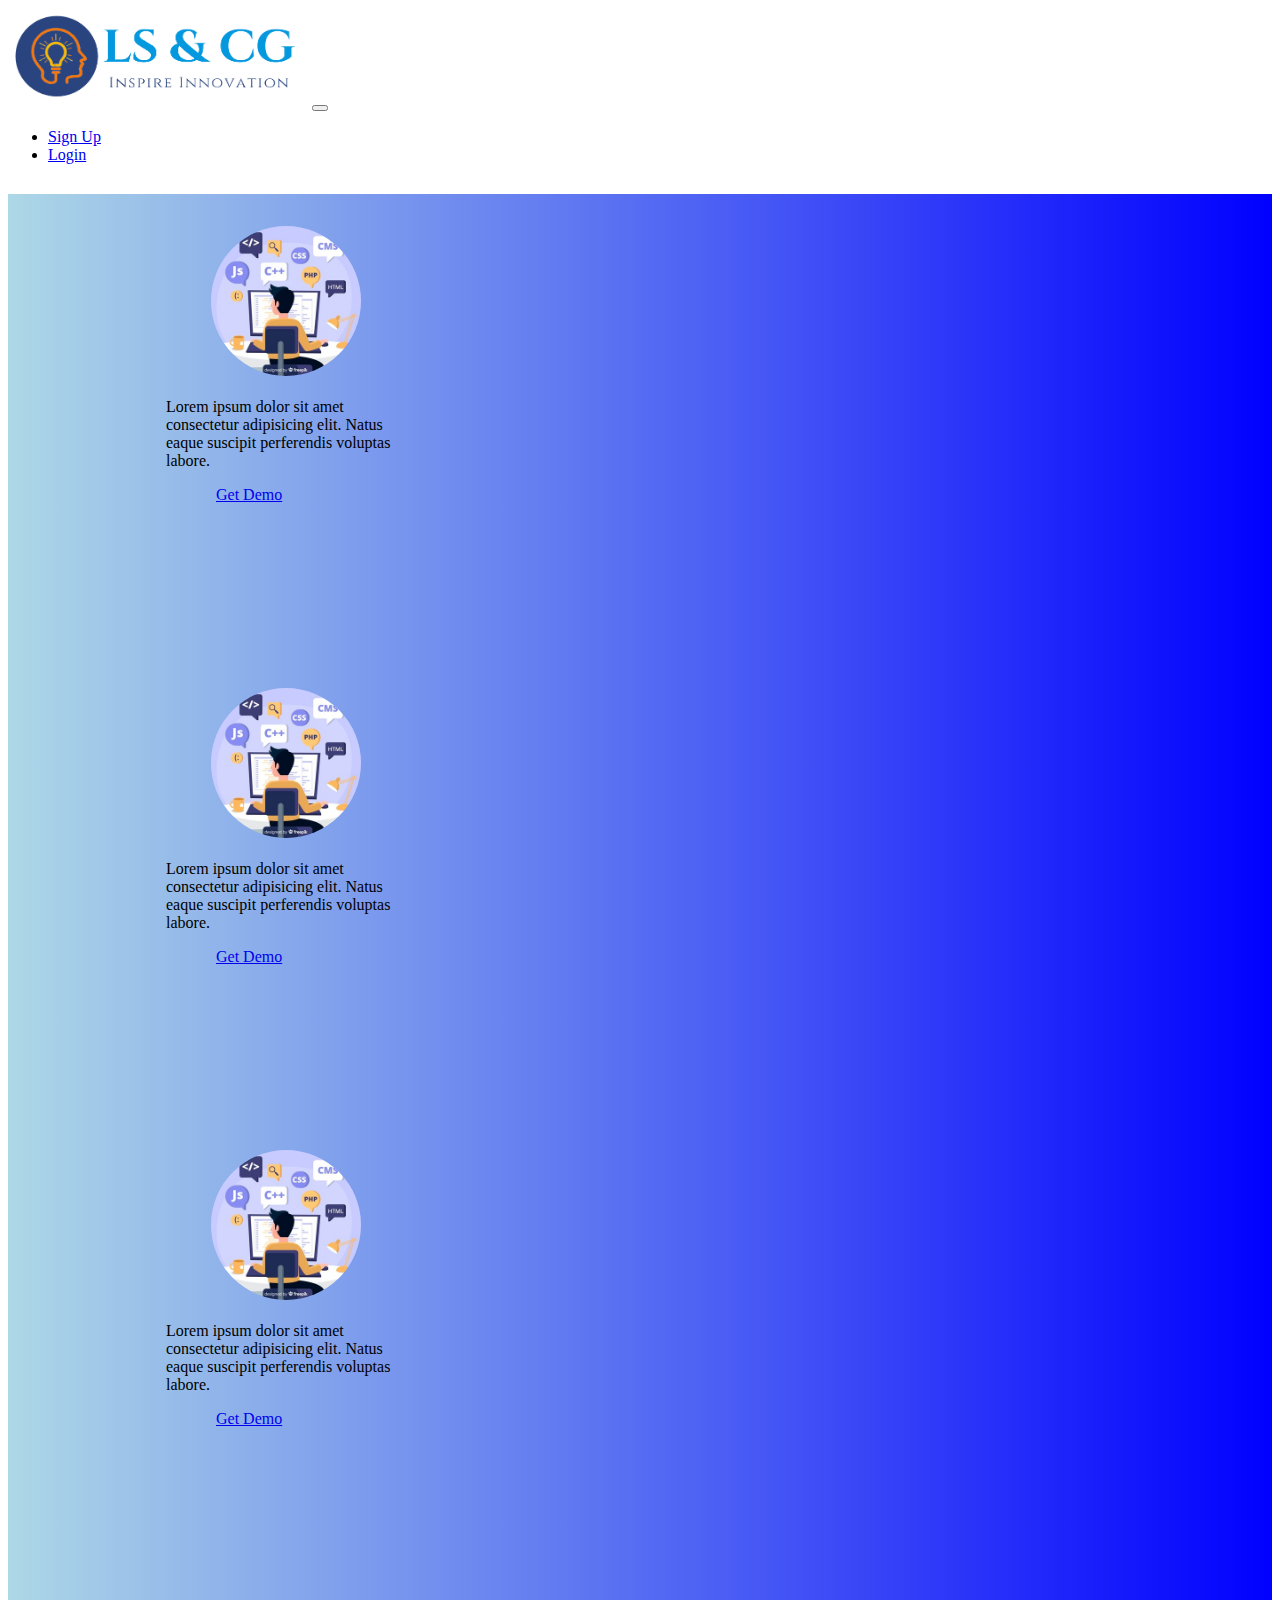
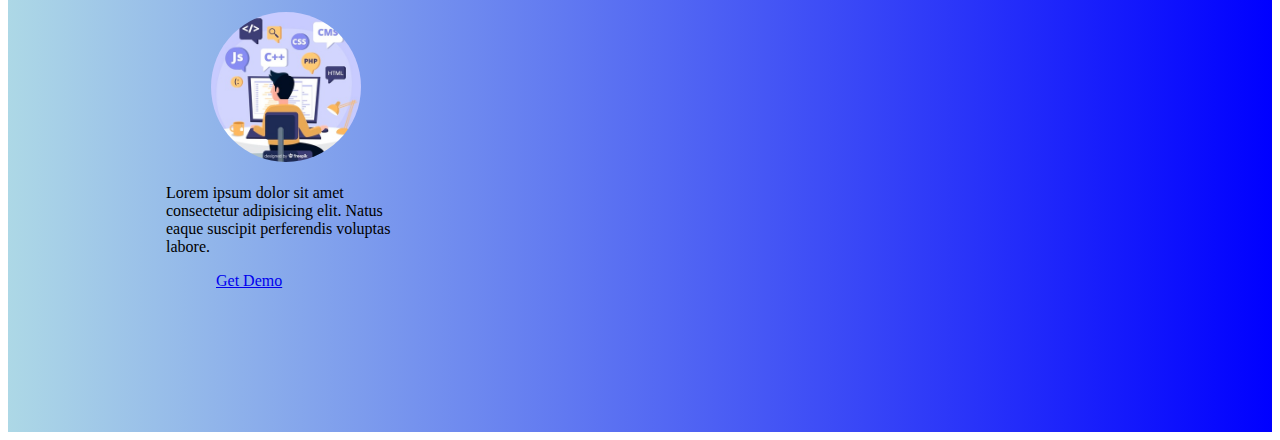
<file: Abhijit/index.html>
<!DOCTYPE html>
<html lang="en">
<head>
    <meta charset="UTF-8">
    <meta name="viewport" content="width=device-width, initial-scale=1.0">
    <title>LS & CG</title>
    <link rel="stylesheet" href="https://cdn.jsdelivr.net/npm/bootstrap@4.5.3/dist/css/bootstrap.min.css" integrity="sha384-TX8t27EcRE3e/ihU7zmQxVncDAy5uIKz4rEkgIXeMed4M0jlfIDPvg6uqKI2xXr2" crossorigin="anonymous">
    <link rel="stylesheet" href="style.css">
</head>
<body>
    <nav class="navbar navbar-expand-lg navbar-light bg-light">
        <a class="navbar-brand" href="#"><img src="logo1.png" alt="logo"></a>
        <button class="navbar-toggler" type="button" data-toggle="collapse" data-target="#navbarSupportedContent" aria-controls="navbarSupportedContent" aria-expanded="false" aria-label="Toggle navigation">
          <span class="navbar-toggler-icon"></span>
        </button>
      
        <div class="collapse navbar-collapse" id="navbarSupportedContent">
          <ul class="nav justify-content-end">
            <li class="nav-item">
              <a class="nav-link active" aria-current="page" href="#">Sign Up</a>
            </li>
            <li class="nav-item">
              <a class="nav-link" href="#">Login</a>
            </li>
          </ul>
        </div>
      </nav>

      <div class="row">
      <div class="card" style="width: 15rem;height: 25rem;padding-top: 2rem;margin-top: 30px;margin-left: 30px;border-radius: 25px;">
        <img align = center src="coder.jpg" class="card-img-top" alt="...">
        <div class="card-body">
          <h5 class="card-title"></h5>
          <p class="card-text">Lorem ipsum dolor sit amet consectetur adipisicing elit. Natus eaque suscipit perferendis voluptas labore.</p>
          <a href="#" class="btn btn-primary">Get Demo</a>
        </div>
      </div>
      <div class="card" style="width: 15rem;height: 25rem;padding-top: 2rem;margin-top: 30px;margin-left: 30px;border-radius: 25px;">
        <img align = center src="coder.jpg" class="card-img-top" alt="...">
        <div class="card-body">
          <h5 class="card-title"></h5>
          <p class="card-text">Lorem ipsum dolor sit amet consectetur adipisicing elit. Natus eaque suscipit perferendis voluptas labore.</p>
          <a href="#" class="btn btn-primary">Get Demo</a>
        </div>
      </div>
      <div class="card" style="width: 15rem;height: 25rem;padding-top: 2rem;margin-top: 30px;margin-left: 30px;border-radius: 25px;">
        <img align = center src="coder.jpg" class="card-img-top" alt="...">
        <div class="card-body">
          <h5 class="card-title"></h5>
          <p class="card-text">Lorem ipsum dolor sit amet consectetur adipisicing elit. Natus eaque suscipit perferendis voluptas labore.</p>
          <a href="#" class="btn btn-primary">Get Demo</a>
        </div>
      </div>
      <div class="card" style="width: 15rem;height: 25rem;padding-top: 2rem;margin-top: 30px;margin-left: 30px;border-radius: 25px;">
        <img align = center src="coder.jpg" class="card-img-top" alt="...">
        <div class="card-body">
          <h5 class="card-title"></h5>
          <p class="card-text">Lorem ipsum dolor sit amet consectetur adipisicing elit. Natus eaque suscipit perferendis voluptas labore.</p>
          <a href="#" class="btn btn-primary">Get Demo</a>
        </div>
      </div>
    </div>
</body>
<script src="https://code.jquery.com/jquery-3.5.1.slim.min.js" integrity="sha384-DfXdz2htPH0lsSSs5nCTpuj/zy4C+OGpamoFVy38MVBnE+IbbVYUew+OrCXaRkfj" crossorigin="anonymous"></script>
<script src="https://cdn.jsdelivr.net/npm/popper.js@1.16.1/dist/umd/popper.min.js" integrity="sha384-9/reFTGAW83EW2RDu2S0VKaIzap3H66lZH81PoYlFhbGU+6BZp6G7niu735Sk7lN" crossorigin="anonymous"></script>
<script src="https://cdn.jsdelivr.net/npm/bootstrap@4.5.3/dist/js/bootstrap.min.js" integrity="sha384-w1Q4orYjBQndcko6MimVbzY0tgp4pWB4lZ7lr30WKz0vr/aWKhXdBNmNb5D92v7s" crossorigin="anonymous"></script>
</html>
</file>
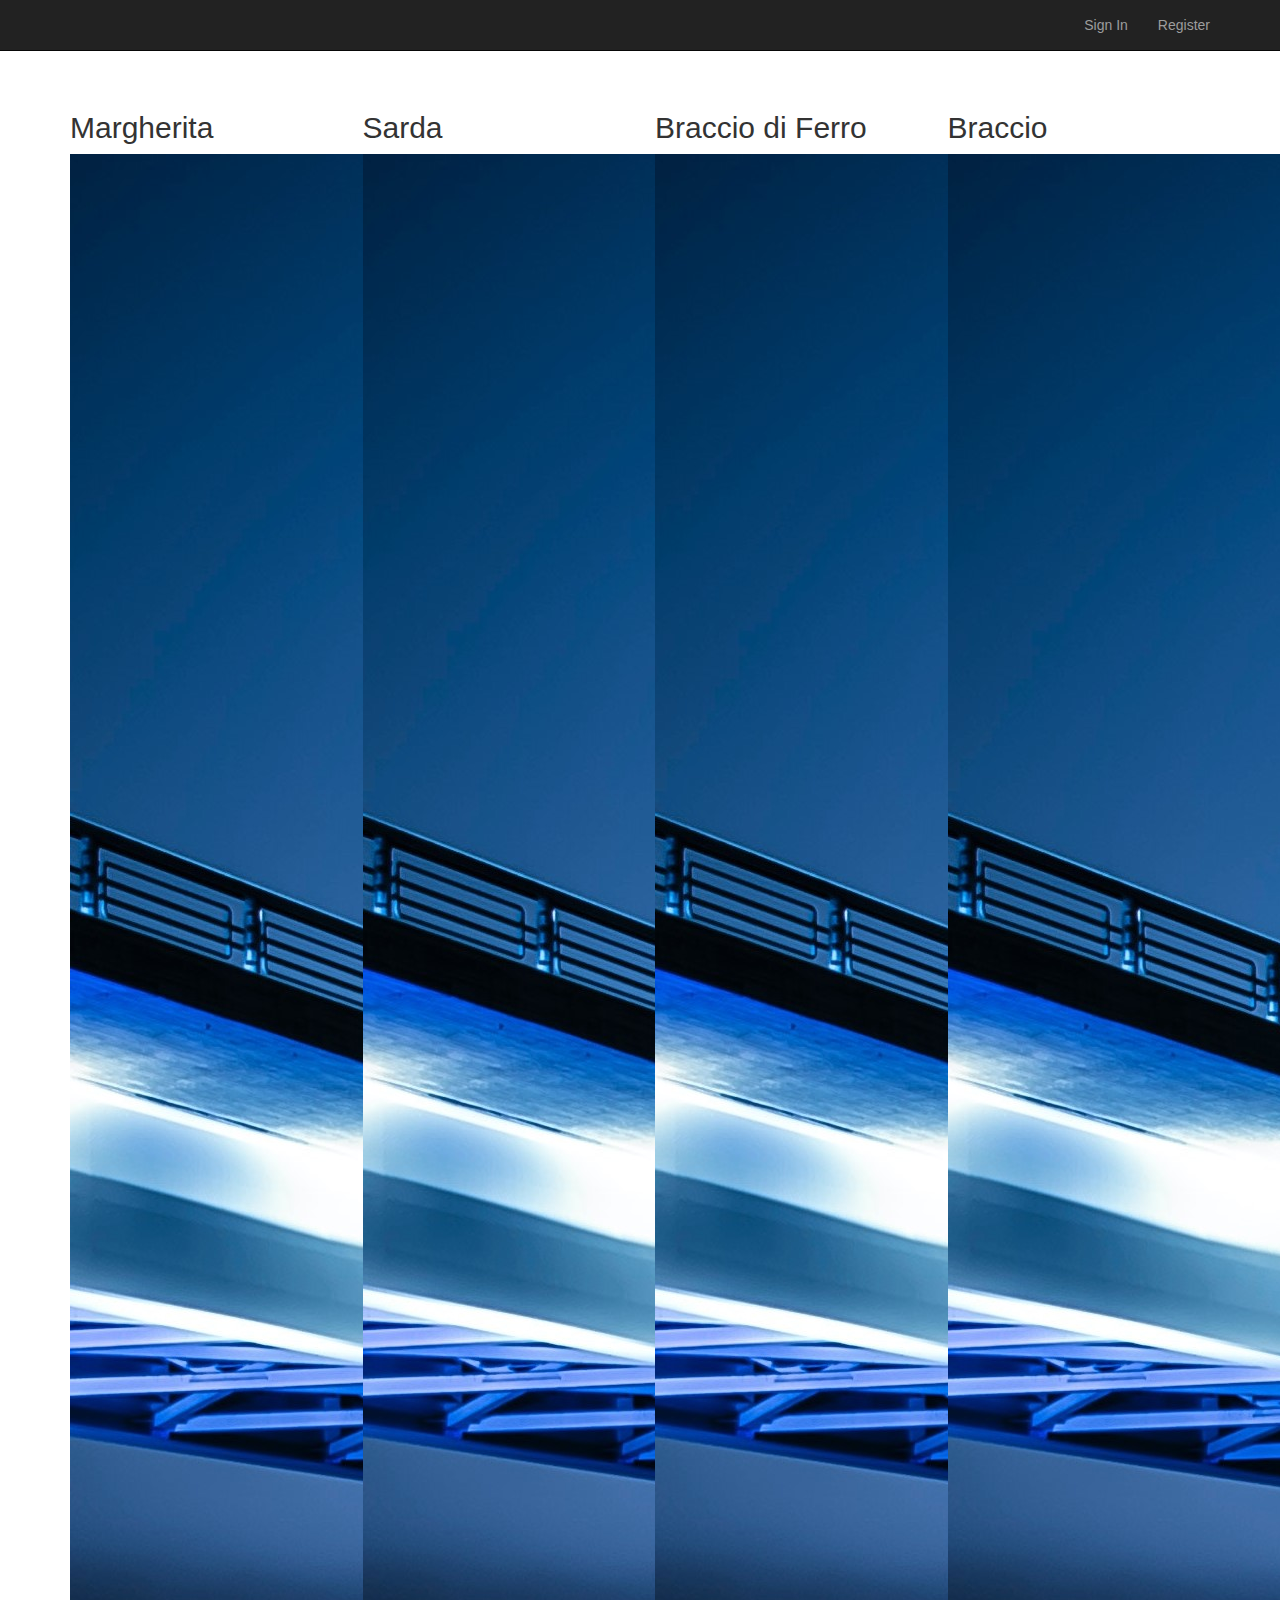
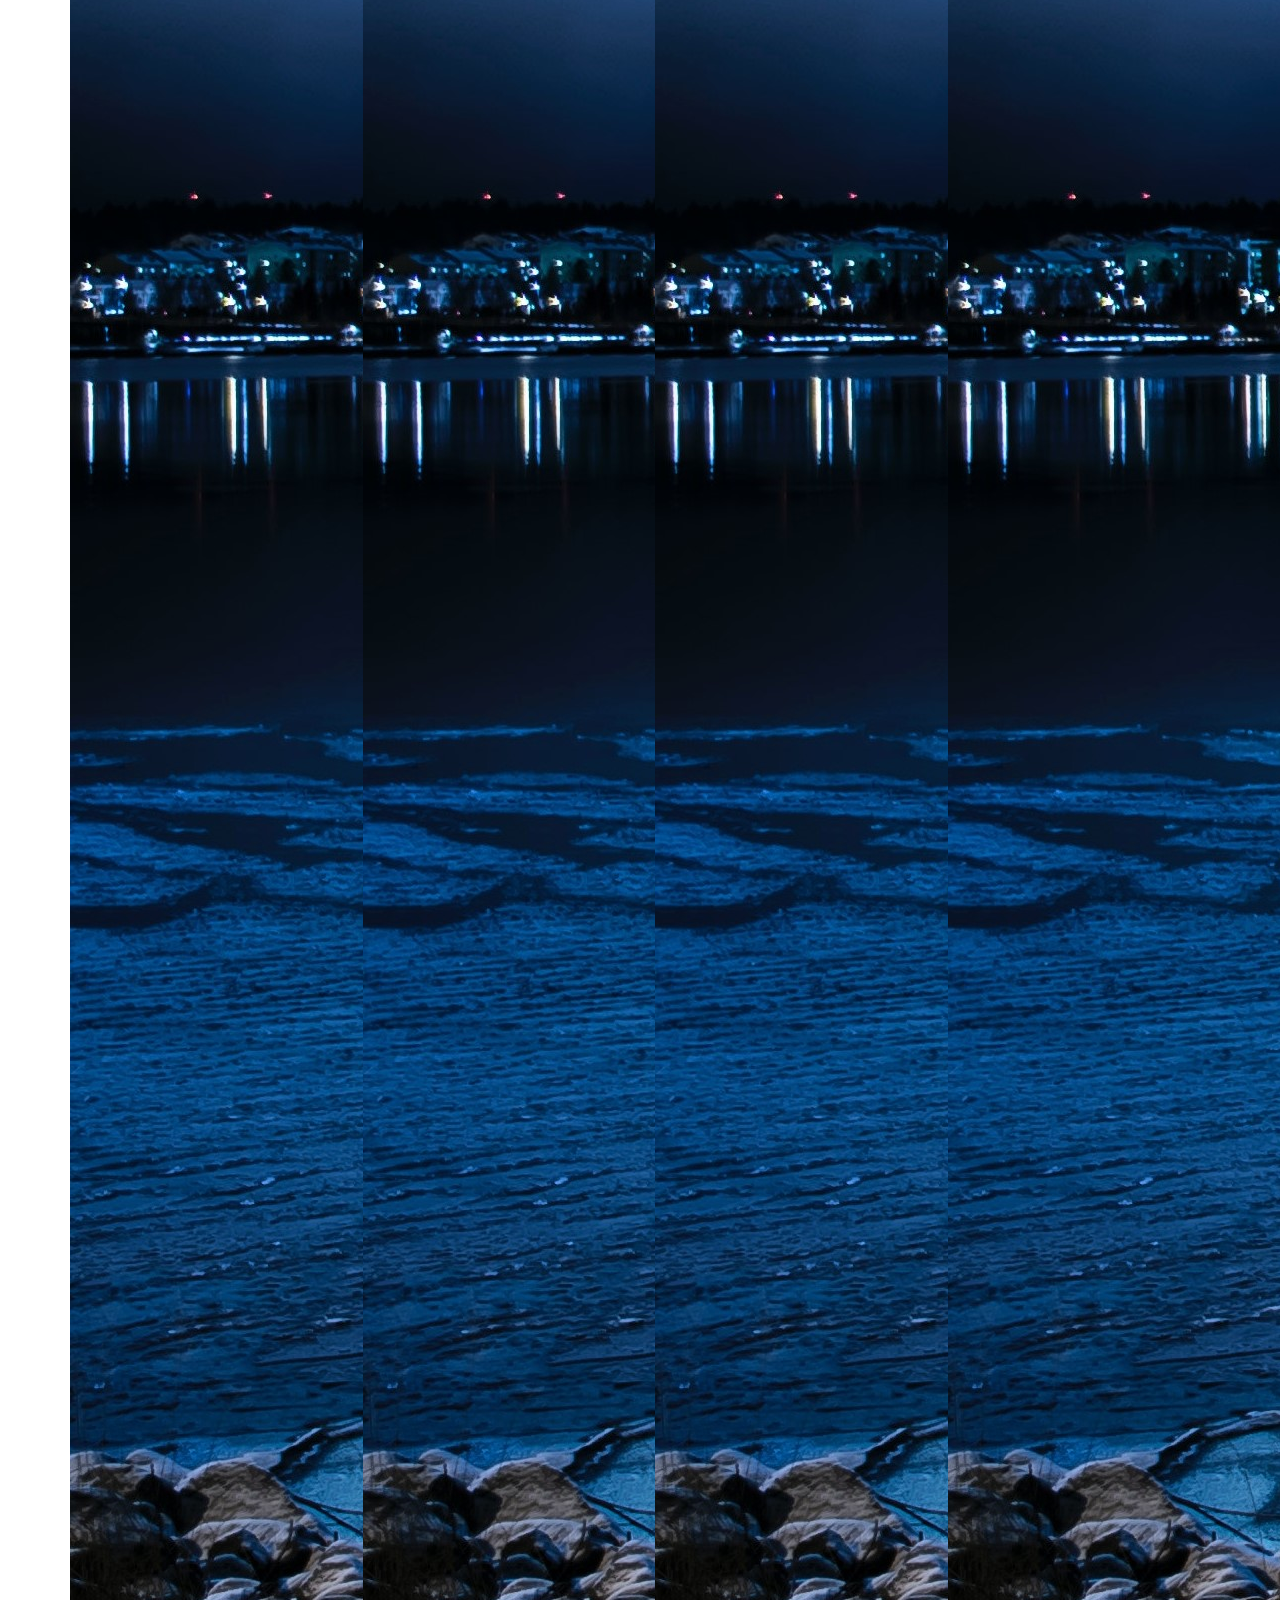
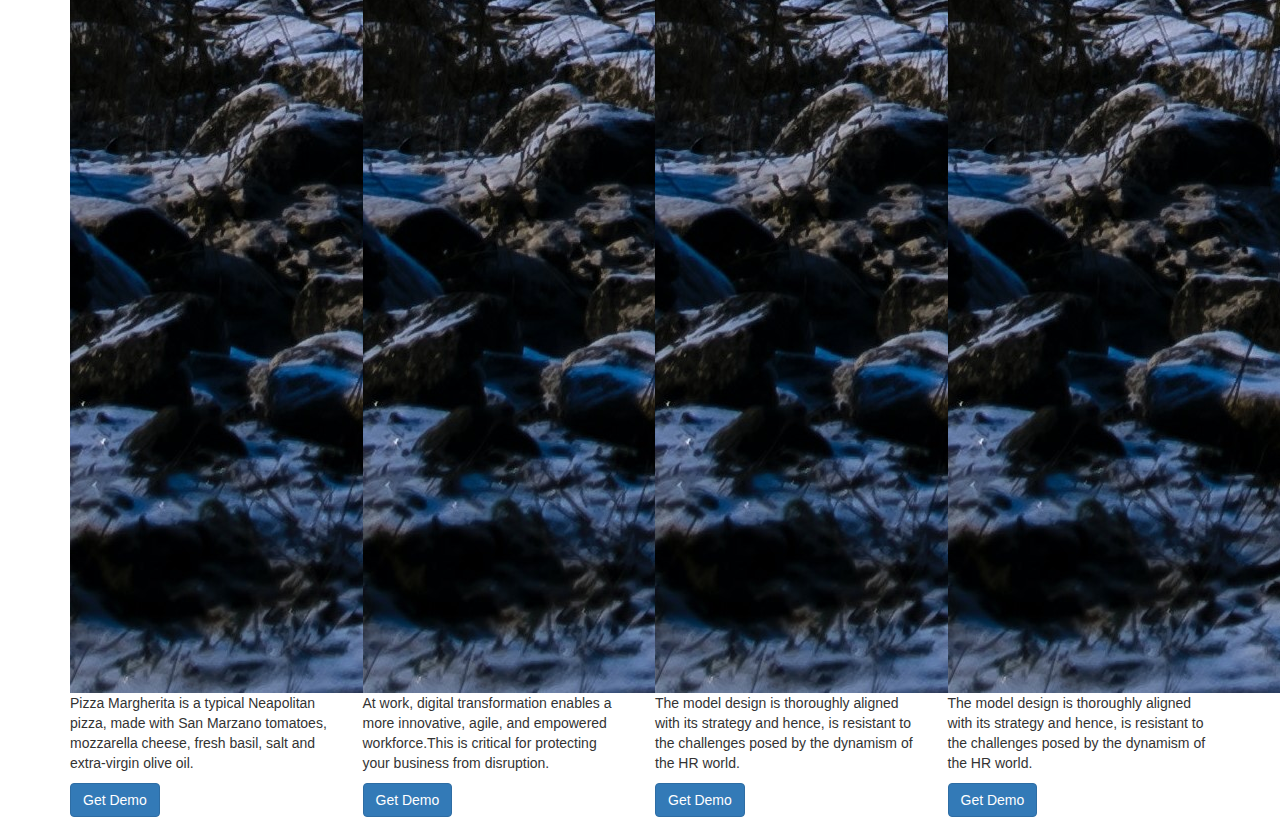
<file: Frontend/index.html>
<!doctype html>

<head>
    <title> SHAN.CODE </title>
   
    <link rel="stylesheet" href="style.css">
    <link rel="stylesheet" href="https://stackpath.bootstrapcdn.com/font-awesome/4.7.0/css/font-awesome.min.css">
  

    <meta name="viewport" content="width=device-width, initial-scale=1">
  <link rel="stylesheet" href="https://maxcdn.bootstrapcdn.com/bootstrap/3.4.0/css/bootstrap.min.css">
  <script src="https://ajax.googleapis.com/ajax/libs/jquery/3.3.1/jquery.min.js"></script>
  <script src="https://maxcdn.bootstrapcdn.com/bootstrap/3.4.0/js/bootstrap.min.js"></script>

</head>

<body>   


<nav class="navbar navbar-inverse  navbar-static-top example-8">
    <div class="container">
      <div class="navbar-header">
        <button type="button" class="navbar-toggle collapsed" data-toggle="collapse" data-target="#navbar8" aria-label="Toggle navigation" aria-controls="navbar">
          <span class="sr-only">Toggle navigation</span>
          <span class="icon-bar"></span>
          <span class="icon-bar"></span>
          <span class="icon-bar"></span>
        </button>
        <a class="navbar-brand text-hide" href="#">Brand Text
        </a>
      </div>
      <div id="navbar8" class="navbar-collapse collapse">
        <ul class="nav navbar-nav navbar-right">
          <li class=""><a href="Login_v2/index.html">Sign In</a></li>
          <li class=""><a href="Login_v2/register2/index2.html">Register</a></li>
          <!--li class="dropdown">
            <a href="#" class="dropdown-toggle" data-toggle="dropdown" role="button" aria-expanded="false">Dropdown <span class="caret"></span></a>
            <ul class="dropdown-menu" role="menu">
              <li><a href="#">Action</a></li>
              <li><a href="#">Another action</a></li>
              <li><a href="#">Something else here</a></li>
              <li class="divider"></li>
              <li class="dropdown-header">Nav header</li>
              <li><a href="#">Separated link</a></li>
              <li><a href="#">One more separated link</a></li>
            </ul>
          </li-->
        </ul>
      </div>
      <!--/.nav-collapse -->
    </div>
    <!--/.container-fluid -->
  </nav>



    <section><br>
        <div class="container">
            <div class="row">

                <!--Profile Card 3-->
                <div class="col-sm-6 col-md-3">
                    <div class="card profile-card-3">
                        <div class="card-content">
                            <h2>Margherita</h2>
                        </div>
                        <div class="profile-thumb-block">
                            <img src="pexels.jpg" alt="profile-image" class="profile"/>
                        </div>
                        <div class="card-content">

                        <p>Pizza Margherita is a typical Neapolitan pizza, made with San Marzano tomatoes, mozzarella cheese, fresh basil, salt and extra-virgin olive oil.</p>
                        <button class=" text-center btn btn-primary" >Get Demo</button>
                        </div>
                    </div>
                </div>

                <!--Profile Card 3-->
                <div class="col-sm-6 col-md-3 ">
                    <div class="card profile-card-3 ">
                        <div class="card-content">
                            <h2>Sarda</h2>
                        </div>
                        <div class="profile-thumb-block">
                            <img src="pexels.jpg" alt="profile-image" class="profile"/>
                        </div>
                        <div class="card-content">
                        <p>At work, digital transformation enables a more innovative, agile, and empowered workforce.This is critical for protecting your business from disruption.</p>
                        <button class=" text-center btn btn-primary" >Get Demo</button>
                        </div>
                    </div>
                </div>
                
                <!--Profile Card 3-->
                <div class="col-md-3 col-sm-6  ">
                    <div class="card profile-card-3 ">
                        <div class="card-content">
                            <h2>Braccio di Ferro</h2>
                        </div>
                        <div class="profile-thumb-block">
                            <img src="pexels.jpg" alt="profile-image" class="profile"/>
                        </div>
                        <div class="card-content">

                        <p>The model design is thoroughly aligned with its strategy and hence, is resistant to the challenges posed by the dynamism of the HR world.</p>
                        <button class=" text-center btn btn-primary" >Get Demo</button>
                        </div>
                    </div>
                </div>

                <div class="col-md-3 col-sm-6 ">
                    <div class="card profile-card-3 ">
                        <div class="card-content">
                            <h2>Braccio</h2>
                        </div>
                        <div class="profile-thumb-block">
                            <img src="pexels.jpg" alt="profile-image" class="profile"/>
                        </div>
                        <div class="card-content">
                        <p>The model design is thoroughly aligned with its strategy and hence, is resistant to the challenges posed by the dynamism of the HR world.</p>
                        <button class="text-center btn btn-primary" >Get Demo</button>
                        </div>
                    </div>
                </div>
                
            </div>
        </div>
    </section>
</body>

</html>
</file>
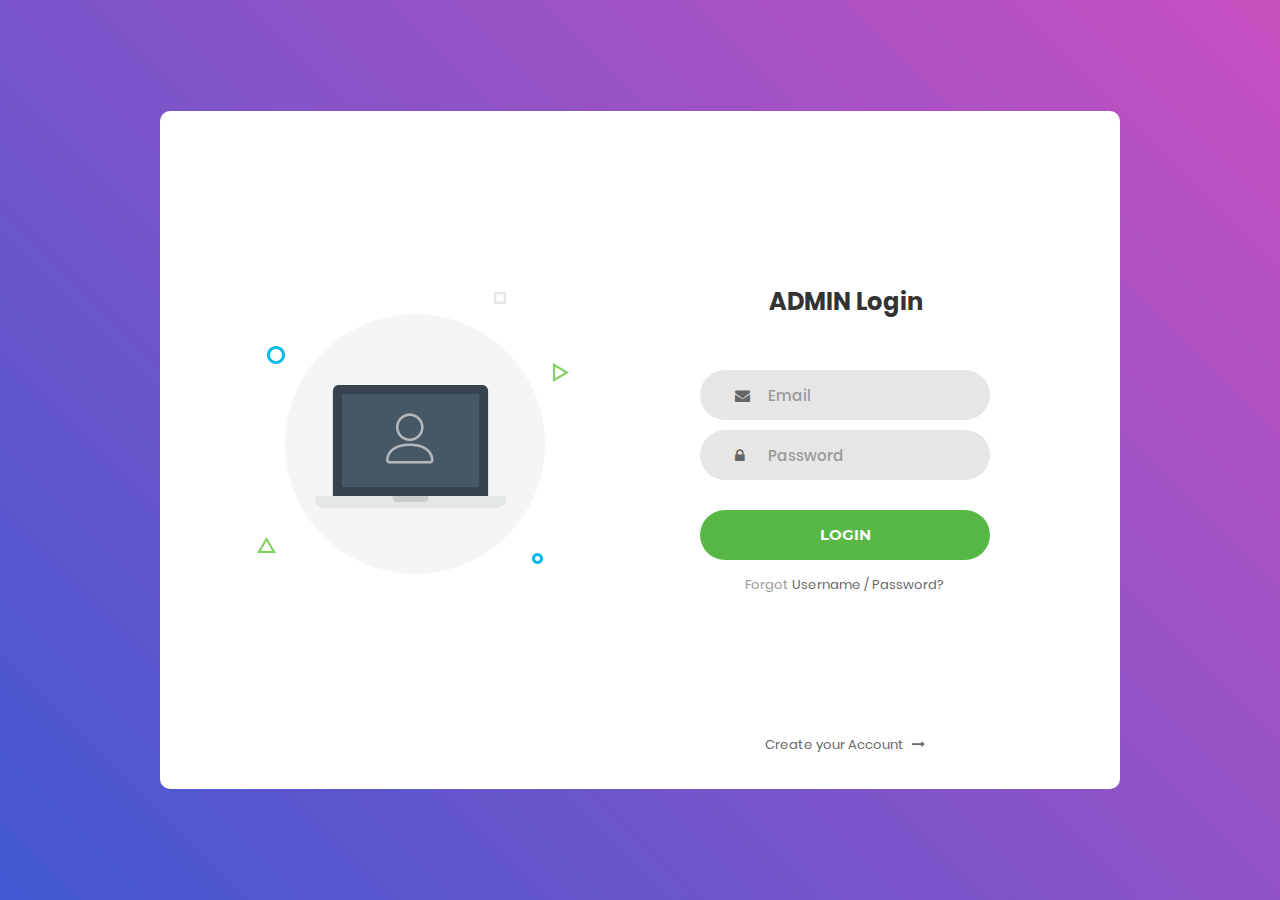
<file: Frontend/Login_v2/index.html>
<!DOCTYPE html>
<html lang="en">
<head>
	<title>Login V1</title>
	<meta charset="UTF-8">
	<meta name="viewport" content="width=device-width, initial-scale=1">
<!--===============================================================================================-->	
	<link rel="icon" type="image/png" href="images/icons/favicon.ico"/>
<!--===============================================================================================-->
	<link rel="stylesheet" type="text/css" href="vendor/bootstrap/css/bootstrap.min.css">
<!--===============================================================================================-->
	<link rel="stylesheet" type="text/css" href="fonts/font-awesome-4.7.0/css/font-awesome.min.css">
<!--===============================================================================================-->
	<link rel="stylesheet" type="text/css" href="vendor/animate/animate.css">
<!--===============================================================================================-->	
	<link rel="stylesheet" type="text/css" href="vendor/css-hamburgers/hamburgers.min.css">
<!--===============================================================================================-->
	<link rel="stylesheet" type="text/css" href="vendor/select2/select2.min.css">
<!--===============================================================================================-->
	<link rel="stylesheet" type="text/css" href="css/util.css">
	<link rel="stylesheet" type="text/css" href="css/main.css">
<!--===============================================================================================-->
</head>
<body>
	
	<div class="limiter">
		<div class="container-login100">
			<div class="wrap-login100">
				<div class="login100-pic js-tilt" data-tilt>
					<img src="images/img-01.png" alt="IMG">
				</div>

				<form class="login100-form validate-form">
					<span class="login100-form-title">
						ADMIN Login
					</span>

					<div class="wrap-input100 validate-input" data-validate = "Valid email is required: ex@abc.xyz">
						<input class="input100" type="text" name="email" placeholder="Email">
						<span class="focus-input100"></span>
						<span class="symbol-input100">
							<i class="fa fa-envelope" aria-hidden="true"></i>
						</span>
					</div>

					<div class="wrap-input100 validate-input" data-validate = "Password is required">
						<input class="input100" type="password" name="pass" placeholder="Password">
						<span class="focus-input100"></span>
						<span class="symbol-input100">
							<i class="fa fa-lock" aria-hidden="true"></i>
						</span>
					</div>
					
					<div class="container-login100-form-btn">
						<button class="login100-form-btn">
							Login
						</button>
					</div>

					<div class="text-center p-t-12">
						<span class="txt1">
							Forgot
						</span>
						<a class="txt2" href="#">
							Username / Password?
						</a>
					</div>

					<div class="text-center p-t-136">
						<a class="txt2" href="register2/index2.html">
							Create your Account
							<i class="fa fa-long-arrow-right m-l-5" aria-hidden="true"></i>
						</a>
					</div>
				</form>
			</div>
		</div>
	</div>
	
	

	
<!--===============================================================================================-->	
	<script src="vendor/jquery/jquery-3.2.1.min.js"></script>
<!--===============================================================================================-->
	<script src="vendor/bootstrap/js/popper.js"></script>
	<script src="vendor/bootstrap/js/bootstrap.min.js"></script>
<!--===============================================================================================-->
	<script src="vendor/select2/select2.min.js"></script>
<!--===============================================================================================-->
	<script src="vendor/tilt/tilt.jquery.min.js"></script>
	<script >
		$('.js-tilt').tilt({
			scale: 1.1
		})
	</script>
<!--===============================================================================================-->
	<script src="js/main.js"></script>

</body>
</html>
</file>
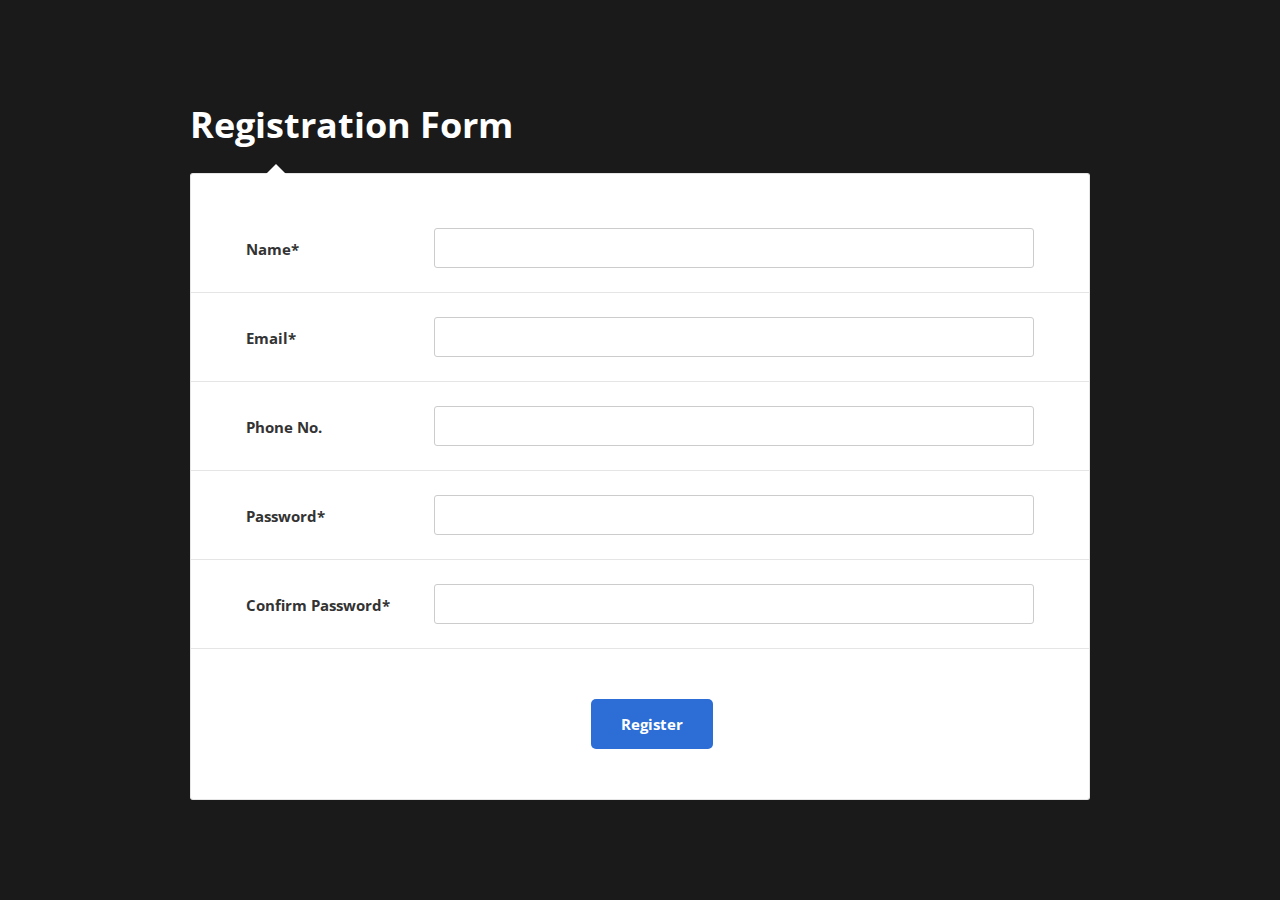
<file: Frontend/Login_v2/register2/index2.html>
<!DOCTYPE html>
<html lang="en">

<head>
    <!-- Required meta tags-->
    <meta charset="UTF-8">
    <meta name="viewport" content="width=device-width, initial-scale=1, shrink-to-fit=no">

    <!-- Title Page-->
    <title>Registration</title>

    <!-- Font special for pages-->
    <link href="https://fonts.googleapis.com/css?family=Open+Sans:300,300i,400,400i,600,600i,700,700i,800,800i" rel="stylesheet">

    <!-- Main CSS-->
    <link href="css/main.css" rel="stylesheet" media="all">
</head>

<body>
    <div class="page-wrapper bg-dark p-t-100 p-b-50">
        <div class="wrapper wrapper--w900">
            <div class="card card-6">
                <div class="card-heading">
                    <h2 class="title">Registration Form</h2>
                </div>
                <div class="card-body">
                    <form method="POST">
                        <div class="form-row">
                            <div class="name">Name*</div>
                            <div class="value">
                                <input class="input--style-6" type="text" name="name" required>
                            </div>
                        </div>
						<div class="form-row">
                            <div class="name">Email*</div>
                            <div class="value">
                                <input class="input--style-6" type="email" name="email" required>
                            </div>
                        </div>
						
						<div class="form-row">
                            <div class="name">Phone No.</div>
                            <div class="value">
                                <input class="input--style-6" type="tel" name="phoneno" required>
                            </div>
                        </div>
						
						<div class="form-row">
                            <div class="name">Password*</div>
                            <div class="value">
                                <input class="input--style-6" type="password" name="pass" required>
                            </div>
                        </div>
						
						<div class="form-row">
                            <div class="name">Confirm Password*</div>
                            <div class="value">
                                <input class="input--style-6" type="password" name="pass2" required>
                            </div>
                        </div>
                       
                    </form>
                </div>
                <div class="card-footer">
                    <button class="btn btn--radius-2 btn--blue-2" type="submit">Register</button>
                </div>
            </div>
        </div>
    </div>

    <!-- Jquery JS-->
    <script src="vendor/jquery/jquery.min.js"></script>


    <!-- Main JS-->
    <script src="js/global.js"></script>

</body>
</html>
<!-- end document-->
</file>
<file: Abhijit/style.css>
.navbar-brand img{
    width: 300px;
    height: 100px;
}
.card img{
    width: 150px;
    height: auto;
    border-radius: 50%;
    margin-left: 45px;
}
.btn{
    margin-left: 50px;
}

.row{
    padding-left: 8rem;
    padding-bottom: 20px;
    background-image: linear-gradient(to right, lightblue, blue);
}
</file>
<file: Frontend/style.css>
* {
    margin: 0;
    padding: 0;
    font-family: sans-serif;
}

.hero {
    width: 100%;
    height: 100vh;
    background-image: url("img.jpg");
    background-position: center;
    background-size: cover;
    overflow-x: hidden;
    position: relative;
}

.nav-bar {
    display: flex;
    padding: 40px 120px;
}

.nav-logo img {
    width: 130px;
    height: 50px;
    overflow-x: hidden;
    position: relative;
    border-radius: 10px;
}

.nav-link {
    flex: 1;
}

.nav-link ul {
    margin-left: 120px;
    display: inline;
}

.nav-link ul li {
    list-style: none;
    display: inline-block;
    padding: 8px 25px;
}

.nav-link ul a {
    color: black;
    text-decoration: none;
    font-size: 13px;
}

.nav-link ul li::after {
    content: ' ';
    width: 0%;
    height: 2px;
    background: black;
    display: block;
    margin: auto;
}

.nav-link ul li:hover::after {
    width: 100%
}

.btn1 {
    border-radius: 10px;
    padding: 10px 20px;
    background: transparent;
    font-weight: bold;
    cursor: pointer;
    margin-right: 0px;
    border-color: black;
    border-width: 1px;
}

.btn1:hover {
    background: #fff;
    color: #000;
}

.nav-link .btn1 {
    float: right;
}

.nav-link .btn1::after {
    content: ' ';
    width: 0%;
    height: 2px;
    background: white;
    display: block;
    margin: auto;
}

.nav-link .btn1:hover::after {
    width: 100%
}

.btn {
    border-radius: 10px;
    padding: 10px 20px;
    background: transparent;
    font-weight: bold;
    cursor: pointer;
    margin-right: 50px;
    border-color: black;
    border-width: 1px;
}

.btn:hover {
    background: #fff;
    color: #000;
}

.nav-link .btn {
    float: right;
}

.nav-link .btn::after {
    content: ' ';
    width: 0%;
    height: 2px;
    background: white;
    display: block;
    margin: auto;
}

.nav-link .btn:hover::after {
    width: 100%
}

.flex-container {
    display: flex;
    flex-direction: row;
    font-size: 30px;
    text-align: center;
}

.flex-item-left,
.flex-item-right,
.flex-item-bottom,
.flex-item-center {
    border-radius: 15px;
    width: 16%;
    height: 380px;
    margin-left: 35px;
    margin-right: 30px;
    margin-top: 20;
    padding: 10px;
    background-image: url(img3.jpg);
    border-spacing: 15px 50px;
    border: 2px solid black;
    display: inline-block;
    position: relative;
    font-size: small;
}

.circle {
    background-image: url("background.jpg");
    background-size: cover;
    background-position: 1px;
    border-radius: 100%;
    height: 130px;
    width: 130px;
    position: relative;
    top: 20px;
    left: 30px;
    position: center;
    margin-top: 10px;
}

.btn2 {
    padding: 10px 20px;
    background: transparent;
    font-weight: bold;
    cursor: pointer;
    margin-right: 0px;
    border-color: black;
    border-width: 1px;
    margin-top: 30px;
    position: relative;
}

.btn2:hover {
    background: black;
    color: whitesmoke;
}

.nav-link .btn2 {
    float: right;
}

.nav-link .btn2::after {
    content: ' ';
    width: 0%;
    height: 2px;
    background: white;
    display: block;
    margin: auto;
}

.nav-link .btn2:hover::after {
    width: 100%
}

nav-bar .fa {
    display: none;
}

@media (max-width: 800px) {
    .flex-container {
        flex-direction: column;
    }
}

@media (max-width:500px) {
    .nav-bar {
        padding: 10px 30px;
    }
    .fa-bars {
        position: absolute;
        right: 20px;
        top: 10px;
    }
    .nav-bar .fa {
        display: block;
        color: #fff;
        margin: 10px 25px;
        font-size: 22px;
        cursor: pointer;
    }
    .nav-link {
        height: 100vh;
        width: 200px;
        background: #000;
        top: 0;
        right: -200;
        position: absolute;
        text-align: left;
        z-index: 5;
        transition: 0.5s;
    }
    .nav-link ul a {
        display: block;
    }
    .nav-link .btn {
        float: none;
        margin-left: 25px;
        margin-right: 10px;
        margin-bottom: 1px;
        padding: 10px 20px;
        background: transparent;
        font-weight: bold;
        cursor: pointer;
        color: white;
    }
    .nav-link .btn1 {
        float: none;
        margin-left: 2px;
        margin-right: 10px;
        padding: 10px 20px;
        background: transparent;
        font-weight: bold;
        cursor: pointer;
        color: white;
    }
}
</file>
<file: Frontend/Login_v2/css/util.css>
/*[ FONT SIZE ]
///////////////////////////////////////////////////////////
*/
.fs-1 {font-size: 1px;}
.fs-2 {font-size: 2px;}
.fs-3 {font-size: 3px;}
.fs-4 {font-size: 4px;}
.fs-5 {font-size: 5px;}
.fs-6 {font-size: 6px;}
.fs-7 {font-size: 7px;}
.fs-8 {font-size: 8px;}
.fs-9 {font-size: 9px;}
.fs-10 {font-size: 10px;}
.fs-11 {font-size: 11px;}
.fs-12 {font-size: 12px;}
.fs-13 {font-size: 13px;}
.fs-14 {font-size: 14px;}
.fs-15 {font-size: 15px;}
.fs-16 {font-size: 16px;}
.fs-17 {font-size: 17px;}
.fs-18 {font-size: 18px;}
.fs-19 {font-size: 19px;}
.fs-20 {font-size: 20px;}
.fs-21 {font-size: 21px;}
.fs-22 {font-size: 22px;}
.fs-23 {font-size: 23px;}
.fs-24 {font-size: 24px;}
.fs-25 {font-size: 25px;}
.fs-26 {font-size: 26px;}
.fs-27 {font-size: 27px;}
.fs-28 {font-size: 28px;}
.fs-29 {font-size: 29px;}
.fs-30 {font-size: 30px;}
.fs-31 {font-size: 31px;}
.fs-32 {font-size: 32px;}
.fs-33 {font-size: 33px;}
.fs-34 {font-size: 34px;}
.fs-35 {font-size: 35px;}
.fs-36 {font-size: 36px;}
.fs-37 {font-size: 37px;}
.fs-38 {font-size: 38px;}
.fs-39 {font-size: 39px;}
.fs-40 {font-size: 40px;}
.fs-41 {font-size: 41px;}
.fs-42 {font-size: 42px;}
.fs-43 {font-size: 43px;}
.fs-44 {font-size: 44px;}
.fs-45 {font-size: 45px;}
.fs-46 {font-size: 46px;}
.fs-47 {font-size: 47px;}
.fs-48 {font-size: 48px;}
.fs-49 {font-size: 49px;}
.fs-50 {font-size: 50px;}
.fs-51 {font-size: 51px;}
.fs-52 {font-size: 52px;}
.fs-53 {font-size: 53px;}
.fs-54 {font-size: 54px;}
.fs-55 {font-size: 55px;}
.fs-56 {font-size: 56px;}
.fs-57 {font-size: 57px;}
.fs-58 {font-size: 58px;}
.fs-59 {font-size: 59px;}
.fs-60 {font-size: 60px;}
.fs-61 {font-size: 61px;}
.fs-62 {font-size: 62px;}
.fs-63 {font-size: 63px;}
.fs-64 {font-size: 64px;}
.fs-65 {font-size: 65px;}
.fs-66 {font-size: 66px;}
.fs-67 {font-size: 67px;}
.fs-68 {font-size: 68px;}
.fs-69 {font-size: 69px;}
.fs-70 {font-size: 70px;}
.fs-71 {font-size: 71px;}
.fs-72 {font-size: 72px;}
.fs-73 {font-size: 73px;}
.fs-74 {font-size: 74px;}
.fs-75 {font-size: 75px;}
.fs-76 {font-size: 76px;}
.fs-77 {font-size: 77px;}
.fs-78 {font-size: 78px;}
.fs-79 {font-size: 79px;}
.fs-80 {font-size: 80px;}
.fs-81 {font-size: 81px;}
.fs-82 {font-size: 82px;}
.fs-83 {font-size: 83px;}
.fs-84 {font-size: 84px;}
.fs-85 {font-size: 85px;}
.fs-86 {font-size: 86px;}
.fs-87 {font-size: 87px;}
.fs-88 {font-size: 88px;}
.fs-89 {font-size: 89px;}
.fs-90 {font-size: 90px;}
.fs-91 {font-size: 91px;}
.fs-92 {font-size: 92px;}
.fs-93 {font-size: 93px;}
.fs-94 {font-size: 94px;}
.fs-95 {font-size: 95px;}
.fs-96 {font-size: 96px;}
.fs-97 {font-size: 97px;}
.fs-98 {font-size: 98px;}
.fs-99 {font-size: 99px;}
.fs-100 {font-size: 100px;}
.fs-101 {font-size: 101px;}
.fs-102 {font-size: 102px;}
.fs-103 {font-size: 103px;}
.fs-104 {font-size: 104px;}
.fs-105 {font-size: 105px;}
.fs-106 {font-size: 106px;}
.fs-107 {font-size: 107px;}
.fs-108 {font-size: 108px;}
.fs-109 {font-size: 109px;}
.fs-110 {font-size: 110px;}
.fs-111 {font-size: 111px;}
.fs-112 {font-size: 112px;}
.fs-113 {font-size: 113px;}
.fs-114 {font-size: 114px;}
.fs-115 {font-size: 115px;}
.fs-116 {font-size: 116px;}
.fs-117 {font-size: 117px;}
.fs-118 {font-size: 118px;}
.fs-119 {font-size: 119px;}
.fs-120 {font-size: 120px;}
.fs-121 {font-size: 121px;}
.fs-122 {font-size: 122px;}
.fs-123 {font-size: 123px;}
.fs-124 {font-size: 124px;}
.fs-125 {font-size: 125px;}
.fs-126 {font-size: 126px;}
.fs-127 {font-size: 127px;}
.fs-128 {font-size: 128px;}
.fs-129 {font-size: 129px;}
.fs-130 {font-size: 130px;}
.fs-131 {font-size: 131px;}
.fs-132 {font-size: 132px;}
.fs-133 {font-size: 133px;}
.fs-134 {font-size: 134px;}
.fs-135 {font-size: 135px;}
.fs-136 {font-size: 136px;}
.fs-137 {font-size: 137px;}
.fs-138 {font-size: 138px;}
.fs-139 {font-size: 139px;}
.fs-140 {font-size: 140px;}
.fs-141 {font-size: 141px;}
.fs-142 {font-size: 142px;}
.fs-143 {font-size: 143px;}
.fs-144 {font-size: 144px;}
.fs-145 {font-size: 145px;}
.fs-146 {font-size: 146px;}
.fs-147 {font-size: 147px;}
.fs-148 {font-size: 148px;}
.fs-149 {font-size: 149px;}
.fs-150 {font-size: 150px;}
.fs-151 {font-size: 151px;}
.fs-152 {font-size: 152px;}
.fs-153 {font-size: 153px;}
.fs-154 {font-size: 154px;}
.fs-155 {font-size: 155px;}
.fs-156 {font-size: 156px;}
.fs-157 {font-size: 157px;}
.fs-158 {font-size: 158px;}
.fs-159 {font-size: 159px;}
.fs-160 {font-size: 160px;}
.fs-161 {font-size: 161px;}
.fs-162 {font-size: 162px;}
.fs-163 {font-size: 163px;}
.fs-164 {font-size: 164px;}
.fs-165 {font-size: 165px;}
.fs-166 {font-size: 166px;}
.fs-167 {font-size: 167px;}
.fs-168 {font-size: 168px;}
.fs-169 {font-size: 169px;}
.fs-170 {font-size: 170px;}
.fs-171 {font-size: 171px;}
.fs-172 {font-size: 172px;}
.fs-173 {font-size: 173px;}
.fs-174 {font-size: 174px;}
.fs-175 {font-size: 175px;}
.fs-176 {font-size: 176px;}
.fs-177 {font-size: 177px;}
.fs-178 {font-size: 178px;}
.fs-179 {font-size: 179px;}
.fs-180 {font-size: 180px;}
.fs-181 {font-size: 181px;}
.fs-182 {font-size: 182px;}
.fs-183 {font-size: 183px;}
.fs-184 {font-size: 184px;}
.fs-185 {font-size: 185px;}
.fs-186 {font-size: 186px;}
.fs-187 {font-size: 187px;}
.fs-188 {font-size: 188px;}
.fs-189 {font-size: 189px;}
.fs-190 {font-size: 190px;}
.fs-191 {font-size: 191px;}
.fs-192 {font-size: 192px;}
.fs-193 {font-size: 193px;}
.fs-194 {font-size: 194px;}
.fs-195 {font-size: 195px;}
.fs-196 {font-size: 196px;}
.fs-197 {font-size: 197px;}
.fs-198 {font-size: 198px;}
.fs-199 {font-size: 199px;}
.fs-200 {font-size: 200px;}

/*[ PADDING ]
///////////////////////////////////////////////////////////
*/
.p-t-0 {padding-top: 0px;}
.p-t-1 {padding-top: 1px;}
.p-t-2 {padding-top: 2px;}
.p-t-3 {padding-top: 3px;}
.p-t-4 {padding-top: 4px;}
.p-t-5 {padding-top: 5px;}
.p-t-6 {padding-top: 6px;}
.p-t-7 {padding-top: 7px;}
.p-t-8 {padding-top: 8px;}
.p-t-9 {padding-top: 9px;}
.p-t-10 {padding-top: 10px;}
.p-t-11 {padding-top: 11px;}
.p-t-12 {padding-top: 12px;}
.p-t-13 {padding-top: 13px;}
.p-t-14 {padding-top: 14px;}
.p-t-15 {padding-top: 15px;}
.p-t-16 {padding-top: 16px;}
.p-t-17 {padding-top: 17px;}
.p-t-18 {padding-top: 18px;}
.p-t-19 {padding-top: 19px;}
.p-t-20 {padding-top: 20px;}
.p-t-21 {padding-top: 21px;}
.p-t-22 {padding-top: 22px;}
.p-t-23 {padding-top: 23px;}
.p-t-24 {padding-top: 24px;}
.p-t-25 {padding-top: 25px;}
.p-t-26 {padding-top: 26px;}
.p-t-27 {padding-top: 27px;}
.p-t-28 {padding-top: 28px;}
.p-t-29 {padding-top: 29px;}
.p-t-30 {padding-top: 30px;}
.p-t-31 {padding-top: 31px;}
.p-t-32 {padding-top: 32px;}
.p-t-33 {padding-top: 33px;}
.p-t-34 {padding-top: 34px;}
.p-t-35 {padding-top: 35px;}
.p-t-36 {padding-top: 36px;}
.p-t-37 {padding-top: 37px;}
.p-t-38 {padding-top: 38px;}
.p-t-39 {padding-top: 39px;}
.p-t-40 {padding-top: 40px;}
.p-t-41 {padding-top: 41px;}
.p-t-42 {padding-top: 42px;}
.p-t-43 {padding-top: 43px;}
.p-t-44 {padding-top: 44px;}
.p-t-45 {padding-top: 45px;}
.p-t-46 {padding-top: 46px;}
.p-t-47 {padding-top: 47px;}
.p-t-48 {padding-top: 48px;}
.p-t-49 {padding-top: 49px;}
.p-t-50 {padding-top: 50px;}
.p-t-51 {padding-top: 51px;}
.p-t-52 {padding-top: 52px;}
.p-t-53 {padding-top: 53px;}
.p-t-54 {padding-top: 54px;}
.p-t-55 {padding-top: 55px;}
.p-t-56 {padding-top: 56px;}
.p-t-57 {padding-top: 57px;}
.p-t-58 {padding-top: 58px;}
.p-t-59 {padding-top: 59px;}
.p-t-60 {padding-top: 60px;}
.p-t-61 {padding-top: 61px;}
.p-t-62 {padding-top: 62px;}
.p-t-63 {padding-top: 63px;}
.p-t-64 {padding-top: 64px;}
.p-t-65 {padding-top: 65px;}
.p-t-66 {padding-top: 66px;}
.p-t-67 {padding-top: 67px;}
.p-t-68 {padding-top: 68px;}
.p-t-69 {padding-top: 69px;}
.p-t-70 {padding-top: 70px;}
.p-t-71 {padding-top: 71px;}
.p-t-72 {padding-top: 72px;}
.p-t-73 {padding-top: 73px;}
.p-t-74 {padding-top: 74px;}
.p-t-75 {padding-top: 75px;}
.p-t-76 {padding-top: 76px;}
.p-t-77 {padding-top: 77px;}
.p-t-78 {padding-top: 78px;}
.p-t-79 {padding-top: 79px;}
.p-t-80 {padding-top: 80px;}
.p-t-81 {padding-top: 81px;}
.p-t-82 {padding-top: 82px;}
.p-t-83 {padding-top: 83px;}
.p-t-84 {padding-top: 84px;}
.p-t-85 {padding-top: 85px;}
.p-t-86 {padding-top: 86px;}
.p-t-87 {padding-top: 87px;}
.p-t-88 {padding-top: 88px;}
.p-t-89 {padding-top: 89px;}
.p-t-90 {padding-top: 90px;}
.p-t-91 {padding-top: 91px;}
.p-t-92 {padding-top: 92px;}
.p-t-93 {padding-top: 93px;}
.p-t-94 {padding-top: 94px;}
.p-t-95 {padding-top: 95px;}
.p-t-96 {padding-top: 96px;}
.p-t-97 {padding-top: 97px;}
.p-t-98 {padding-top: 98px;}
.p-t-99 {padding-top: 99px;}
.p-t-100 {padding-top: 100px;}
.p-t-101 {padding-top: 101px;}
.p-t-102 {padding-top: 102px;}
.p-t-103 {padding-top: 103px;}
.p-t-104 {padding-top: 104px;}
.p-t-105 {padding-top: 105px;}
.p-t-106 {padding-top: 106px;}
.p-t-107 {padding-top: 107px;}
.p-t-108 {padding-top: 108px;}
.p-t-109 {padding-top: 109px;}
.p-t-110 {padding-top: 110px;}
.p-t-111 {padding-top: 111px;}
.p-t-112 {padding-top: 112px;}
.p-t-113 {padding-top: 113px;}
.p-t-114 {padding-top: 114px;}
.p-t-115 {padding-top: 115px;}
.p-t-116 {padding-top: 116px;}
.p-t-117 {padding-top: 117px;}
.p-t-118 {padding-top: 118px;}
.p-t-119 {padding-top: 119px;}
.p-t-120 {padding-top: 120px;}
.p-t-121 {padding-top: 121px;}
.p-t-122 {padding-top: 122px;}
.p-t-123 {padding-top: 123px;}
.p-t-124 {padding-top: 124px;}
.p-t-125 {padding-top: 125px;}
.p-t-126 {padding-top: 126px;}
.p-t-127 {padding-top: 127px;}
.p-t-128 {padding-top: 128px;}
.p-t-129 {padding-top: 129px;}
.p-t-130 {padding-top: 130px;}
.p-t-131 {padding-top: 131px;}
.p-t-132 {padding-top: 132px;}
.p-t-133 {padding-top: 133px;}
.p-t-134 {padding-top: 134px;}
.p-t-135 {padding-top: 135px;}
.p-t-136 {padding-top: 136px;}
.p-t-137 {padding-top: 137px;}
.p-t-138 {padding-top: 138px;}
.p-t-139 {padding-top: 139px;}
.p-t-140 {padding-top: 140px;}
.p-t-141 {padding-top: 141px;}
.p-t-142 {padding-top: 142px;}
.p-t-143 {padding-top: 143px;}
.p-t-144 {padding-top: 144px;}
.p-t-145 {padding-top: 145px;}
.p-t-146 {padding-top: 146px;}
.p-t-147 {padding-top: 147px;}
.p-t-148 {padding-top: 148px;}
.p-t-149 {padding-top: 149px;}
.p-t-150 {padding-top: 150px;}
.p-t-151 {padding-top: 151px;}
.p-t-152 {padding-top: 152px;}
.p-t-153 {padding-top: 153px;}
.p-t-154 {padding-top: 154px;}
.p-t-155 {padding-top: 155px;}
.p-t-156 {padding-top: 156px;}
.p-t-157 {padding-top: 157px;}
.p-t-158 {padding-top: 158px;}
.p-t-159 {padding-top: 159px;}
.p-t-160 {padding-top: 160px;}
.p-t-161 {padding-top: 161px;}
.p-t-162 {padding-top: 162px;}
.p-t-163 {padding-top: 163px;}
.p-t-164 {padding-top: 164px;}
.p-t-165 {padding-top: 165px;}
.p-t-166 {padding-top: 166px;}
.p-t-167 {padding-top: 167px;}
.p-t-168 {padding-top: 168px;}
.p-t-169 {padding-top: 169px;}
.p-t-170 {padding-top: 170px;}
.p-t-171 {padding-top: 171px;}
.p-t-172 {padding-top: 172px;}
.p-t-173 {padding-top: 173px;}
.p-t-174 {padding-top: 174px;}
.p-t-175 {padding-top: 175px;}
.p-t-176 {padding-top: 176px;}
.p-t-177 {padding-top: 177px;}
.p-t-178 {padding-top: 178px;}
.p-t-179 {padding-top: 179px;}
.p-t-180 {padding-top: 180px;}
.p-t-181 {padding-top: 181px;}
.p-t-182 {padding-top: 182px;}
.p-t-183 {padding-top: 183px;}
.p-t-184 {padding-top: 184px;}
.p-t-185 {padding-top: 185px;}
.p-t-186 {padding-top: 186px;}
.p-t-187 {padding-top: 187px;}
.p-t-188 {padding-top: 188px;}
.p-t-189 {padding-top: 189px;}
.p-t-190 {padding-top: 190px;}
.p-t-191 {padding-top: 191px;}
.p-t-192 {padding-top: 192px;}
.p-t-193 {padding-top: 193px;}
.p-t-194 {padding-top: 194px;}
.p-t-195 {padding-top: 195px;}
.p-t-196 {padding-top: 196px;}
.p-t-197 {padding-top: 197px;}
.p-t-198 {padding-top: 198px;}
.p-t-199 {padding-top: 199px;}
.p-t-200 {padding-top: 200px;}
.p-t-201 {padding-top: 201px;}
.p-t-202 {padding-top: 202px;}
.p-t-203 {padding-top: 203px;}
.p-t-204 {padding-top: 204px;}
.p-t-205 {padding-top: 205px;}
.p-t-206 {padding-top: 206px;}
.p-t-207 {padding-top: 207px;}
.p-t-208 {padding-top: 208px;}
.p-t-209 {padding-top: 209px;}
.p-t-210 {padding-top: 210px;}
.p-t-211 {padding-top: 211px;}
.p-t-212 {padding-top: 212px;}
.p-t-213 {padding-top: 213px;}
.p-t-214 {padding-top: 214px;}
.p-t-215 {padding-top: 215px;}
.p-t-216 {padding-top: 216px;}
.p-t-217 {padding-top: 217px;}
.p-t-218 {padding-top: 218px;}
.p-t-219 {padding-top: 219px;}
.p-t-220 {padding-top: 220px;}
.p-t-221 {padding-top: 221px;}
.p-t-222 {padding-top: 222px;}
.p-t-223 {padding-top: 223px;}
.p-t-224 {padding-top: 224px;}
.p-t-225 {padding-top: 225px;}
.p-t-226 {padding-top: 226px;}
.p-t-227 {padding-top: 227px;}
.p-t-228 {padding-top: 228px;}
.p-t-229 {padding-top: 229px;}
.p-t-230 {padding-top: 230px;}
.p-t-231 {padding-top: 231px;}
.p-t-232 {padding-top: 232px;}
.p-t-233 {padding-top: 233px;}
.p-t-234 {padding-top: 234px;}
.p-t-235 {padding-top: 235px;}
.p-t-236 {padding-top: 236px;}
.p-t-237 {padding-top: 237px;}
.p-t-238 {padding-top: 238px;}
.p-t-239 {padding-top: 239px;}
.p-t-240 {padding-top: 240px;}
.p-t-241 {padding-top: 241px;}
.p-t-242 {padding-top: 242px;}
.p-t-243 {padding-top: 243px;}
.p-t-244 {padding-top: 244px;}
.p-t-245 {padding-top: 245px;}
.p-t-246 {padding-top: 246px;}
.p-t-247 {padding-top: 247px;}
.p-t-248 {padding-top: 248px;}
.p-t-249 {padding-top: 249px;}
.p-t-250 {padding-top: 250px;}
.p-b-0 {padding-bottom: 0px;}
.p-b-1 {padding-bottom: 1px;}
.p-b-2 {padding-bottom: 2px;}
.p-b-3 {padding-bottom: 3px;}
.p-b-4 {padding-bottom: 4px;}
.p-b-5 {padding-bottom: 5px;}
.p-b-6 {padding-bottom: 6px;}
.p-b-7 {padding-bottom: 7px;}
.p-b-8 {padding-bottom: 8px;}
.p-b-9 {padding-bottom: 9px;}
.p-b-10 {padding-bottom: 10px;}
.p-b-11 {padding-bottom: 11px;}
.p-b-12 {padding-bottom: 12px;}
.p-b-13 {padding-bottom: 13px;}
.p-b-14 {padding-bottom: 14px;}
.p-b-15 {padding-bottom: 15px;}
.p-b-16 {padding-bottom: 16px;}
.p-b-17 {padding-bottom: 17px;}
.p-b-18 {padding-bottom: 18px;}
.p-b-19 {padding-bottom: 19px;}
.p-b-20 {padding-bottom: 20px;}
.p-b-21 {padding-bottom: 21px;}
.p-b-22 {padding-bottom: 22px;}
.p-b-23 {padding-bottom: 23px;}
.p-b-24 {padding-bottom: 24px;}
.p-b-25 {padding-bottom: 25px;}
.p-b-26 {padding-bottom: 26px;}
.p-b-27 {padding-bottom: 27px;}
.p-b-28 {padding-bottom: 28px;}
.p-b-29 {padding-bottom: 29px;}
.p-b-30 {padding-bottom: 30px;}
.p-b-31 {padding-bottom: 31px;}
.p-b-32 {padding-bottom: 32px;}
.p-b-33 {padding-bottom: 33px;}
.p-b-34 {padding-bottom: 34px;}
.p-b-35 {padding-bottom: 35px;}
.p-b-36 {padding-bottom: 36px;}
.p-b-37 {padding-bottom: 37px;}
.p-b-38 {padding-bottom: 38px;}
.p-b-39 {padding-bottom: 39px;}
.p-b-40 {padding-bottom: 40px;}
.p-b-41 {padding-bottom: 41px;}
.p-b-42 {padding-bottom: 42px;}
.p-b-43 {padding-bottom: 43px;}
.p-b-44 {padding-bottom: 44px;}
.p-b-45 {padding-bottom: 45px;}
.p-b-46 {padding-bottom: 46px;}
.p-b-47 {padding-bottom: 47px;}
.p-b-48 {padding-bottom: 48px;}
.p-b-49 {padding-bottom: 49px;}
.p-b-50 {padding-bottom: 50px;}
.p-b-51 {padding-bottom: 51px;}
.p-b-52 {padding-bottom: 52px;}
.p-b-53 {padding-bottom: 53px;}
.p-b-54 {padding-bottom: 54px;}
.p-b-55 {padding-bottom: 55px;}
.p-b-56 {padding-bottom: 56px;}
.p-b-57 {padding-bottom: 57px;}
.p-b-58 {padding-bottom: 58px;}
.p-b-59 {padding-bottom: 59px;}
.p-b-60 {padding-bottom: 60px;}
.p-b-61 {padding-bottom: 61px;}
.p-b-62 {padding-bottom: 62px;}
.p-b-63 {padding-bottom: 63px;}
.p-b-64 {padding-bottom: 64px;}
.p-b-65 {padding-bottom: 65px;}
.p-b-66 {padding-bottom: 66px;}
.p-b-67 {padding-bottom: 67px;}
.p-b-68 {padding-bottom: 68px;}
.p-b-69 {padding-bottom: 69px;}
.p-b-70 {padding-bottom: 70px;}
.p-b-71 {padding-bottom: 71px;}
.p-b-72 {padding-bottom: 72px;}
.p-b-73 {padding-bottom: 73px;}
.p-b-74 {padding-bottom: 74px;}
.p-b-75 {padding-bottom: 75px;}
.p-b-76 {padding-bottom: 76px;}
.p-b-77 {padding-bottom: 77px;}
.p-b-78 {padding-bottom: 78px;}
.p-b-79 {padding-bottom: 79px;}
.p-b-80 {padding-bottom: 80px;}
.p-b-81 {padding-bottom: 81px;}
.p-b-82 {padding-bottom: 82px;}
.p-b-83 {padding-bottom: 83px;}
.p-b-84 {padding-bottom: 84px;}
.p-b-85 {padding-bottom: 85px;}
.p-b-86 {padding-bottom: 86px;}
.p-b-87 {padding-bottom: 87px;}
.p-b-88 {padding-bottom: 88px;}
.p-b-89 {padding-bottom: 89px;}
.p-b-90 {padding-bottom: 90px;}
.p-b-91 {padding-bottom: 91px;}
.p-b-92 {padding-bottom: 92px;}
.p-b-93 {padding-bottom: 93px;}
.p-b-94 {padding-bottom: 94px;}
.p-b-95 {padding-bottom: 95px;}
.p-b-96 {padding-bottom: 96px;}
.p-b-97 {padding-bottom: 97px;}
.p-b-98 {padding-bottom: 98px;}
.p-b-99 {padding-bottom: 99px;}
.p-b-100 {padding-bottom: 100px;}
.p-b-101 {padding-bottom: 101px;}
.p-b-102 {padding-bottom: 102px;}
.p-b-103 {padding-bottom: 103px;}
.p-b-104 {padding-bottom: 104px;}
.p-b-105 {padding-bottom: 105px;}
.p-b-106 {padding-bottom: 106px;}
.p-b-107 {padding-bottom: 107px;}
.p-b-108 {padding-bottom: 108px;}
.p-b-109 {padding-bottom: 109px;}
.p-b-110 {padding-bottom: 110px;}
.p-b-111 {padding-bottom: 111px;}
.p-b-112 {padding-bottom: 112px;}
.p-b-113 {padding-bottom: 113px;}
.p-b-114 {padding-bottom: 114px;}
.p-b-115 {padding-bottom: 115px;}
.p-b-116 {padding-bottom: 116px;}
.p-b-117 {padding-bottom: 117px;}
.p-b-118 {padding-bottom: 118px;}
.p-b-119 {padding-bottom: 119px;}
.p-b-120 {padding-bottom: 120px;}
.p-b-121 {padding-bottom: 121px;}
.p-b-122 {padding-bottom: 122px;}
.p-b-123 {padding-bottom: 123px;}
.p-b-124 {padding-bottom: 124px;}
.p-b-125 {padding-bottom: 125px;}
.p-b-126 {padding-bottom: 126px;}
.p-b-127 {padding-bottom: 127px;}
.p-b-128 {padding-bottom: 128px;}
.p-b-129 {padding-bottom: 129px;}
.p-b-130 {padding-bottom: 130px;}
.p-b-131 {padding-bottom: 131px;}
.p-b-132 {padding-bottom: 132px;}
.p-b-133 {padding-bottom: 133px;}
.p-b-134 {padding-bottom: 134px;}
.p-b-135 {padding-bottom: 135px;}
.p-b-136 {padding-bottom: 136px;}
.p-b-137 {padding-bottom: 137px;}
.p-b-138 {padding-bottom: 138px;}
.p-b-139 {padding-bottom: 139px;}
.p-b-140 {padding-bottom: 140px;}
.p-b-141 {padding-bottom: 141px;}
.p-b-142 {padding-bottom: 142px;}
.p-b-143 {padding-bottom: 143px;}
.p-b-144 {padding-bottom: 144px;}
.p-b-145 {padding-bottom: 145px;}
.p-b-146 {padding-bottom: 146px;}
.p-b-147 {padding-bottom: 147px;}
.p-b-148 {padding-bottom: 148px;}
.p-b-149 {padding-bottom: 149px;}
.p-b-150 {padding-bottom: 150px;}
.p-b-151 {padding-bottom: 151px;}
.p-b-152 {padding-bottom: 152px;}
.p-b-153 {padding-bottom: 153px;}
.p-b-154 {padding-bottom: 154px;}
.p-b-155 {padding-bottom: 155px;}
.p-b-156 {padding-bottom: 156px;}
.p-b-157 {padding-bottom: 157px;}
.p-b-158 {padding-bottom: 158px;}
.p-b-159 {padding-bottom: 159px;}
.p-b-160 {padding-bottom: 160px;}
.p-b-161 {padding-bottom: 161px;}
.p-b-162 {padding-bottom: 162px;}
.p-b-163 {padding-bottom: 163px;}
.p-b-164 {padding-bottom: 164px;}
.p-b-165 {padding-bottom: 165px;}
.p-b-166 {padding-bottom: 166px;}
.p-b-167 {padding-bottom: 167px;}
.p-b-168 {padding-bottom: 168px;}
.p-b-169 {padding-bottom: 169px;}
.p-b-170 {padding-bottom: 170px;}
.p-b-171 {padding-bottom: 171px;}
.p-b-172 {padding-bottom: 172px;}
.p-b-173 {padding-bottom: 173px;}
.p-b-174 {padding-bottom: 174px;}
.p-b-175 {padding-bottom: 175px;}
.p-b-176 {padding-bottom: 176px;}
.p-b-177 {padding-bottom: 177px;}
.p-b-178 {padding-bottom: 178px;}
.p-b-179 {padding-bottom: 179px;}
.p-b-180 {padding-bottom: 180px;}
.p-b-181 {padding-bottom: 181px;}
.p-b-182 {padding-bottom: 182px;}
.p-b-183 {padding-bottom: 183px;}
.p-b-184 {padding-bottom: 184px;}
.p-b-185 {padding-bottom: 185px;}
.p-b-186 {padding-bottom: 186px;}
.p-b-187 {padding-bottom: 187px;}
.p-b-188 {padding-bottom: 188px;}
.p-b-189 {padding-bottom: 189px;}
.p-b-190 {padding-bottom: 190px;}
.p-b-191 {padding-bottom: 191px;}
.p-b-192 {padding-bottom: 192px;}
.p-b-193 {padding-bottom: 193px;}
.p-b-194 {padding-bottom: 194px;}
.p-b-195 {padding-bottom: 195px;}
.p-b-196 {padding-bottom: 196px;}
.p-b-197 {padding-bottom: 197px;}
.p-b-198 {padding-bottom: 198px;}
.p-b-199 {padding-bottom: 199px;}
.p-b-200 {padding-bottom: 200px;}
.p-b-201 {padding-bottom: 201px;}
.p-b-202 {padding-bottom: 202px;}
.p-b-203 {padding-bottom: 203px;}
.p-b-204 {padding-bottom: 204px;}
.p-b-205 {padding-bottom: 205px;}
.p-b-206 {padding-bottom: 206px;}
.p-b-207 {padding-bottom: 207px;}
.p-b-208 {padding-bottom: 208px;}
.p-b-209 {padding-bottom: 209px;}
.p-b-210 {padding-bottom: 210px;}
.p-b-211 {padding-bottom: 211px;}
.p-b-212 {padding-bottom: 212px;}
.p-b-213 {padding-bottom: 213px;}
.p-b-214 {padding-bottom: 214px;}
.p-b-215 {padding-bottom: 215px;}
.p-b-216 {padding-bottom: 216px;}
.p-b-217 {padding-bottom: 217px;}
.p-b-218 {padding-bottom: 218px;}
.p-b-219 {padding-bottom: 219px;}
.p-b-220 {padding-bottom: 220px;}
.p-b-221 {padding-bottom: 221px;}
.p-b-222 {padding-bottom: 222px;}
.p-b-223 {padding-bottom: 223px;}
.p-b-224 {padding-bottom: 224px;}
.p-b-225 {padding-bottom: 225px;}
.p-b-226 {padding-bottom: 226px;}
.p-b-227 {padding-bottom: 227px;}
.p-b-228 {padding-bottom: 228px;}
.p-b-229 {padding-bottom: 229px;}
.p-b-230 {padding-bottom: 230px;}
.p-b-231 {padding-bottom: 231px;}
.p-b-232 {padding-bottom: 232px;}
.p-b-233 {padding-bottom: 233px;}
.p-b-234 {padding-bottom: 234px;}
.p-b-235 {padding-bottom: 235px;}
.p-b-236 {padding-bottom: 236px;}
.p-b-237 {padding-bottom: 237px;}
.p-b-238 {padding-bottom: 238px;}
.p-b-239 {padding-bottom: 239px;}
.p-b-240 {padding-bottom: 240px;}
.p-b-241 {padding-bottom: 241px;}
.p-b-242 {padding-bottom: 242px;}
.p-b-243 {padding-bottom: 243px;}
.p-b-244 {padding-bottom: 244px;}
.p-b-245 {padding-bottom: 245px;}
.p-b-246 {padding-bottom: 246px;}
.p-b-247 {padding-bottom: 247px;}
.p-b-248 {padding-bottom: 248px;}
.p-b-249 {padding-bottom: 249px;}
.p-b-250 {padding-bottom: 250px;}
.p-l-0 {padding-left: 0px;}
.p-l-1 {padding-left: 1px;}
.p-l-2 {padding-left: 2px;}
.p-l-3 {padding-left: 3px;}
.p-l-4 {padding-left: 4px;}
.p-l-5 {padding-left: 5px;}
.p-l-6 {padding-left: 6px;}
.p-l-7 {padding-left: 7px;}
.p-l-8 {padding-left: 8px;}
.p-l-9 {padding-left: 9px;}
.p-l-10 {padding-left: 10px;}
.p-l-11 {padding-left: 11px;}
.p-l-12 {padding-left: 12px;}
.p-l-13 {padding-left: 13px;}
.p-l-14 {padding-left: 14px;}
.p-l-15 {padding-left: 15px;}
.p-l-16 {padding-left: 16px;}
.p-l-17 {padding-left: 17px;}
.p-l-18 {padding-left: 18px;}
.p-l-19 {padding-left: 19px;}
.p-l-20 {padding-left: 20px;}
.p-l-21 {padding-left: 21px;}
.p-l-22 {padding-left: 22px;}
.p-l-23 {padding-left: 23px;}
.p-l-24 {padding-left: 24px;}
.p-l-25 {padding-left: 25px;}
.p-l-26 {padding-left: 26px;}
.p-l-27 {padding-left: 27px;}
.p-l-28 {padding-left: 28px;}
.p-l-29 {padding-left: 29px;}
.p-l-30 {padding-left: 30px;}
.p-l-31 {padding-left: 31px;}
.p-l-32 {padding-left: 32px;}
.p-l-33 {padding-left: 33px;}
.p-l-34 {padding-left: 34px;}
.p-l-35 {padding-left: 35px;}
.p-l-36 {padding-left: 36px;}
.p-l-37 {padding-left: 37px;}
.p-l-38 {padding-left: 38px;}
.p-l-39 {padding-left: 39px;}
.p-l-40 {padding-left: 40px;}
.p-l-41 {padding-left: 41px;}
.p-l-42 {padding-left: 42px;}
.p-l-43 {padding-left: 43px;}
.p-l-44 {padding-left: 44px;}
.p-l-45 {padding-left: 45px;}
.p-l-46 {padding-left: 46px;}
.p-l-47 {padding-left: 47px;}
.p-l-48 {padding-left: 48px;}
.p-l-49 {padding-left: 49px;}
.p-l-50 {padding-left: 50px;}
.p-l-51 {padding-left: 51px;}
.p-l-52 {padding-left: 52px;}
.p-l-53 {padding-left: 53px;}
.p-l-54 {padding-left: 54px;}
.p-l-55 {padding-left: 55px;}
.p-l-56 {padding-left: 56px;}
.p-l-57 {padding-left: 57px;}
.p-l-58 {padding-left: 58px;}
.p-l-59 {padding-left: 59px;}
.p-l-60 {padding-left: 60px;}
.p-l-61 {padding-left: 61px;}
.p-l-62 {padding-left: 62px;}
.p-l-63 {padding-left: 63px;}
.p-l-64 {padding-left: 64px;}
.p-l-65 {padding-left: 65px;}
.p-l-66 {padding-left: 66px;}
.p-l-67 {padding-left: 67px;}
.p-l-68 {padding-left: 68px;}
.p-l-69 {padding-left: 69px;}
.p-l-70 {padding-left: 70px;}
.p-l-71 {padding-left: 71px;}
.p-l-72 {padding-left: 72px;}
.p-l-73 {padding-left: 73px;}
.p-l-74 {padding-left: 74px;}
.p-l-75 {padding-left: 75px;}
.p-l-76 {padding-left: 76px;}
.p-l-77 {padding-left: 77px;}
.p-l-78 {padding-left: 78px;}
.p-l-79 {padding-left: 79px;}
.p-l-80 {padding-left: 80px;}
.p-l-81 {padding-left: 81px;}
.p-l-82 {padding-left: 82px;}
.p-l-83 {padding-left: 83px;}
.p-l-84 {padding-left: 84px;}
.p-l-85 {padding-left: 85px;}
.p-l-86 {padding-left: 86px;}
.p-l-87 {padding-left: 87px;}
.p-l-88 {padding-left: 88px;}
.p-l-89 {padding-left: 89px;}
.p-l-90 {padding-left: 90px;}
.p-l-91 {padding-left: 91px;}
.p-l-92 {padding-left: 92px;}
.p-l-93 {padding-left: 93px;}
.p-l-94 {padding-left: 94px;}
.p-l-95 {padding-left: 95px;}
.p-l-96 {padding-left: 96px;}
.p-l-97 {padding-left: 97px;}
.p-l-98 {padding-left: 98px;}
.p-l-99 {padding-left: 99px;}
.p-l-100 {padding-left: 100px;}
.p-l-101 {padding-left: 101px;}
.p-l-102 {padding-left: 102px;}
.p-l-103 {padding-left: 103px;}
.p-l-104 {padding-left: 104px;}
.p-l-105 {padding-left: 105px;}
.p-l-106 {padding-left: 106px;}
.p-l-107 {padding-left: 107px;}
.p-l-108 {padding-left: 108px;}
.p-l-109 {padding-left: 109px;}
.p-l-110 {padding-left: 110px;}
.p-l-111 {padding-left: 111px;}
.p-l-112 {padding-left: 112px;}
.p-l-113 {padding-left: 113px;}
.p-l-114 {padding-left: 114px;}
.p-l-115 {padding-left: 115px;}
.p-l-116 {padding-left: 116px;}
.p-l-117 {padding-left: 117px;}
.p-l-118 {padding-left: 118px;}
.p-l-119 {padding-left: 119px;}
.p-l-120 {padding-left: 120px;}
.p-l-121 {padding-left: 121px;}
.p-l-122 {padding-left: 122px;}
.p-l-123 {padding-left: 123px;}
.p-l-124 {padding-left: 124px;}
.p-l-125 {padding-left: 125px;}
.p-l-126 {padding-left: 126px;}
.p-l-127 {padding-left: 127px;}
.p-l-128 {padding-left: 128px;}
.p-l-129 {padding-left: 129px;}
.p-l-130 {padding-left: 130px;}
.p-l-131 {padding-left: 131px;}
.p-l-132 {padding-left: 132px;}
.p-l-133 {padding-left: 133px;}
.p-l-134 {padding-left: 134px;}
.p-l-135 {padding-left: 135px;}
.p-l-136 {padding-left: 136px;}
.p-l-137 {padding-left: 137px;}
.p-l-138 {padding-left: 138px;}
.p-l-139 {padding-left: 139px;}
.p-l-140 {padding-left: 140px;}
.p-l-141 {padding-left: 141px;}
.p-l-142 {padding-left: 142px;}
.p-l-143 {padding-left: 143px;}
.p-l-144 {padding-left: 144px;}
.p-l-145 {padding-left: 145px;}
.p-l-146 {padding-left: 146px;}
.p-l-147 {padding-left: 147px;}
.p-l-148 {padding-left: 148px;}
.p-l-149 {padding-left: 149px;}
.p-l-150 {padding-left: 150px;}
.p-l-151 {padding-left: 151px;}
.p-l-152 {padding-left: 152px;}
.p-l-153 {padding-left: 153px;}
.p-l-154 {padding-left: 154px;}
.p-l-155 {padding-left: 155px;}
.p-l-156 {padding-left: 156px;}
.p-l-157 {padding-left: 157px;}
.p-l-158 {padding-left: 158px;}
.p-l-159 {padding-left: 159px;}
.p-l-160 {padding-left: 160px;}
.p-l-161 {padding-left: 161px;}
.p-l-162 {padding-left: 162px;}
.p-l-163 {padding-left: 163px;}
.p-l-164 {padding-left: 164px;}
.p-l-165 {padding-left: 165px;}
.p-l-166 {padding-left: 166px;}
.p-l-167 {padding-left: 167px;}
.p-l-168 {padding-left: 168px;}
.p-l-169 {padding-left: 169px;}
.p-l-170 {padding-left: 170px;}
.p-l-171 {padding-left: 171px;}
.p-l-172 {padding-left: 172px;}
.p-l-173 {padding-left: 173px;}
.p-l-174 {padding-left: 174px;}
.p-l-175 {padding-left: 175px;}
.p-l-176 {padding-left: 176px;}
.p-l-177 {padding-left: 177px;}
.p-l-178 {padding-left: 178px;}
.p-l-179 {padding-left: 179px;}
.p-l-180 {padding-left: 180px;}
.p-l-181 {padding-left: 181px;}
.p-l-182 {padding-left: 182px;}
.p-l-183 {padding-left: 183px;}
.p-l-184 {padding-left: 184px;}
.p-l-185 {padding-left: 185px;}
.p-l-186 {padding-left: 186px;}
.p-l-187 {padding-left: 187px;}
.p-l-188 {padding-left: 188px;}
.p-l-189 {padding-left: 189px;}
.p-l-190 {padding-left: 190px;}
.p-l-191 {padding-left: 191px;}
.p-l-192 {padding-left: 192px;}
.p-l-193 {padding-left: 193px;}
.p-l-194 {padding-left: 194px;}
.p-l-195 {padding-left: 195px;}
.p-l-196 {padding-left: 196px;}
.p-l-197 {padding-left: 197px;}
.p-l-198 {padding-left: 198px;}
.p-l-199 {padding-left: 199px;}
.p-l-200 {padding-left: 200px;}
.p-l-201 {padding-left: 201px;}
.p-l-202 {padding-left: 202px;}
.p-l-203 {padding-left: 203px;}
.p-l-204 {padding-left: 204px;}
.p-l-205 {padding-left: 205px;}
.p-l-206 {padding-left: 206px;}
.p-l-207 {padding-left: 207px;}
.p-l-208 {padding-left: 208px;}
.p-l-209 {padding-left: 209px;}
.p-l-210 {padding-left: 210px;}
.p-l-211 {padding-left: 211px;}
.p-l-212 {padding-left: 212px;}
.p-l-213 {padding-left: 213px;}
.p-l-214 {padding-left: 214px;}
.p-l-215 {padding-left: 215px;}
.p-l-216 {padding-left: 216px;}
.p-l-217 {padding-left: 217px;}
.p-l-218 {padding-left: 218px;}
.p-l-219 {padding-left: 219px;}
.p-l-220 {padding-left: 220px;}
.p-l-221 {padding-left: 221px;}
.p-l-222 {padding-left: 222px;}
.p-l-223 {padding-left: 223px;}
.p-l-224 {padding-left: 224px;}
.p-l-225 {padding-left: 225px;}
.p-l-226 {padding-left: 226px;}
.p-l-227 {padding-left: 227px;}
.p-l-228 {padding-left: 228px;}
.p-l-229 {padding-left: 229px;}
.p-l-230 {padding-left: 230px;}
.p-l-231 {padding-left: 231px;}
.p-l-232 {padding-left: 232px;}
.p-l-233 {padding-left: 233px;}
.p-l-234 {padding-left: 234px;}
.p-l-235 {padding-left: 235px;}
.p-l-236 {padding-left: 236px;}
.p-l-237 {padding-left: 237px;}
.p-l-238 {padding-left: 238px;}
.p-l-239 {padding-left: 239px;}
.p-l-240 {padding-left: 240px;}
.p-l-241 {padding-left: 241px;}
.p-l-242 {padding-left: 242px;}
.p-l-243 {padding-left: 243px;}
.p-l-244 {padding-left: 244px;}
.p-l-245 {padding-left: 245px;}
.p-l-246 {padding-left: 246px;}
.p-l-247 {padding-left: 247px;}
.p-l-248 {padding-left: 248px;}
.p-l-249 {padding-left: 249px;}
.p-l-250 {padding-left: 250px;}
.p-r-0 {padding-right: 0px;}
.p-r-1 {padding-right: 1px;}
.p-r-2 {padding-right: 2px;}
.p-r-3 {padding-right: 3px;}
.p-r-4 {padding-right: 4px;}
.p-r-5 {padding-right: 5px;}
.p-r-6 {padding-right: 6px;}
.p-r-7 {padding-right: 7px;}
.p-r-8 {padding-right: 8px;}
.p-r-9 {padding-right: 9px;}
.p-r-10 {padding-right: 10px;}
.p-r-11 {padding-right: 11px;}
.p-r-12 {padding-right: 12px;}
.p-r-13 {padding-right: 13px;}
.p-r-14 {padding-right: 14px;}
.p-r-15 {padding-right: 15px;}
.p-r-16 {padding-right: 16px;}
.p-r-17 {padding-right: 17px;}
.p-r-18 {padding-right: 18px;}
.p-r-19 {padding-right: 19px;}
.p-r-20 {padding-right: 20px;}
.p-r-21 {padding-right: 21px;}
.p-r-22 {padding-right: 22px;}
.p-r-23 {padding-right: 23px;}
.p-r-24 {padding-right: 24px;}
.p-r-25 {padding-right: 25px;}
.p-r-26 {padding-right: 26px;}
.p-r-27 {padding-right: 27px;}
.p-r-28 {padding-right: 28px;}
.p-r-29 {padding-right: 29px;}
.p-r-30 {padding-right: 30px;}
.p-r-31 {padding-right: 31px;}
.p-r-32 {padding-right: 32px;}
.p-r-33 {padding-right: 33px;}
.p-r-34 {padding-right: 34px;}
.p-r-35 {padding-right: 35px;}
.p-r-36 {padding-right: 36px;}
.p-r-37 {padding-right: 37px;}
.p-r-38 {padding-right: 38px;}
.p-r-39 {padding-right: 39px;}
.p-r-40 {padding-right: 40px;}
.p-r-41 {padding-right: 41px;}
.p-r-42 {padding-right: 42px;}
.p-r-43 {padding-right: 43px;}
.p-r-44 {padding-right: 44px;}
.p-r-45 {padding-right: 45px;}
.p-r-46 {padding-right: 46px;}
.p-r-47 {padding-right: 47px;}
.p-r-48 {padding-right: 48px;}
.p-r-49 {padding-right: 49px;}
.p-r-50 {padding-right: 50px;}
.p-r-51 {padding-right: 51px;}
.p-r-52 {padding-right: 52px;}
.p-r-53 {padding-right: 53px;}
.p-r-54 {padding-right: 54px;}
.p-r-55 {padding-right: 55px;}
.p-r-56 {padding-right: 56px;}
.p-r-57 {padding-right: 57px;}
.p-r-58 {padding-right: 58px;}
.p-r-59 {padding-right: 59px;}
.p-r-60 {padding-right: 60px;}
.p-r-61 {padding-right: 61px;}
.p-r-62 {padding-right: 62px;}
.p-r-63 {padding-right: 63px;}
.p-r-64 {padding-right: 64px;}
.p-r-65 {padding-right: 65px;}
.p-r-66 {padding-right: 66px;}
.p-r-67 {padding-right: 67px;}
.p-r-68 {padding-right: 68px;}
.p-r-69 {padding-right: 69px;}
.p-r-70 {padding-right: 70px;}
.p-r-71 {padding-right: 71px;}
.p-r-72 {padding-right: 72px;}
.p-r-73 {padding-right: 73px;}
.p-r-74 {padding-right: 74px;}
.p-r-75 {padding-right: 75px;}
.p-r-76 {padding-right: 76px;}
.p-r-77 {padding-right: 77px;}
.p-r-78 {padding-right: 78px;}
.p-r-79 {padding-right: 79px;}
.p-r-80 {padding-right: 80px;}
.p-r-81 {padding-right: 81px;}
.p-r-82 {padding-right: 82px;}
.p-r-83 {padding-right: 83px;}
.p-r-84 {padding-right: 84px;}
.p-r-85 {padding-right: 85px;}
.p-r-86 {padding-right: 86px;}
.p-r-87 {padding-right: 87px;}
.p-r-88 {padding-right: 88px;}
.p-r-89 {padding-right: 89px;}
.p-r-90 {padding-right: 90px;}
.p-r-91 {padding-right: 91px;}
.p-r-92 {padding-right: 92px;}
.p-r-93 {padding-right: 93px;}
.p-r-94 {padding-right: 94px;}
.p-r-95 {padding-right: 95px;}
.p-r-96 {padding-right: 96px;}
.p-r-97 {padding-right: 97px;}
.p-r-98 {padding-right: 98px;}
.p-r-99 {padding-right: 99px;}
.p-r-100 {padding-right: 100px;}
.p-r-101 {padding-right: 101px;}
.p-r-102 {padding-right: 102px;}
.p-r-103 {padding-right: 103px;}
.p-r-104 {padding-right: 104px;}
.p-r-105 {padding-right: 105px;}
.p-r-106 {padding-right: 106px;}
.p-r-107 {padding-right: 107px;}
.p-r-108 {padding-right: 108px;}
.p-r-109 {padding-right: 109px;}
.p-r-110 {padding-right: 110px;}
.p-r-111 {padding-right: 111px;}
.p-r-112 {padding-right: 112px;}
.p-r-113 {padding-right: 113px;}
.p-r-114 {padding-right: 114px;}
.p-r-115 {padding-right: 115px;}
.p-r-116 {padding-right: 116px;}
.p-r-117 {padding-right: 117px;}
.p-r-118 {padding-right: 118px;}
.p-r-119 {padding-right: 119px;}
.p-r-120 {padding-right: 120px;}
.p-r-121 {padding-right: 121px;}
.p-r-122 {padding-right: 122px;}
.p-r-123 {padding-right: 123px;}
.p-r-124 {padding-right: 124px;}
.p-r-125 {padding-right: 125px;}
.p-r-126 {padding-right: 126px;}
.p-r-127 {padding-right: 127px;}
.p-r-128 {padding-right: 128px;}
.p-r-129 {padding-right: 129px;}
.p-r-130 {padding-right: 130px;}
.p-r-131 {padding-right: 131px;}
.p-r-132 {padding-right: 132px;}
.p-r-133 {padding-right: 133px;}
.p-r-134 {padding-right: 134px;}
.p-r-135 {padding-right: 135px;}
.p-r-136 {padding-right: 136px;}
.p-r-137 {padding-right: 137px;}
.p-r-138 {padding-right: 138px;}
.p-r-139 {padding-right: 139px;}
.p-r-140 {padding-right: 140px;}
.p-r-141 {padding-right: 141px;}
.p-r-142 {padding-right: 142px;}
.p-r-143 {padding-right: 143px;}
.p-r-144 {padding-right: 144px;}
.p-r-145 {padding-right: 145px;}
.p-r-146 {padding-right: 146px;}
.p-r-147 {padding-right: 147px;}
.p-r-148 {padding-right: 148px;}
.p-r-149 {padding-right: 149px;}
.p-r-150 {padding-right: 150px;}
.p-r-151 {padding-right: 151px;}
.p-r-152 {padding-right: 152px;}
.p-r-153 {padding-right: 153px;}
.p-r-154 {padding-right: 154px;}
.p-r-155 {padding-right: 155px;}
.p-r-156 {padding-right: 156px;}
.p-r-157 {padding-right: 157px;}
.p-r-158 {padding-right: 158px;}
.p-r-159 {padding-right: 159px;}
.p-r-160 {padding-right: 160px;}
.p-r-161 {padding-right: 161px;}
.p-r-162 {padding-right: 162px;}
.p-r-163 {padding-right: 163px;}
.p-r-164 {padding-right: 164px;}
.p-r-165 {padding-right: 165px;}
.p-r-166 {padding-right: 166px;}
.p-r-167 {padding-right: 167px;}
.p-r-168 {padding-right: 168px;}
.p-r-169 {padding-right: 169px;}
.p-r-170 {padding-right: 170px;}
.p-r-171 {padding-right: 171px;}
.p-r-172 {padding-right: 172px;}
.p-r-173 {padding-right: 173px;}
.p-r-174 {padding-right: 174px;}
.p-r-175 {padding-right: 175px;}
.p-r-176 {padding-right: 176px;}
.p-r-177 {padding-right: 177px;}
.p-r-178 {padding-right: 178px;}
.p-r-179 {padding-right: 179px;}
.p-r-180 {padding-right: 180px;}
.p-r-181 {padding-right: 181px;}
.p-r-182 {padding-right: 182px;}
.p-r-183 {padding-right: 183px;}
.p-r-184 {padding-right: 184px;}
.p-r-185 {padding-right: 185px;}
.p-r-186 {padding-right: 186px;}
.p-r-187 {padding-right: 187px;}
.p-r-188 {padding-right: 188px;}
.p-r-189 {padding-right: 189px;}
.p-r-190 {padding-right: 190px;}
.p-r-191 {padding-right: 191px;}
.p-r-192 {padding-right: 192px;}
.p-r-193 {padding-right: 193px;}
.p-r-194 {padding-right: 194px;}
.p-r-195 {padding-right: 195px;}
.p-r-196 {padding-right: 196px;}
.p-r-197 {padding-right: 197px;}
.p-r-198 {padding-right: 198px;}
.p-r-199 {padding-right: 199px;}
.p-r-200 {padding-right: 200px;}
.p-r-201 {padding-right: 201px;}
.p-r-202 {padding-right: 202px;}
.p-r-203 {padding-right: 203px;}
.p-r-204 {padding-right: 204px;}
.p-r-205 {padding-right: 205px;}
.p-r-206 {padding-right: 206px;}
.p-r-207 {padding-right: 207px;}
.p-r-208 {padding-right: 208px;}
.p-r-209 {padding-right: 209px;}
.p-r-210 {padding-right: 210px;}
.p-r-211 {padding-right: 211px;}
.p-r-212 {padding-right: 212px;}
.p-r-213 {padding-right: 213px;}
.p-r-214 {padding-right: 214px;}
.p-r-215 {padding-right: 215px;}
.p-r-216 {padding-right: 216px;}
.p-r-217 {padding-right: 217px;}
.p-r-218 {padding-right: 218px;}
.p-r-219 {padding-right: 219px;}
.p-r-220 {padding-right: 220px;}
.p-r-221 {padding-right: 221px;}
.p-r-222 {padding-right: 222px;}
.p-r-223 {padding-right: 223px;}
.p-r-224 {padding-right: 224px;}
.p-r-225 {padding-right: 225px;}
.p-r-226 {padding-right: 226px;}
.p-r-227 {padding-right: 227px;}
.p-r-228 {padding-right: 228px;}
.p-r-229 {padding-right: 229px;}
.p-r-230 {padding-right: 230px;}
.p-r-231 {padding-right: 231px;}
.p-r-232 {padding-right: 232px;}
.p-r-233 {padding-right: 233px;}
.p-r-234 {padding-right: 234px;}
.p-r-235 {padding-right: 235px;}
.p-r-236 {padding-right: 236px;}
.p-r-237 {padding-right: 237px;}
.p-r-238 {padding-right: 238px;}
.p-r-239 {padding-right: 239px;}
.p-r-240 {padding-right: 240px;}
.p-r-241 {padding-right: 241px;}
.p-r-242 {padding-right: 242px;}
.p-r-243 {padding-right: 243px;}
.p-r-244 {padding-right: 244px;}
.p-r-245 {padding-right: 245px;}
.p-r-246 {padding-right: 246px;}
.p-r-247 {padding-right: 247px;}
.p-r-248 {padding-right: 248px;}
.p-r-249 {padding-right: 249px;}
.p-r-250 {padding-right: 250px;}

/*[ MARGIN ]
///////////////////////////////////////////////////////////
*/
.m-t-0 {margin-top: 0px;}
.m-t-1 {margin-top: 1px;}
.m-t-2 {margin-top: 2px;}
.m-t-3 {margin-top: 3px;}
.m-t-4 {margin-top: 4px;}
.m-t-5 {margin-top: 5px;}
.m-t-6 {margin-top: 6px;}
.m-t-7 {margin-top: 7px;}
.m-t-8 {margin-top: 8px;}
.m-t-9 {margin-top: 9px;}
.m-t-10 {margin-top: 10px;}
.m-t-11 {margin-top: 11px;}
.m-t-12 {margin-top: 12px;}
.m-t-13 {margin-top: 13px;}
.m-t-14 {margin-top: 14px;}
.m-t-15 {margin-top: 15px;}
.m-t-16 {margin-top: 16px;}
.m-t-17 {margin-top: 17px;}
.m-t-18 {margin-top: 18px;}
.m-t-19 {margin-top: 19px;}
.m-t-20 {margin-top: 20px;}
.m-t-21 {margin-top: 21px;}
.m-t-22 {margin-top: 22px;}
.m-t-23 {margin-top: 23px;}
.m-t-24 {margin-top: 24px;}
.m-t-25 {margin-top: 25px;}
.m-t-26 {margin-top: 26px;}
.m-t-27 {margin-top: 27px;}
.m-t-28 {margin-top: 28px;}
.m-t-29 {margin-top: 29px;}
.m-t-30 {margin-top: 30px;}
.m-t-31 {margin-top: 31px;}
.m-t-32 {margin-top: 32px;}
.m-t-33 {margin-top: 33px;}
.m-t-34 {margin-top: 34px;}
.m-t-35 {margin-top: 35px;}
.m-t-36 {margin-top: 36px;}
.m-t-37 {margin-top: 37px;}
.m-t-38 {margin-top: 38px;}
.m-t-39 {margin-top: 39px;}
.m-t-40 {margin-top: 40px;}
.m-t-41 {margin-top: 41px;}
.m-t-42 {margin-top: 42px;}
.m-t-43 {margin-top: 43px;}
.m-t-44 {margin-top: 44px;}
.m-t-45 {margin-top: 45px;}
.m-t-46 {margin-top: 46px;}
.m-t-47 {margin-top: 47px;}
.m-t-48 {margin-top: 48px;}
.m-t-49 {margin-top: 49px;}
.m-t-50 {margin-top: 50px;}
.m-t-51 {margin-top: 51px;}
.m-t-52 {margin-top: 52px;}
.m-t-53 {margin-top: 53px;}
.m-t-54 {margin-top: 54px;}
.m-t-55 {margin-top: 55px;}
.m-t-56 {margin-top: 56px;}
.m-t-57 {margin-top: 57px;}
.m-t-58 {margin-top: 58px;}
.m-t-59 {margin-top: 59px;}
.m-t-60 {margin-top: 60px;}
.m-t-61 {margin-top: 61px;}
.m-t-62 {margin-top: 62px;}
.m-t-63 {margin-top: 63px;}
.m-t-64 {margin-top: 64px;}
.m-t-65 {margin-top: 65px;}
.m-t-66 {margin-top: 66px;}
.m-t-67 {margin-top: 67px;}
.m-t-68 {margin-top: 68px;}
.m-t-69 {margin-top: 69px;}
.m-t-70 {margin-top: 70px;}
.m-t-71 {margin-top: 71px;}
.m-t-72 {margin-top: 72px;}
.m-t-73 {margin-top: 73px;}
.m-t-74 {margin-top: 74px;}
.m-t-75 {margin-top: 75px;}
.m-t-76 {margin-top: 76px;}
.m-t-77 {margin-top: 77px;}
.m-t-78 {margin-top: 78px;}
.m-t-79 {margin-top: 79px;}
.m-t-80 {margin-top: 80px;}
.m-t-81 {margin-top: 81px;}
.m-t-82 {margin-top: 82px;}
.m-t-83 {margin-top: 83px;}
.m-t-84 {margin-top: 84px;}
.m-t-85 {margin-top: 85px;}
.m-t-86 {margin-top: 86px;}
.m-t-87 {margin-top: 87px;}
.m-t-88 {margin-top: 88px;}
.m-t-89 {margin-top: 89px;}
.m-t-90 {margin-top: 90px;}
.m-t-91 {margin-top: 91px;}
.m-t-92 {margin-top: 92px;}
.m-t-93 {margin-top: 93px;}
.m-t-94 {margin-top: 94px;}
.m-t-95 {margin-top: 95px;}
.m-t-96 {margin-top: 96px;}
.m-t-97 {margin-top: 97px;}
.m-t-98 {margin-top: 98px;}
.m-t-99 {margin-top: 99px;}
.m-t-100 {margin-top: 100px;}
.m-t-101 {margin-top: 101px;}
.m-t-102 {margin-top: 102px;}
.m-t-103 {margin-top: 103px;}
.m-t-104 {margin-top: 104px;}
.m-t-105 {margin-top: 105px;}
.m-t-106 {margin-top: 106px;}
.m-t-107 {margin-top: 107px;}
.m-t-108 {margin-top: 108px;}
.m-t-109 {margin-top: 109px;}
.m-t-110 {margin-top: 110px;}
.m-t-111 {margin-top: 111px;}
.m-t-112 {margin-top: 112px;}
.m-t-113 {margin-top: 113px;}
.m-t-114 {margin-top: 114px;}
.m-t-115 {margin-top: 115px;}
.m-t-116 {margin-top: 116px;}
.m-t-117 {margin-top: 117px;}
.m-t-118 {margin-top: 118px;}
.m-t-119 {margin-top: 119px;}
.m-t-120 {margin-top: 120px;}
.m-t-121 {margin-top: 121px;}
.m-t-122 {margin-top: 122px;}
.m-t-123 {margin-top: 123px;}
.m-t-124 {margin-top: 124px;}
.m-t-125 {margin-top: 125px;}
.m-t-126 {margin-top: 126px;}
.m-t-127 {margin-top: 127px;}
.m-t-128 {margin-top: 128px;}
.m-t-129 {margin-top: 129px;}
.m-t-130 {margin-top: 130px;}
.m-t-131 {margin-top: 131px;}
.m-t-132 {margin-top: 132px;}
.m-t-133 {margin-top: 133px;}
.m-t-134 {margin-top: 134px;}
.m-t-135 {margin-top: 135px;}
.m-t-136 {margin-top: 136px;}
.m-t-137 {margin-top: 137px;}
.m-t-138 {margin-top: 138px;}
.m-t-139 {margin-top: 139px;}
.m-t-140 {margin-top: 140px;}
.m-t-141 {margin-top: 141px;}
.m-t-142 {margin-top: 142px;}
.m-t-143 {margin-top: 143px;}
.m-t-144 {margin-top: 144px;}
.m-t-145 {margin-top: 145px;}
.m-t-146 {margin-top: 146px;}
.m-t-147 {margin-top: 147px;}
.m-t-148 {margin-top: 148px;}
.m-t-149 {margin-top: 149px;}
.m-t-150 {margin-top: 150px;}
.m-t-151 {margin-top: 151px;}
.m-t-152 {margin-top: 152px;}
.m-t-153 {margin-top: 153px;}
.m-t-154 {margin-top: 154px;}
.m-t-155 {margin-top: 155px;}
.m-t-156 {margin-top: 156px;}
.m-t-157 {margin-top: 157px;}
.m-t-158 {margin-top: 158px;}
.m-t-159 {margin-top: 159px;}
.m-t-160 {margin-top: 160px;}
.m-t-161 {margin-top: 161px;}
.m-t-162 {margin-top: 162px;}
.m-t-163 {margin-top: 163px;}
.m-t-164 {margin-top: 164px;}
.m-t-165 {margin-top: 165px;}
.m-t-166 {margin-top: 166px;}
.m-t-167 {margin-top: 167px;}
.m-t-168 {margin-top: 168px;}
.m-t-169 {margin-top: 169px;}
.m-t-170 {margin-top: 170px;}
.m-t-171 {margin-top: 171px;}
.m-t-172 {margin-top: 172px;}
.m-t-173 {margin-top: 173px;}
.m-t-174 {margin-top: 174px;}
.m-t-175 {margin-top: 175px;}
.m-t-176 {margin-top: 176px;}
.m-t-177 {margin-top: 177px;}
.m-t-178 {margin-top: 178px;}
.m-t-179 {margin-top: 179px;}
.m-t-180 {margin-top: 180px;}
.m-t-181 {margin-top: 181px;}
.m-t-182 {margin-top: 182px;}
.m-t-183 {margin-top: 183px;}
.m-t-184 {margin-top: 184px;}
.m-t-185 {margin-top: 185px;}
.m-t-186 {margin-top: 186px;}
.m-t-187 {margin-top: 187px;}
.m-t-188 {margin-top: 188px;}
.m-t-189 {margin-top: 189px;}
.m-t-190 {margin-top: 190px;}
.m-t-191 {margin-top: 191px;}
.m-t-192 {margin-top: 192px;}
.m-t-193 {margin-top: 193px;}
.m-t-194 {margin-top: 194px;}
.m-t-195 {margin-top: 195px;}
.m-t-196 {margin-top: 196px;}
.m-t-197 {margin-top: 197px;}
.m-t-198 {margin-top: 198px;}
.m-t-199 {margin-top: 199px;}
.m-t-200 {margin-top: 200px;}
.m-t-201 {margin-top: 201px;}
.m-t-202 {margin-top: 202px;}
.m-t-203 {margin-top: 203px;}
.m-t-204 {margin-top: 204px;}
.m-t-205 {margin-top: 205px;}
.m-t-206 {margin-top: 206px;}
.m-t-207 {margin-top: 207px;}
.m-t-208 {margin-top: 208px;}
.m-t-209 {margin-top: 209px;}
.m-t-210 {margin-top: 210px;}
.m-t-211 {margin-top: 211px;}
.m-t-212 {margin-top: 212px;}
.m-t-213 {margin-top: 213px;}
.m-t-214 {margin-top: 214px;}
.m-t-215 {margin-top: 215px;}
.m-t-216 {margin-top: 216px;}
.m-t-217 {margin-top: 217px;}
.m-t-218 {margin-top: 218px;}
.m-t-219 {margin-top: 219px;}
.m-t-220 {margin-top: 220px;}
.m-t-221 {margin-top: 221px;}
.m-t-222 {margin-top: 222px;}
.m-t-223 {margin-top: 223px;}
.m-t-224 {margin-top: 224px;}
.m-t-225 {margin-top: 225px;}
.m-t-226 {margin-top: 226px;}
.m-t-227 {margin-top: 227px;}
.m-t-228 {margin-top: 228px;}
.m-t-229 {margin-top: 229px;}
.m-t-230 {margin-top: 230px;}
.m-t-231 {margin-top: 231px;}
.m-t-232 {margin-top: 232px;}
.m-t-233 {margin-top: 233px;}
.m-t-234 {margin-top: 234px;}
.m-t-235 {margin-top: 235px;}
.m-t-236 {margin-top: 236px;}
.m-t-237 {margin-top: 237px;}
.m-t-238 {margin-top: 238px;}
.m-t-239 {margin-top: 239px;}
.m-t-240 {margin-top: 240px;}
.m-t-241 {margin-top: 241px;}
.m-t-242 {margin-top: 242px;}
.m-t-243 {margin-top: 243px;}
.m-t-244 {margin-top: 244px;}
.m-t-245 {margin-top: 245px;}
.m-t-246 {margin-top: 246px;}
.m-t-247 {margin-top: 247px;}
.m-t-248 {margin-top: 248px;}
.m-t-249 {margin-top: 249px;}
.m-t-250 {margin-top: 250px;}
.m-b-0 {margin-bottom: 0px;}
.m-b-1 {margin-bottom: 1px;}
.m-b-2 {margin-bottom: 2px;}
.m-b-3 {margin-bottom: 3px;}
.m-b-4 {margin-bottom: 4px;}
.m-b-5 {margin-bottom: 5px;}
.m-b-6 {margin-bottom: 6px;}
.m-b-7 {margin-bottom: 7px;}
.m-b-8 {margin-bottom: 8px;}
.m-b-9 {margin-bottom: 9px;}
.m-b-10 {margin-bottom: 10px;}
.m-b-11 {margin-bottom: 11px;}
.m-b-12 {margin-bottom: 12px;}
.m-b-13 {margin-bottom: 13px;}
.m-b-14 {margin-bottom: 14px;}
.m-b-15 {margin-bottom: 15px;}
.m-b-16 {margin-bottom: 16px;}
.m-b-17 {margin-bottom: 17px;}
.m-b-18 {margin-bottom: 18px;}
.m-b-19 {margin-bottom: 19px;}
.m-b-20 {margin-bottom: 20px;}
.m-b-21 {margin-bottom: 21px;}
.m-b-22 {margin-bottom: 22px;}
.m-b-23 {margin-bottom: 23px;}
.m-b-24 {margin-bottom: 24px;}
.m-b-25 {margin-bottom: 25px;}
.m-b-26 {margin-bottom: 26px;}
.m-b-27 {margin-bottom: 27px;}
.m-b-28 {margin-bottom: 28px;}
.m-b-29 {margin-bottom: 29px;}
.m-b-30 {margin-bottom: 30px;}
.m-b-31 {margin-bottom: 31px;}
.m-b-32 {margin-bottom: 32px;}
.m-b-33 {margin-bottom: 33px;}
.m-b-34 {margin-bottom: 34px;}
.m-b-35 {margin-bottom: 35px;}
.m-b-36 {margin-bottom: 36px;}
.m-b-37 {margin-bottom: 37px;}
.m-b-38 {margin-bottom: 38px;}
.m-b-39 {margin-bottom: 39px;}
.m-b-40 {margin-bottom: 40px;}
.m-b-41 {margin-bottom: 41px;}
.m-b-42 {margin-bottom: 42px;}
.m-b-43 {margin-bottom: 43px;}
.m-b-44 {margin-bottom: 44px;}
.m-b-45 {margin-bottom: 45px;}
.m-b-46 {margin-bottom: 46px;}
.m-b-47 {margin-bottom: 47px;}
.m-b-48 {margin-bottom: 48px;}
.m-b-49 {margin-bottom: 49px;}
.m-b-50 {margin-bottom: 50px;}
.m-b-51 {margin-bottom: 51px;}
.m-b-52 {margin-bottom: 52px;}
.m-b-53 {margin-bottom: 53px;}
.m-b-54 {margin-bottom: 54px;}
.m-b-55 {margin-bottom: 55px;}
.m-b-56 {margin-bottom: 56px;}
.m-b-57 {margin-bottom: 57px;}
.m-b-58 {margin-bottom: 58px;}
.m-b-59 {margin-bottom: 59px;}
.m-b-60 {margin-bottom: 60px;}
.m-b-61 {margin-bottom: 61px;}
.m-b-62 {margin-bottom: 62px;}
.m-b-63 {margin-bottom: 63px;}
.m-b-64 {margin-bottom: 64px;}
.m-b-65 {margin-bottom: 65px;}
.m-b-66 {margin-bottom: 66px;}
.m-b-67 {margin-bottom: 67px;}
.m-b-68 {margin-bottom: 68px;}
.m-b-69 {margin-bottom: 69px;}
.m-b-70 {margin-bottom: 70px;}
.m-b-71 {margin-bottom: 71px;}
.m-b-72 {margin-bottom: 72px;}
.m-b-73 {margin-bottom: 73px;}
.m-b-74 {margin-bottom: 74px;}
.m-b-75 {margin-bottom: 75px;}
.m-b-76 {margin-bottom: 76px;}
.m-b-77 {margin-bottom: 77px;}
.m-b-78 {margin-bottom: 78px;}
.m-b-79 {margin-bottom: 79px;}
.m-b-80 {margin-bottom: 80px;}
.m-b-81 {margin-bottom: 81px;}
.m-b-82 {margin-bottom: 82px;}
.m-b-83 {margin-bottom: 83px;}
.m-b-84 {margin-bottom: 84px;}
.m-b-85 {margin-bottom: 85px;}
.m-b-86 {margin-bottom: 86px;}
.m-b-87 {margin-bottom: 87px;}
.m-b-88 {margin-bottom: 88px;}
.m-b-89 {margin-bottom: 89px;}
.m-b-90 {margin-bottom: 90px;}
.m-b-91 {margin-bottom: 91px;}
.m-b-92 {margin-bottom: 92px;}
.m-b-93 {margin-bottom: 93px;}
.m-b-94 {margin-bottom: 94px;}
.m-b-95 {margin-bottom: 95px;}
.m-b-96 {margin-bottom: 96px;}
.m-b-97 {margin-bottom: 97px;}
.m-b-98 {margin-bottom: 98px;}
.m-b-99 {margin-bottom: 99px;}
.m-b-100 {margin-bottom: 100px;}
.m-b-101 {margin-bottom: 101px;}
.m-b-102 {margin-bottom: 102px;}
.m-b-103 {margin-bottom: 103px;}
.m-b-104 {margin-bottom: 104px;}
.m-b-105 {margin-bottom: 105px;}
.m-b-106 {margin-bottom: 106px;}
.m-b-107 {margin-bottom: 107px;}
.m-b-108 {margin-bottom: 108px;}
.m-b-109 {margin-bottom: 109px;}
.m-b-110 {margin-bottom: 110px;}
.m-b-111 {margin-bottom: 111px;}
.m-b-112 {margin-bottom: 112px;}
.m-b-113 {margin-bottom: 113px;}
.m-b-114 {margin-bottom: 114px;}
.m-b-115 {margin-bottom: 115px;}
.m-b-116 {margin-bottom: 116px;}
.m-b-117 {margin-bottom: 117px;}
.m-b-118 {margin-bottom: 118px;}
.m-b-119 {margin-bottom: 119px;}
.m-b-120 {margin-bottom: 120px;}
.m-b-121 {margin-bottom: 121px;}
.m-b-122 {margin-bottom: 122px;}
.m-b-123 {margin-bottom: 123px;}
.m-b-124 {margin-bottom: 124px;}
.m-b-125 {margin-bottom: 125px;}
.m-b-126 {margin-bottom: 126px;}
.m-b-127 {margin-bottom: 127px;}
.m-b-128 {margin-bottom: 128px;}
.m-b-129 {margin-bottom: 129px;}
.m-b-130 {margin-bottom: 130px;}
.m-b-131 {margin-bottom: 131px;}
.m-b-132 {margin-bottom: 132px;}
.m-b-133 {margin-bottom: 133px;}
.m-b-134 {margin-bottom: 134px;}
.m-b-135 {margin-bottom: 135px;}
.m-b-136 {margin-bottom: 136px;}
.m-b-137 {margin-bottom: 137px;}
.m-b-138 {margin-bottom: 138px;}
.m-b-139 {margin-bottom: 139px;}
.m-b-140 {margin-bottom: 140px;}
.m-b-141 {margin-bottom: 141px;}
.m-b-142 {margin-bottom: 142px;}
.m-b-143 {margin-bottom: 143px;}
.m-b-144 {margin-bottom: 144px;}
.m-b-145 {margin-bottom: 145px;}
.m-b-146 {margin-bottom: 146px;}
.m-b-147 {margin-bottom: 147px;}
.m-b-148 {margin-bottom: 148px;}
.m-b-149 {margin-bottom: 149px;}
.m-b-150 {margin-bottom: 150px;}
.m-b-151 {margin-bottom: 151px;}
.m-b-152 {margin-bottom: 152px;}
.m-b-153 {margin-bottom: 153px;}
.m-b-154 {margin-bottom: 154px;}
.m-b-155 {margin-bottom: 155px;}
.m-b-156 {margin-bottom: 156px;}
.m-b-157 {margin-bottom: 157px;}
.m-b-158 {margin-bottom: 158px;}
.m-b-159 {margin-bottom: 159px;}
.m-b-160 {margin-bottom: 160px;}
.m-b-161 {margin-bottom: 161px;}
.m-b-162 {margin-bottom: 162px;}
.m-b-163 {margin-bottom: 163px;}
.m-b-164 {margin-bottom: 164px;}
.m-b-165 {margin-bottom: 165px;}
.m-b-166 {margin-bottom: 166px;}
.m-b-167 {margin-bottom: 167px;}
.m-b-168 {margin-bottom: 168px;}
.m-b-169 {margin-bottom: 169px;}
.m-b-170 {margin-bottom: 170px;}
.m-b-171 {margin-bottom: 171px;}
.m-b-172 {margin-bottom: 172px;}
.m-b-173 {margin-bottom: 173px;}
.m-b-174 {margin-bottom: 174px;}
.m-b-175 {margin-bottom: 175px;}
.m-b-176 {margin-bottom: 176px;}
.m-b-177 {margin-bottom: 177px;}
.m-b-178 {margin-bottom: 178px;}
.m-b-179 {margin-bottom: 179px;}
.m-b-180 {margin-bottom: 180px;}
.m-b-181 {margin-bottom: 181px;}
.m-b-182 {margin-bottom: 182px;}
.m-b-183 {margin-bottom: 183px;}
.m-b-184 {margin-bottom: 184px;}
.m-b-185 {margin-bottom: 185px;}
.m-b-186 {margin-bottom: 186px;}
.m-b-187 {margin-bottom: 187px;}
.m-b-188 {margin-bottom: 188px;}
.m-b-189 {margin-bottom: 189px;}
.m-b-190 {margin-bottom: 190px;}
.m-b-191 {margin-bottom: 191px;}
.m-b-192 {margin-bottom: 192px;}
.m-b-193 {margin-bottom: 193px;}
.m-b-194 {margin-bottom: 194px;}
.m-b-195 {margin-bottom: 195px;}
.m-b-196 {margin-bottom: 196px;}
.m-b-197 {margin-bottom: 197px;}
.m-b-198 {margin-bottom: 198px;}
.m-b-199 {margin-bottom: 199px;}
.m-b-200 {margin-bottom: 200px;}
.m-b-201 {margin-bottom: 201px;}
.m-b-202 {margin-bottom: 202px;}
.m-b-203 {margin-bottom: 203px;}
.m-b-204 {margin-bottom: 204px;}
.m-b-205 {margin-bottom: 205px;}
.m-b-206 {margin-bottom: 206px;}
.m-b-207 {margin-bottom: 207px;}
.m-b-208 {margin-bottom: 208px;}
.m-b-209 {margin-bottom: 209px;}
.m-b-210 {margin-bottom: 210px;}
.m-b-211 {margin-bottom: 211px;}
.m-b-212 {margin-bottom: 212px;}
.m-b-213 {margin-bottom: 213px;}
.m-b-214 {margin-bottom: 214px;}
.m-b-215 {margin-bottom: 215px;}
.m-b-216 {margin-bottom: 216px;}
.m-b-217 {margin-bottom: 217px;}
.m-b-218 {margin-bottom: 218px;}
.m-b-219 {margin-bottom: 219px;}
.m-b-220 {margin-bottom: 220px;}
.m-b-221 {margin-bottom: 221px;}
.m-b-222 {margin-bottom: 222px;}
.m-b-223 {margin-bottom: 223px;}
.m-b-224 {margin-bottom: 224px;}
.m-b-225 {margin-bottom: 225px;}
.m-b-226 {margin-bottom: 226px;}
.m-b-227 {margin-bottom: 227px;}
.m-b-228 {margin-bottom: 228px;}
.m-b-229 {margin-bottom: 229px;}
.m-b-230 {margin-bottom: 230px;}
.m-b-231 {margin-bottom: 231px;}
.m-b-232 {margin-bottom: 232px;}
.m-b-233 {margin-bottom: 233px;}
.m-b-234 {margin-bottom: 234px;}
.m-b-235 {margin-bottom: 235px;}
.m-b-236 {margin-bottom: 236px;}
.m-b-237 {margin-bottom: 237px;}
.m-b-238 {margin-bottom: 238px;}
.m-b-239 {margin-bottom: 239px;}
.m-b-240 {margin-bottom: 240px;}
.m-b-241 {margin-bottom: 241px;}
.m-b-242 {margin-bottom: 242px;}
.m-b-243 {margin-bottom: 243px;}
.m-b-244 {margin-bottom: 244px;}
.m-b-245 {margin-bottom: 245px;}
.m-b-246 {margin-bottom: 246px;}
.m-b-247 {margin-bottom: 247px;}
.m-b-248 {margin-bottom: 248px;}
.m-b-249 {margin-bottom: 249px;}
.m-b-250 {margin-bottom: 250px;}
.m-l-0 {margin-left: 0px;}
.m-l-1 {margin-left: 1px;}
.m-l-2 {margin-left: 2px;}
.m-l-3 {margin-left: 3px;}
.m-l-4 {margin-left: 4px;}
.m-l-5 {margin-left: 5px;}
.m-l-6 {margin-left: 6px;}
.m-l-7 {margin-left: 7px;}
.m-l-8 {margin-left: 8px;}
.m-l-9 {margin-left: 9px;}
.m-l-10 {margin-left: 10px;}
.m-l-11 {margin-left: 11px;}
.m-l-12 {margin-left: 12px;}
.m-l-13 {margin-left: 13px;}
.m-l-14 {margin-left: 14px;}
.m-l-15 {margin-left: 15px;}
.m-l-16 {margin-left: 16px;}
.m-l-17 {margin-left: 17px;}
.m-l-18 {margin-left: 18px;}
.m-l-19 {margin-left: 19px;}
.m-l-20 {margin-left: 20px;}
.m-l-21 {margin-left: 21px;}
.m-l-22 {margin-left: 22px;}
.m-l-23 {margin-left: 23px;}
.m-l-24 {margin-left: 24px;}
.m-l-25 {margin-left: 25px;}
.m-l-26 {margin-left: 26px;}
.m-l-27 {margin-left: 27px;}
.m-l-28 {margin-left: 28px;}
.m-l-29 {margin-left: 29px;}
.m-l-30 {margin-left: 30px;}
.m-l-31 {margin-left: 31px;}
.m-l-32 {margin-left: 32px;}
.m-l-33 {margin-left: 33px;}
.m-l-34 {margin-left: 34px;}
.m-l-35 {margin-left: 35px;}
.m-l-36 {margin-left: 36px;}
.m-l-37 {margin-left: 37px;}
.m-l-38 {margin-left: 38px;}
.m-l-39 {margin-left: 39px;}
.m-l-40 {margin-left: 40px;}
.m-l-41 {margin-left: 41px;}
.m-l-42 {margin-left: 42px;}
.m-l-43 {margin-left: 43px;}
.m-l-44 {margin-left: 44px;}
.m-l-45 {margin-left: 45px;}
.m-l-46 {margin-left: 46px;}
.m-l-47 {margin-left: 47px;}
.m-l-48 {margin-left: 48px;}
.m-l-49 {margin-left: 49px;}
.m-l-50 {margin-left: 50px;}
.m-l-51 {margin-left: 51px;}
.m-l-52 {margin-left: 52px;}
.m-l-53 {margin-left: 53px;}
.m-l-54 {margin-left: 54px;}
.m-l-55 {margin-left: 55px;}
.m-l-56 {margin-left: 56px;}
.m-l-57 {margin-left: 57px;}
.m-l-58 {margin-left: 58px;}
.m-l-59 {margin-left: 59px;}
.m-l-60 {margin-left: 60px;}
.m-l-61 {margin-left: 61px;}
.m-l-62 {margin-left: 62px;}
.m-l-63 {margin-left: 63px;}
.m-l-64 {margin-left: 64px;}
.m-l-65 {margin-left: 65px;}
.m-l-66 {margin-left: 66px;}
.m-l-67 {margin-left: 67px;}
.m-l-68 {margin-left: 68px;}
.m-l-69 {margin-left: 69px;}
.m-l-70 {margin-left: 70px;}
.m-l-71 {margin-left: 71px;}
.m-l-72 {margin-left: 72px;}
.m-l-73 {margin-left: 73px;}
.m-l-74 {margin-left: 74px;}
.m-l-75 {margin-left: 75px;}
.m-l-76 {margin-left: 76px;}
.m-l-77 {margin-left: 77px;}
.m-l-78 {margin-left: 78px;}
.m-l-79 {margin-left: 79px;}
.m-l-80 {margin-left: 80px;}
.m-l-81 {margin-left: 81px;}
.m-l-82 {margin-left: 82px;}
.m-l-83 {margin-left: 83px;}
.m-l-84 {margin-left: 84px;}
.m-l-85 {margin-left: 85px;}
.m-l-86 {margin-left: 86px;}
.m-l-87 {margin-left: 87px;}
.m-l-88 {margin-left: 88px;}
.m-l-89 {margin-left: 89px;}
.m-l-90 {margin-left: 90px;}
.m-l-91 {margin-left: 91px;}
.m-l-92 {margin-left: 92px;}
.m-l-93 {margin-left: 93px;}
.m-l-94 {margin-left: 94px;}
.m-l-95 {margin-left: 95px;}
.m-l-96 {margin-left: 96px;}
.m-l-97 {margin-left: 97px;}
.m-l-98 {margin-left: 98px;}
.m-l-99 {margin-left: 99px;}
.m-l-100 {margin-left: 100px;}
.m-l-101 {margin-left: 101px;}
.m-l-102 {margin-left: 102px;}
.m-l-103 {margin-left: 103px;}
.m-l-104 {margin-left: 104px;}
.m-l-105 {margin-left: 105px;}
.m-l-106 {margin-left: 106px;}
.m-l-107 {margin-left: 107px;}
.m-l-108 {margin-left: 108px;}
.m-l-109 {margin-left: 109px;}
.m-l-110 {margin-left: 110px;}
.m-l-111 {margin-left: 111px;}
.m-l-112 {margin-left: 112px;}
.m-l-113 {margin-left: 113px;}
.m-l-114 {margin-left: 114px;}
.m-l-115 {margin-left: 115px;}
.m-l-116 {margin-left: 116px;}
.m-l-117 {margin-left: 117px;}
.m-l-118 {margin-left: 118px;}
.m-l-119 {margin-left: 119px;}
.m-l-120 {margin-left: 120px;}
.m-l-121 {margin-left: 121px;}
.m-l-122 {margin-left: 122px;}
.m-l-123 {margin-left: 123px;}
.m-l-124 {margin-left: 124px;}
.m-l-125 {margin-left: 125px;}
.m-l-126 {margin-left: 126px;}
.m-l-127 {margin-left: 127px;}
.m-l-128 {margin-left: 128px;}
.m-l-129 {margin-left: 129px;}
.m-l-130 {margin-left: 130px;}
.m-l-131 {margin-left: 131px;}
.m-l-132 {margin-left: 132px;}
.m-l-133 {margin-left: 133px;}
.m-l-134 {margin-left: 134px;}
.m-l-135 {margin-left: 135px;}
.m-l-136 {margin-left: 136px;}
.m-l-137 {margin-left: 137px;}
.m-l-138 {margin-left: 138px;}
.m-l-139 {margin-left: 139px;}
.m-l-140 {margin-left: 140px;}
.m-l-141 {margin-left: 141px;}
.m-l-142 {margin-left: 142px;}
.m-l-143 {margin-left: 143px;}
.m-l-144 {margin-left: 144px;}
.m-l-145 {margin-left: 145px;}
.m-l-146 {margin-left: 146px;}
.m-l-147 {margin-left: 147px;}
.m-l-148 {margin-left: 148px;}
.m-l-149 {margin-left: 149px;}
.m-l-150 {margin-left: 150px;}
.m-l-151 {margin-left: 151px;}
.m-l-152 {margin-left: 152px;}
.m-l-153 {margin-left: 153px;}
.m-l-154 {margin-left: 154px;}
.m-l-155 {margin-left: 155px;}
.m-l-156 {margin-left: 156px;}
.m-l-157 {margin-left: 157px;}
.m-l-158 {margin-left: 158px;}
.m-l-159 {margin-left: 159px;}
.m-l-160 {margin-left: 160px;}
.m-l-161 {margin-left: 161px;}
.m-l-162 {margin-left: 162px;}
.m-l-163 {margin-left: 163px;}
.m-l-164 {margin-left: 164px;}
.m-l-165 {margin-left: 165px;}
.m-l-166 {margin-left: 166px;}
.m-l-167 {margin-left: 167px;}
.m-l-168 {margin-left: 168px;}
.m-l-169 {margin-left: 169px;}
.m-l-170 {margin-left: 170px;}
.m-l-171 {margin-left: 171px;}
.m-l-172 {margin-left: 172px;}
.m-l-173 {margin-left: 173px;}
.m-l-174 {margin-left: 174px;}
.m-l-175 {margin-left: 175px;}
.m-l-176 {margin-left: 176px;}
.m-l-177 {margin-left: 177px;}
.m-l-178 {margin-left: 178px;}
.m-l-179 {margin-left: 179px;}
.m-l-180 {margin-left: 180px;}
.m-l-181 {margin-left: 181px;}
.m-l-182 {margin-left: 182px;}
.m-l-183 {margin-left: 183px;}
.m-l-184 {margin-left: 184px;}
.m-l-185 {margin-left: 185px;}
.m-l-186 {margin-left: 186px;}
.m-l-187 {margin-left: 187px;}
.m-l-188 {margin-left: 188px;}
.m-l-189 {margin-left: 189px;}
.m-l-190 {margin-left: 190px;}
.m-l-191 {margin-left: 191px;}
.m-l-192 {margin-left: 192px;}
.m-l-193 {margin-left: 193px;}
.m-l-194 {margin-left: 194px;}
.m-l-195 {margin-left: 195px;}
.m-l-196 {margin-left: 196px;}
.m-l-197 {margin-left: 197px;}
.m-l-198 {margin-left: 198px;}
.m-l-199 {margin-left: 199px;}
.m-l-200 {margin-left: 200px;}
.m-l-201 {margin-left: 201px;}
.m-l-202 {margin-left: 202px;}
.m-l-203 {margin-left: 203px;}
.m-l-204 {margin-left: 204px;}
.m-l-205 {margin-left: 205px;}
.m-l-206 {margin-left: 206px;}
.m-l-207 {margin-left: 207px;}
.m-l-208 {margin-left: 208px;}
.m-l-209 {margin-left: 209px;}
.m-l-210 {margin-left: 210px;}
.m-l-211 {margin-left: 211px;}
.m-l-212 {margin-left: 212px;}
.m-l-213 {margin-left: 213px;}
.m-l-214 {margin-left: 214px;}
.m-l-215 {margin-left: 215px;}
.m-l-216 {margin-left: 216px;}
.m-l-217 {margin-left: 217px;}
.m-l-218 {margin-left: 218px;}
.m-l-219 {margin-left: 219px;}
.m-l-220 {margin-left: 220px;}
.m-l-221 {margin-left: 221px;}
.m-l-222 {margin-left: 222px;}
.m-l-223 {margin-left: 223px;}
.m-l-224 {margin-left: 224px;}
.m-l-225 {margin-left: 225px;}
.m-l-226 {margin-left: 226px;}
.m-l-227 {margin-left: 227px;}
.m-l-228 {margin-left: 228px;}
.m-l-229 {margin-left: 229px;}
.m-l-230 {margin-left: 230px;}
.m-l-231 {margin-left: 231px;}
.m-l-232 {margin-left: 232px;}
.m-l-233 {margin-left: 233px;}
.m-l-234 {margin-left: 234px;}
.m-l-235 {margin-left: 235px;}
.m-l-236 {margin-left: 236px;}
.m-l-237 {margin-left: 237px;}
.m-l-238 {margin-left: 238px;}
.m-l-239 {margin-left: 239px;}
.m-l-240 {margin-left: 240px;}
.m-l-241 {margin-left: 241px;}
.m-l-242 {margin-left: 242px;}
.m-l-243 {margin-left: 243px;}
.m-l-244 {margin-left: 244px;}
.m-l-245 {margin-left: 245px;}
.m-l-246 {margin-left: 246px;}
.m-l-247 {margin-left: 247px;}
.m-l-248 {margin-left: 248px;}
.m-l-249 {margin-left: 249px;}
.m-l-250 {margin-left: 250px;}
.m-r-0 {margin-right: 0px;}
.m-r-1 {margin-right: 1px;}
.m-r-2 {margin-right: 2px;}
.m-r-3 {margin-right: 3px;}
.m-r-4 {margin-right: 4px;}
.m-r-5 {margin-right: 5px;}
.m-r-6 {margin-right: 6px;}
.m-r-7 {margin-right: 7px;}
.m-r-8 {margin-right: 8px;}
.m-r-9 {margin-right: 9px;}
.m-r-10 {margin-right: 10px;}
.m-r-11 {margin-right: 11px;}
.m-r-12 {margin-right: 12px;}
.m-r-13 {margin-right: 13px;}
.m-r-14 {margin-right: 14px;}
.m-r-15 {margin-right: 15px;}
.m-r-16 {margin-right: 16px;}
.m-r-17 {margin-right: 17px;}
.m-r-18 {margin-right: 18px;}
.m-r-19 {margin-right: 19px;}
.m-r-20 {margin-right: 20px;}
.m-r-21 {margin-right: 21px;}
.m-r-22 {margin-right: 22px;}
.m-r-23 {margin-right: 23px;}
.m-r-24 {margin-right: 24px;}
.m-r-25 {margin-right: 25px;}
.m-r-26 {margin-right: 26px;}
.m-r-27 {margin-right: 27px;}
.m-r-28 {margin-right: 28px;}
.m-r-29 {margin-right: 29px;}
.m-r-30 {margin-right: 30px;}
.m-r-31 {margin-right: 31px;}
.m-r-32 {margin-right: 32px;}
.m-r-33 {margin-right: 33px;}
.m-r-34 {margin-right: 34px;}
.m-r-35 {margin-right: 35px;}
.m-r-36 {margin-right: 36px;}
.m-r-37 {margin-right: 37px;}
.m-r-38 {margin-right: 38px;}
.m-r-39 {margin-right: 39px;}
.m-r-40 {margin-right: 40px;}
.m-r-41 {margin-right: 41px;}
.m-r-42 {margin-right: 42px;}
.m-r-43 {margin-right: 43px;}
.m-r-44 {margin-right: 44px;}
.m-r-45 {margin-right: 45px;}
.m-r-46 {margin-right: 46px;}
.m-r-47 {margin-right: 47px;}
.m-r-48 {margin-right: 48px;}
.m-r-49 {margin-right: 49px;}
.m-r-50 {margin-right: 50px;}
.m-r-51 {margin-right: 51px;}
.m-r-52 {margin-right: 52px;}
.m-r-53 {margin-right: 53px;}
.m-r-54 {margin-right: 54px;}
.m-r-55 {margin-right: 55px;}
.m-r-56 {margin-right: 56px;}
.m-r-57 {margin-right: 57px;}
.m-r-58 {margin-right: 58px;}
.m-r-59 {margin-right: 59px;}
.m-r-60 {margin-right: 60px;}
.m-r-61 {margin-right: 61px;}
.m-r-62 {margin-right: 62px;}
.m-r-63 {margin-right: 63px;}
.m-r-64 {margin-right: 64px;}
.m-r-65 {margin-right: 65px;}
.m-r-66 {margin-right: 66px;}
.m-r-67 {margin-right: 67px;}
.m-r-68 {margin-right: 68px;}
.m-r-69 {margin-right: 69px;}
.m-r-70 {margin-right: 70px;}
.m-r-71 {margin-right: 71px;}
.m-r-72 {margin-right: 72px;}
.m-r-73 {margin-right: 73px;}
.m-r-74 {margin-right: 74px;}
.m-r-75 {margin-right: 75px;}
.m-r-76 {margin-right: 76px;}
.m-r-77 {margin-right: 77px;}
.m-r-78 {margin-right: 78px;}
.m-r-79 {margin-right: 79px;}
.m-r-80 {margin-right: 80px;}
.m-r-81 {margin-right: 81px;}
.m-r-82 {margin-right: 82px;}
.m-r-83 {margin-right: 83px;}
.m-r-84 {margin-right: 84px;}
.m-r-85 {margin-right: 85px;}
.m-r-86 {margin-right: 86px;}
.m-r-87 {margin-right: 87px;}
.m-r-88 {margin-right: 88px;}
.m-r-89 {margin-right: 89px;}
.m-r-90 {margin-right: 90px;}
.m-r-91 {margin-right: 91px;}
.m-r-92 {margin-right: 92px;}
.m-r-93 {margin-right: 93px;}
.m-r-94 {margin-right: 94px;}
.m-r-95 {margin-right: 95px;}
.m-r-96 {margin-right: 96px;}
.m-r-97 {margin-right: 97px;}
.m-r-98 {margin-right: 98px;}
.m-r-99 {margin-right: 99px;}
.m-r-100 {margin-right: 100px;}
.m-r-101 {margin-right: 101px;}
.m-r-102 {margin-right: 102px;}
.m-r-103 {margin-right: 103px;}
.m-r-104 {margin-right: 104px;}
.m-r-105 {margin-right: 105px;}
.m-r-106 {margin-right: 106px;}
.m-r-107 {margin-right: 107px;}
.m-r-108 {margin-right: 108px;}
.m-r-109 {margin-right: 109px;}
.m-r-110 {margin-right: 110px;}
.m-r-111 {margin-right: 111px;}
.m-r-112 {margin-right: 112px;}
.m-r-113 {margin-right: 113px;}
.m-r-114 {margin-right: 114px;}
.m-r-115 {margin-right: 115px;}
.m-r-116 {margin-right: 116px;}
.m-r-117 {margin-right: 117px;}
.m-r-118 {margin-right: 118px;}
.m-r-119 {margin-right: 119px;}
.m-r-120 {margin-right: 120px;}
.m-r-121 {margin-right: 121px;}
.m-r-122 {margin-right: 122px;}
.m-r-123 {margin-right: 123px;}
.m-r-124 {margin-right: 124px;}
.m-r-125 {margin-right: 125px;}
.m-r-126 {margin-right: 126px;}
.m-r-127 {margin-right: 127px;}
.m-r-128 {margin-right: 128px;}
.m-r-129 {margin-right: 129px;}
.m-r-130 {margin-right: 130px;}
.m-r-131 {margin-right: 131px;}
.m-r-132 {margin-right: 132px;}
.m-r-133 {margin-right: 133px;}
.m-r-134 {margin-right: 134px;}
.m-r-135 {margin-right: 135px;}
.m-r-136 {margin-right: 136px;}
.m-r-137 {margin-right: 137px;}
.m-r-138 {margin-right: 138px;}
.m-r-139 {margin-right: 139px;}
.m-r-140 {margin-right: 140px;}
.m-r-141 {margin-right: 141px;}
.m-r-142 {margin-right: 142px;}
.m-r-143 {margin-right: 143px;}
.m-r-144 {margin-right: 144px;}
.m-r-145 {margin-right: 145px;}
.m-r-146 {margin-right: 146px;}
.m-r-147 {margin-right: 147px;}
.m-r-148 {margin-right: 148px;}
.m-r-149 {margin-right: 149px;}
.m-r-150 {margin-right: 150px;}
.m-r-151 {margin-right: 151px;}
.m-r-152 {margin-right: 152px;}
.m-r-153 {margin-right: 153px;}
.m-r-154 {margin-right: 154px;}
.m-r-155 {margin-right: 155px;}
.m-r-156 {margin-right: 156px;}
.m-r-157 {margin-right: 157px;}
.m-r-158 {margin-right: 158px;}
.m-r-159 {margin-right: 159px;}
.m-r-160 {margin-right: 160px;}
.m-r-161 {margin-right: 161px;}
.m-r-162 {margin-right: 162px;}
.m-r-163 {margin-right: 163px;}
.m-r-164 {margin-right: 164px;}
.m-r-165 {margin-right: 165px;}
.m-r-166 {margin-right: 166px;}
.m-r-167 {margin-right: 167px;}
.m-r-168 {margin-right: 168px;}
.m-r-169 {margin-right: 169px;}
.m-r-170 {margin-right: 170px;}
.m-r-171 {margin-right: 171px;}
.m-r-172 {margin-right: 172px;}
.m-r-173 {margin-right: 173px;}
.m-r-174 {margin-right: 174px;}
.m-r-175 {margin-right: 175px;}
.m-r-176 {margin-right: 176px;}
.m-r-177 {margin-right: 177px;}
.m-r-178 {margin-right: 178px;}
.m-r-179 {margin-right: 179px;}
.m-r-180 {margin-right: 180px;}
.m-r-181 {margin-right: 181px;}
.m-r-182 {margin-right: 182px;}
.m-r-183 {margin-right: 183px;}
.m-r-184 {margin-right: 184px;}
.m-r-185 {margin-right: 185px;}
.m-r-186 {margin-right: 186px;}
.m-r-187 {margin-right: 187px;}
.m-r-188 {margin-right: 188px;}
.m-r-189 {margin-right: 189px;}
.m-r-190 {margin-right: 190px;}
.m-r-191 {margin-right: 191px;}
.m-r-192 {margin-right: 192px;}
.m-r-193 {margin-right: 193px;}
.m-r-194 {margin-right: 194px;}
.m-r-195 {margin-right: 195px;}
.m-r-196 {margin-right: 196px;}
.m-r-197 {margin-right: 197px;}
.m-r-198 {margin-right: 198px;}
.m-r-199 {margin-right: 199px;}
.m-r-200 {margin-right: 200px;}
.m-r-201 {margin-right: 201px;}
.m-r-202 {margin-right: 202px;}
.m-r-203 {margin-right: 203px;}
.m-r-204 {margin-right: 204px;}
.m-r-205 {margin-right: 205px;}
.m-r-206 {margin-right: 206px;}
.m-r-207 {margin-right: 207px;}
.m-r-208 {margin-right: 208px;}
.m-r-209 {margin-right: 209px;}
.m-r-210 {margin-right: 210px;}
.m-r-211 {margin-right: 211px;}
.m-r-212 {margin-right: 212px;}
.m-r-213 {margin-right: 213px;}
.m-r-214 {margin-right: 214px;}
.m-r-215 {margin-right: 215px;}
.m-r-216 {margin-right: 216px;}
.m-r-217 {margin-right: 217px;}
.m-r-218 {margin-right: 218px;}
.m-r-219 {margin-right: 219px;}
.m-r-220 {margin-right: 220px;}
.m-r-221 {margin-right: 221px;}
.m-r-222 {margin-right: 222px;}
.m-r-223 {margin-right: 223px;}
.m-r-224 {margin-right: 224px;}
.m-r-225 {margin-right: 225px;}
.m-r-226 {margin-right: 226px;}
.m-r-227 {margin-right: 227px;}
.m-r-228 {margin-right: 228px;}
.m-r-229 {margin-right: 229px;}
.m-r-230 {margin-right: 230px;}
.m-r-231 {margin-right: 231px;}
.m-r-232 {margin-right: 232px;}
.m-r-233 {margin-right: 233px;}
.m-r-234 {margin-right: 234px;}
.m-r-235 {margin-right: 235px;}
.m-r-236 {margin-right: 236px;}
.m-r-237 {margin-right: 237px;}
.m-r-238 {margin-right: 238px;}
.m-r-239 {margin-right: 239px;}
.m-r-240 {margin-right: 240px;}
.m-r-241 {margin-right: 241px;}
.m-r-242 {margin-right: 242px;}
.m-r-243 {margin-right: 243px;}
.m-r-244 {margin-right: 244px;}
.m-r-245 {margin-right: 245px;}
.m-r-246 {margin-right: 246px;}
.m-r-247 {margin-right: 247px;}
.m-r-248 {margin-right: 248px;}
.m-r-249 {margin-right: 249px;}
.m-r-250 {margin-right: 250px;}
.m-l-r-auto {margin-left: auto;	margin-right: auto;}
.m-l-auto {margin-left: auto;}
.m-r-auto {margin-right: auto;}



/*[ TEXT ]
///////////////////////////////////////////////////////////
*/
/* ------------------------------------ */
.text-white {color: white;}
.text-black {color: black;}

.text-hov-white:hover {color: white;}

/* ------------------------------------ */
.text-up {text-transform: uppercase;}

/* ------------------------------------ */
.text-center {text-align: center;}
.text-left {text-align: left;}
.text-right {text-align: right;}
.text-middle {vertical-align: middle;}

/* ------------------------------------ */
.lh-1-0 {line-height: 1.0;}
.lh-1-1 {line-height: 1.1;}
.lh-1-2 {line-height: 1.2;}
.lh-1-3 {line-height: 1.3;}
.lh-1-4 {line-height: 1.4;}
.lh-1-5 {line-height: 1.5;}
.lh-1-6 {line-height: 1.6;}
.lh-1-7 {line-height: 1.7;}
.lh-1-8 {line-height: 1.8;}
.lh-1-9 {line-height: 1.9;}
.lh-2-0 {line-height: 2.0;}
.lh-2-1 {line-height: 2.1;}
.lh-2-2 {line-height: 2.2;}
.lh-2-3 {line-height: 2.3;}
.lh-2-4 {line-height: 2.4;}
.lh-2-5 {line-height: 2.5;}
.lh-2-6 {line-height: 2.6;}
.lh-2-7 {line-height: 2.7;}
.lh-2-8 {line-height: 2.8;}
.lh-2-9 {line-height: 2.9;}





/*[ SHAPE ]
///////////////////////////////////////////////////////////
*/

/*[ Display ]
-----------------------------------------------------------
*/
.dis-none {display: none;}
.dis-block {display: block;}
.dis-inline {display: inline;}
.dis-inline-block {display: inline-block;}
.dis-flex {
	display: -webkit-box;
	display: -webkit-flex;
	display: -moz-box;
	display: -ms-flexbox;
	display: flex;
}

/*[ Position ]
-----------------------------------------------------------
*/
.pos-relative {position: relative;}
.pos-absolute {position: absolute;}
.pos-fixed {position: fixed;}

/*[ float ]
-----------------------------------------------------------
*/
.float-l {float: left;}
.float-r {float: right;}


/*[ Width & Height ]
-----------------------------------------------------------
*/
.sizefull {
	width: 100%;
	height: 100%;
}
.w-full {width: 100%;}
.h-full {height: 100%;}
.max-w-full {max-width: 100%;}
.max-h-full {max-height: 100%;}
.min-w-full {min-width: 100%;}
.min-h-full {min-height: 100%;}

/*[ Top Bottom Left Right ]
-----------------------------------------------------------
*/
.top-0 {top: 0;}
.bottom-0 {bottom: 0;}
.left-0 {left: 0;}
.right-0 {right: 0;}

.top-auto {top: auto;}
.bottom-auto {bottom: auto;}
.left-auto {left: auto;}
.right-auto {right: auto;}


/*[ Opacity ]
-----------------------------------------------------------
*/
.op-0-0 {opacity: 0;}
.op-0-1 {opacity: 0.1;}
.op-0-2 {opacity: 0.2;}
.op-0-3 {opacity: 0.3;}
.op-0-4 {opacity: 0.4;}
.op-0-5 {opacity: 0.5;}
.op-0-6 {opacity: 0.6;}
.op-0-7 {opacity: 0.7;}
.op-0-8 {opacity: 0.8;}
.op-0-9 {opacity: 0.9;}
.op-1-0 {opacity: 1;}

/*[ Background ]
-----------------------------------------------------------
*/
.bgwhite {background-color: white;}
.bgblack {background-color: black;}



/*[ Wrap Picture ]
-----------------------------------------------------------
*/
.wrap-pic-w img {width: 100%;}
.wrap-pic-max-w img {max-width: 100%;}

/* ------------------------------------ */
.wrap-pic-h img {height: 100%;}
.wrap-pic-max-h img {max-height: 100%;}

/* ------------------------------------ */
.wrap-pic-cir {
	border-radius: 50%;
	overflow: hidden;
}
.wrap-pic-cir img {
	width: 100%;
}



/*[ Hover ]
-----------------------------------------------------------
*/
.hov-pointer:hover {cursor: pointer;}

/* ------------------------------------ */
.hov-img-zoom {
	display: block;
	overflow: hidden;
}
.hov-img-zoom img{
	width: 100%;
	-webkit-transition: all 0.6s;
    -o-transition: all 0.6s;
    -moz-transition: all 0.6s;
    transition: all 0.6s;
}
.hov-img-zoom:hover img {
	-webkit-transform: scale(1.1);
  	-moz-transform: scale(1.1);
  	-ms-transform: scale(1.1);
  	-o-transform: scale(1.1);
	transform: scale(1.1);
}



/*[  ]
-----------------------------------------------------------
*/
.bo-cir {border-radius: 50%;}

.of-hidden {overflow: hidden;}

.visible-false {visibility: hidden;}
.visible-true {visibility: visible;}




/*[ Transition ]
-----------------------------------------------------------
*/
.trans-0-1 {
	-webkit-transition: all 0.1s;
    -o-transition: all 0.1s;
    -moz-transition: all 0.1s;
    transition: all 0.1s;
}
.trans-0-2 {
	-webkit-transition: all 0.2s;
    -o-transition: all 0.2s;
    -moz-transition: all 0.2s;
    transition: all 0.2s;
}
.trans-0-3 {
	-webkit-transition: all 0.3s;
    -o-transition: all 0.3s;
    -moz-transition: all 0.3s;
    transition: all 0.3s;
}
.trans-0-4 {
	-webkit-transition: all 0.4s;
    -o-transition: all 0.4s;
    -moz-transition: all 0.4s;
    transition: all 0.4s;
}
.trans-0-5 {
	-webkit-transition: all 0.5s;
    -o-transition: all 0.5s;
    -moz-transition: all 0.5s;
    transition: all 0.5s;
}
.trans-0-6 {
	-webkit-transition: all 0.6s;
    -o-transition: all 0.6s;
    -moz-transition: all 0.6s;
    transition: all 0.6s;
}
.trans-0-9 {
	-webkit-transition: all 0.9s;
    -o-transition: all 0.9s;
    -moz-transition: all 0.9s;
    transition: all 0.9s;
}
.trans-1-0 {
	-webkit-transition: all 1s;
    -o-transition: all 1s;
    -moz-transition: all 1s;
    transition: all 1s;
}



/*[ Layout ]
///////////////////////////////////////////////////////////
*/

/*[ Flex ]
-----------------------------------------------------------
*/
/* ------------------------------------ */
.flex-w {
	display: -webkit-box;
	display: -webkit-flex;
	display: -moz-box;
	display: -ms-flexbox;
	display: flex;
	-webkit-flex-wrap: wrap;
	-moz-flex-wrap: wrap;
	-ms-flex-wrap: wrap;
	-o-flex-wrap: wrap;
	flex-wrap: wrap;
}

/* ------------------------------------ */
.flex-l {
	display: -webkit-box;
	display: -webkit-flex;
	display: -moz-box;
	display: -ms-flexbox;
	display: flex;
	justify-content: flex-start;
}

.flex-r {
	display: -webkit-box;
	display: -webkit-flex;
	display: -moz-box;
	display: -ms-flexbox;
	display: flex;
	justify-content: flex-end;
}

.flex-c {
	display: -webkit-box;
	display: -webkit-flex;
	display: -moz-box;
	display: -ms-flexbox;
	display: flex;
	justify-content: center;
}

.flex-sa {
	display: -webkit-box;
	display: -webkit-flex;
	display: -moz-box;
	display: -ms-flexbox;
	display: flex;
	justify-content: space-around;
}

.flex-sb {
	display: -webkit-box;
	display: -webkit-flex;
	display: -moz-box;
	display: -ms-flexbox;
	display: flex;
	justify-content: space-between;
}

/* ------------------------------------ */
.flex-t {
	display: -webkit-box;
	display: -webkit-flex;
	display: -moz-box;
	display: -ms-flexbox;
	display: flex;
	-ms-align-items: flex-start;
	align-items: flex-start;
}

.flex-b {
	display: -webkit-box;
	display: -webkit-flex;
	display: -moz-box;
	display: -ms-flexbox;
	display: flex;
	-ms-align-items: flex-end;
	align-items: flex-end;
}

.flex-m {
	display: -webkit-box;
	display: -webkit-flex;
	display: -moz-box;
	display: -ms-flexbox;
	display: flex;
	-ms-align-items: center;
	align-items: center;
}

.flex-str {
	display: -webkit-box;
	display: -webkit-flex;
	display: -moz-box;
	display: -ms-flexbox;
	display: flex;
	-ms-align-items: stretch;
	align-items: stretch;
}

/* ------------------------------------ */
.flex-row {
	display: -webkit-box;
	display: -webkit-flex;
	display: -moz-box;
	display: -ms-flexbox;
	display: flex;
	-webkit-flex-direction: row;
	-moz-flex-direction: row;
	-ms-flex-direction: row;
	-o-flex-direction: row;
	flex-direction: row;
}

.flex-row-rev {
	display: -webkit-box;
	display: -webkit-flex;
	display: -moz-box;
	display: -ms-flexbox;
	display: flex;
	-webkit-flex-direction: row-reverse;
	-moz-flex-direction: row-reverse;
	-ms-flex-direction: row-reverse;
	-o-flex-direction: row-reverse;
	flex-direction: row-reverse;
}

.flex-col {
	display: -webkit-box;
	display: -webkit-flex;
	display: -moz-box;
	display: -ms-flexbox;
	display: flex;
	-webkit-flex-direction: column;
	-moz-flex-direction: column;
	-ms-flex-direction: column;
	-o-flex-direction: column;
	flex-direction: column;
}

.flex-col-rev {
	display: -webkit-box;
	display: -webkit-flex;
	display: -moz-box;
	display: -ms-flexbox;
	display: flex;
	-webkit-flex-direction: column-reverse;
	-moz-flex-direction: column-reverse;
	-ms-flex-direction: column-reverse;
	-o-flex-direction: column-reverse;
	flex-direction: column-reverse;
}

/* ------------------------------------ */
.flex-c-m {
	display: -webkit-box;
	display: -webkit-flex;
	display: -moz-box;
	display: -ms-flexbox;
	display: flex;
	justify-content: center;
	-ms-align-items: center;
	align-items: center;
}

.flex-c-t {
	display: -webkit-box;
	display: -webkit-flex;
	display: -moz-box;
	display: -ms-flexbox;
	display: flex;
	justify-content: center;
	-ms-align-items: flex-start;
	align-items: flex-start;
}

.flex-c-b {
	display: -webkit-box;
	display: -webkit-flex;
	display: -moz-box;
	display: -ms-flexbox;
	display: flex;
	justify-content: center;
	-ms-align-items: flex-end;
	align-items: flex-end;
}

.flex-c-str {
	display: -webkit-box;
	display: -webkit-flex;
	display: -moz-box;
	display: -ms-flexbox;
	display: flex;
	justify-content: center;
	-ms-align-items: stretch;
	align-items: stretch;
}

.flex-l-m {
	display: -webkit-box;
	display: -webkit-flex;
	display: -moz-box;
	display: -ms-flexbox;
	display: flex;
	justify-content: flex-start;
	-ms-align-items: center;
	align-items: center;
}

.flex-r-m {
	display: -webkit-box;
	display: -webkit-flex;
	display: -moz-box;
	display: -ms-flexbox;
	display: flex;
	justify-content: flex-end;
	-ms-align-items: center;
	align-items: center;
}

.flex-sa-m {
	display: -webkit-box;
	display: -webkit-flex;
	display: -moz-box;
	display: -ms-flexbox;
	display: flex;
	justify-content: space-around;
	-ms-align-items: center;
	align-items: center;
}

.flex-sb-m {
	display: -webkit-box;
	display: -webkit-flex;
	display: -moz-box;
	display: -ms-flexbox;
	display: flex;
	justify-content: space-between;
	-ms-align-items: center;
	align-items: center;
}

/* ------------------------------------ */
.flex-col-l {
	display: -webkit-box;
	display: -webkit-flex;
	display: -moz-box;
	display: -ms-flexbox;
	display: flex;
	-webkit-flex-direction: column;
	-moz-flex-direction: column;
	-ms-flex-direction: column;
	-o-flex-direction: column;
	flex-direction: column;
	-ms-align-items: flex-start;
	align-items: flex-start;
}

.flex-col-r {
	display: -webkit-box;
	display: -webkit-flex;
	display: -moz-box;
	display: -ms-flexbox;
	display: flex;
	-webkit-flex-direction: column;
	-moz-flex-direction: column;
	-ms-flex-direction: column;
	-o-flex-direction: column;
	flex-direction: column;
	-ms-align-items: flex-end;
	align-items: flex-end;
}

.flex-col-c {
	display: -webkit-box;
	display: -webkit-flex;
	display: -moz-box;
	display: -ms-flexbox;
	display: flex;
	-webkit-flex-direction: column;
	-moz-flex-direction: column;
	-ms-flex-direction: column;
	-o-flex-direction: column;
	flex-direction: column;
	-ms-align-items: center;
	align-items: center;
}

.flex-col-l-m {
	display: -webkit-box;
	display: -webkit-flex;
	display: -moz-box;
	display: -ms-flexbox;
	display: flex;
	-webkit-flex-direction: column;
	-moz-flex-direction: column;
	-ms-flex-direction: column;
	-o-flex-direction: column;
	flex-direction: column;
	-ms-align-items: flex-start;
	align-items: flex-start;
	justify-content: center;
}

.flex-col-r-m {
	display: -webkit-box;
	display: -webkit-flex;
	display: -moz-box;
	display: -ms-flexbox;
	display: flex;
	-webkit-flex-direction: column;
	-moz-flex-direction: column;
	-ms-flex-direction: column;
	-o-flex-direction: column;
	flex-direction: column;
	-ms-align-items: flex-end;
	align-items: flex-end;
	justify-content: center;
}

.flex-col-c-m {
	display: -webkit-box;
	display: -webkit-flex;
	display: -moz-box;
	display: -ms-flexbox;
	display: flex;
	-webkit-flex-direction: column;
	-moz-flex-direction: column;
	-ms-flex-direction: column;
	-o-flex-direction: column;
	flex-direction: column;
	-ms-align-items: center;
	align-items: center;
	justify-content: center;
}

.flex-col-str {
	display: -webkit-box;
	display: -webkit-flex;
	display: -moz-box;
	display: -ms-flexbox;
	display: flex;
	-webkit-flex-direction: column;
	-moz-flex-direction: column;
	-ms-flex-direction: column;
	-o-flex-direction: column;
	flex-direction: column;
	-ms-align-items: stretch;
	align-items: stretch;
}

.flex-col-sb {
	display: -webkit-box;
	display: -webkit-flex;
	display: -moz-box;
	display: -ms-flexbox;
	display: flex;
	-webkit-flex-direction: column;
	-moz-flex-direction: column;
	-ms-flex-direction: column;
	-o-flex-direction: column;
	flex-direction: column;
	justify-content: space-between;
}

/* ------------------------------------ */
.flex-col-rev-l {
	display: -webkit-box;
	display: -webkit-flex;
	display: -moz-box;
	display: -ms-flexbox;
	display: flex;
	-webkit-flex-direction: column-reverse;
	-moz-flex-direction: column-reverse;
	-ms-flex-direction: column-reverse;
	-o-flex-direction: column-reverse;
	flex-direction: column-reverse;
	-ms-align-items: flex-start;
	align-items: flex-start;
}

.flex-col-rev-r {
	display: -webkit-box;
	display: -webkit-flex;
	display: -moz-box;
	display: -ms-flexbox;
	display: flex;
	-webkit-flex-direction: column-reverse;
	-moz-flex-direction: column-reverse;
	-ms-flex-direction: column-reverse;
	-o-flex-direction: column-reverse;
	flex-direction: column-reverse;
	-ms-align-items: flex-end;
	align-items: flex-end;
}

.flex-col-rev-c {
	display: -webkit-box;
	display: -webkit-flex;
	display: -moz-box;
	display: -ms-flexbox;
	display: flex;
	-webkit-flex-direction: column-reverse;
	-moz-flex-direction: column-reverse;
	-ms-flex-direction: column-reverse;
	-o-flex-direction: column-reverse;
	flex-direction: column-reverse;
	-ms-align-items: center;
	align-items: center;
}

.flex-col-rev-str {
	display: -webkit-box;
	display: -webkit-flex;
	display: -moz-box;
	display: -ms-flexbox;
	display: flex;
	-webkit-flex-direction: column-reverse;
	-moz-flex-direction: column-reverse;
	-ms-flex-direction: column-reverse;
	-o-flex-direction: column-reverse;
	flex-direction: column-reverse;
	-ms-align-items: stretch;
	align-items: stretch;
}


/*[ Absolute ]
-----------------------------------------------------------
*/
.ab-c-m {
	position: absolute;
	top: 50%;
	left: 50%;
	-webkit-transform: translate(-50%, -50%);
  	-moz-transform: translate(-50%, -50%);
  	-ms-transform: translate(-50%, -50%);
  	-o-transform: translate(-50%, -50%);
	transform: translate(-50%, -50%);
}

.ab-c-t {
	position: absolute;
	top: 0px;
	left: 50%;
	-webkit-transform: translateX(-50%);
  	-moz-transform: translateX(-50%);
  	-ms-transform: translateX(-50%);
  	-o-transform: translateX(-50%);
	transform: translateX(-50%);
}

.ab-c-b {
	position: absolute;
	bottom: 0px;
	left: 50%;
	-webkit-transform: translateX(-50%);
  	-moz-transform: translateX(-50%);
  	-ms-transform: translateX(-50%);
  	-o-transform: translateX(-50%);
	transform: translateX(-50%);
}

.ab-l-m {
	position: absolute;
	left: 0px;
	top: 50%;
	-webkit-transform: translateY(-50%);
  	-moz-transform: translateY(-50%);
  	-ms-transform: translateY(-50%);
  	-o-transform: translateY(-50%);
	transform: translateY(-50%);
}

.ab-r-m {
	position: absolute;
	right: 0px;
	top: 50%;
	-webkit-transform: translateY(-50%);
  	-moz-transform: translateY(-50%);
  	-ms-transform: translateY(-50%);
  	-o-transform: translateY(-50%);
	transform: translateY(-50%);
}

.ab-t-l {
	position: absolute;
	left: 0px;
	top: 0px;
}

.ab-t-r {
	position: absolute;
	right: 0px;
	top: 0px;
}

.ab-b-l {
	position: absolute;
	left: 0px;
	bottom: 0px;
}

.ab-b-r {
	position: absolute;
	right: 0px;
	bottom: 0px;
}
</file>
<file: Frontend/Login_v2/css/main.css>
/*//////////////////////////////////////////////////////////////////
[ FONT ]*/

@font-face {
  font-family: Poppins-Regular;
  src: url('../fonts/poppins/Poppins-Regular.ttf'); 
}

@font-face {
  font-family: Poppins-Bold;
  src: url('../fonts/poppins/Poppins-Bold.ttf'); 
}

@font-face {
  font-family: Poppins-Medium;
  src: url('../fonts/poppins/Poppins-Medium.ttf'); 
}

@font-face {
  font-family: Montserrat-Bold;
  src: url('../fonts/montserrat/Montserrat-Bold.ttf'); 
}

/*//////////////////////////////////////////////////////////////////
[ RESTYLE TAG ]*/

* {
	margin: 0px; 
	padding: 0px; 
	box-sizing: border-box;
}

body, html {
	height: 100%;
	font-family: Poppins-Regular, sans-serif;
}

/*---------------------------------------------*/
a {
	font-family: Poppins-Regular;
	font-size: 14px;
	line-height: 1.7;
	color: #666666;
	margin: 0px;
	transition: all 0.4s;
	-webkit-transition: all 0.4s;
  -o-transition: all 0.4s;
  -moz-transition: all 0.4s;
}

a:focus {
	outline: none !important;
}

a:hover {
	text-decoration: none;
  color: #57b846;
}

/*---------------------------------------------*/
h1,h2,h3,h4,h5,h6 {
	margin: 0px;
}

p {
	font-family: Poppins-Regular;
	font-size: 14px;
	line-height: 1.7;
	color: #666666;
	margin: 0px;
}

ul, li {
	margin: 0px;
	list-style-type: none;
}


/*---------------------------------------------*/
input {
	outline: none;
	border: none;
}

textarea {
  outline: none;
  border: none;
}

textarea:focus, input:focus {
  border-color: transparent !important;
}

input:focus::-webkit-input-placeholder { color:transparent; }
input:focus:-moz-placeholder { color:transparent; }
input:focus::-moz-placeholder { color:transparent; }
input:focus:-ms-input-placeholder { color:transparent; }

textarea:focus::-webkit-input-placeholder { color:transparent; }
textarea:focus:-moz-placeholder { color:transparent; }
textarea:focus::-moz-placeholder { color:transparent; }
textarea:focus:-ms-input-placeholder { color:transparent; }

input::-webkit-input-placeholder { color: #999999; }
input:-moz-placeholder { color: #999999; }
input::-moz-placeholder { color: #999999; }
input:-ms-input-placeholder { color: #999999; }

textarea::-webkit-input-placeholder { color: #999999; }
textarea:-moz-placeholder { color: #999999; }
textarea::-moz-placeholder { color: #999999; }
textarea:-ms-input-placeholder { color: #999999; }

/*---------------------------------------------*/
button {
	outline: none !important;
	border: none;
	background: transparent;
}

button:hover {
	cursor: pointer;
}

iframe {
	border: none !important;
}


/*//////////////////////////////////////////////////////////////////
[ Utility ]*/
.txt1 {
  font-family: Poppins-Regular;
  font-size: 13px;
  line-height: 1.5;
  color: #999999;
}

.txt2 {
  font-family: Poppins-Regular;
  font-size: 13px;
  line-height: 1.5;
  color: #666666;
}


/*//////////////////////////////////////////////////////////////////
[ login ]*/

.limiter {
  width: 100%;
  margin: 0 auto;
}

.container-login100 {
  width: 100%;  
  min-height: 100vh;
  display: -webkit-box;
  display: -webkit-flex;
  display: -moz-box;
  display: -ms-flexbox;
  display: flex;
  flex-wrap: wrap;
  justify-content: center;
  align-items: center;
  padding: 15px;
  background: #9053c7;
  background: -webkit-linear-gradient(-135deg, #c850c0, #4158d0);
  background: -o-linear-gradient(-135deg, #c850c0, #4158d0);
  background: -moz-linear-gradient(-135deg, #c850c0, #4158d0);
  background: linear-gradient(-135deg, #c850c0, #4158d0);
}

.wrap-login100 {
  width: 960px;
  background: #fff;
  border-radius: 10px;
  overflow: hidden;

  display: -webkit-box;
  display: -webkit-flex;
  display: -moz-box;
  display: -ms-flexbox;
  display: flex;
  flex-wrap: wrap;
  justify-content: space-between;
  padding: 177px 130px 33px 95px;
}

/*------------------------------------------------------------------
[  ]*/
.login100-pic {
  width: 316px;
}

.login100-pic img {
  max-width: 100%;
}


/*------------------------------------------------------------------
[  ]*/
.login100-form {
  width: 290px;
}

.login100-form-title {
  font-family: Poppins-Bold;
  font-size: 24px;
  color: #333333;
  line-height: 1.2;
  text-align: center;

  width: 100%;
  display: block;
  padding-bottom: 54px;
}


/*---------------------------------------------*/
.wrap-input100 {
  position: relative;
  width: 100%;
  z-index: 1;
  margin-bottom: 10px;
}

.input100 {
  font-family: Poppins-Medium;
  font-size: 15px;
  line-height: 1.5;
  color: #666666;

  display: block;
  width: 100%;
  background: #e6e6e6;
  height: 50px;
  border-radius: 25px;
  padding: 0 30px 0 68px;
}


/*------------------------------------------------------------------
[ Focus ]*/
.focus-input100 {
  display: block;
  position: absolute;
  border-radius: 25px;
  bottom: 0;
  left: 0;
  z-index: -1;
  width: 100%;
  height: 100%;
  box-shadow: 0px 0px 0px 0px;
  color: rgba(87,184,70, 0.8);
}

.input100:focus + .focus-input100 {
  -webkit-animation: anim-shadow 0.5s ease-in-out forwards;
  animation: anim-shadow 0.5s ease-in-out forwards;
}

@-webkit-keyframes anim-shadow {
  to {
    box-shadow: 0px 0px 70px 25px;
    opacity: 0;
  }
}

@keyframes anim-shadow {
  to {
    box-shadow: 0px 0px 70px 25px;
    opacity: 0;
  }
}

.symbol-input100 {
  font-size: 15px;

  display: -webkit-box;
  display: -webkit-flex;
  display: -moz-box;
  display: -ms-flexbox;
  display: flex;
  align-items: center;
  position: absolute;
  border-radius: 25px;
  bottom: 0;
  left: 0;
  width: 100%;
  height: 100%;
  padding-left: 35px;
  pointer-events: none;
  color: #666666;

  -webkit-transition: all 0.4s;
  -o-transition: all 0.4s;
  -moz-transition: all 0.4s;
  transition: all 0.4s;
}

.input100:focus + .focus-input100 + .symbol-input100 {
  color: #57b846;
  padding-left: 28px;
}

/*------------------------------------------------------------------
[ Button ]*/
.container-login100-form-btn {
  width: 100%;
  display: -webkit-box;
  display: -webkit-flex;
  display: -moz-box;
  display: -ms-flexbox;
  display: flex;
  flex-wrap: wrap;
  justify-content: center;
  padding-top: 20px;
}

.login100-form-btn {
  font-family: Montserrat-Bold;
  font-size: 15px;
  line-height: 1.5;
  color: #fff;
  text-transform: uppercase;

  width: 100%;
  height: 50px;
  border-radius: 25px;
  background: #57b846;
  display: -webkit-box;
  display: -webkit-flex;
  display: -moz-box;
  display: -ms-flexbox;
  display: flex;
  justify-content: center;
  align-items: center;
  padding: 0 25px;

  -webkit-transition: all 0.4s;
  -o-transition: all 0.4s;
  -moz-transition: all 0.4s;
  transition: all 0.4s;
}

.login100-form-btn:hover {
  background: #333333;
}



/*------------------------------------------------------------------
[ Responsive ]*/



@media (max-width: 992px) {
  .wrap-login100 {
    padding: 177px 90px 33px 85px;
  }

  .login100-pic {
    width: 35%;
  }

  .login100-form {
    width: 50%;
  }
}

@media (max-width: 768px) {
  .wrap-login100 {
    padding: 100px 80px 33px 80px;
  }

  .login100-pic {
    display: none;
  }

  .login100-form {
    width: 100%;
  }
}

@media (max-width: 576px) {
  .wrap-login100 {
    padding: 100px 15px 33px 15px;
  }
}


/*------------------------------------------------------------------
[ Alert validate ]*/

.validate-input {
  position: relative;
}

.alert-validate::before {
  content: attr(data-validate);
  position: absolute;
  max-width: 70%;
  background-color: white;
  border: 1px solid #c80000;
  border-radius: 13px;
  padding: 4px 25px 4px 10px;
  top: 50%;
  -webkit-transform: translateY(-50%);
  -moz-transform: translateY(-50%);
  -ms-transform: translateY(-50%);
  -o-transform: translateY(-50%);
  transform: translateY(-50%);
  right: 8px;
  pointer-events: none;

  font-family: Poppins-Medium;
  color: #c80000;
  font-size: 13px;
  line-height: 1.4;
  text-align: left;

  visibility: hidden;
  opacity: 0;

  -webkit-transition: opacity 0.4s;
  -o-transition: opacity 0.4s;
  -moz-transition: opacity 0.4s;
  transition: opacity 0.4s;
}

.alert-validate::after {
  content: "\f06a";
  font-family: FontAwesome;
  display: block;
  position: absolute;
  color: #c80000;
  font-size: 15px;
  top: 50%;
  -webkit-transform: translateY(-50%);
  -moz-transform: translateY(-50%);
  -ms-transform: translateY(-50%);
  -o-transform: translateY(-50%);
  transform: translateY(-50%);
  right: 13px;
}

.alert-validate:hover:before {
  visibility: visible;
  opacity: 1;
}

@media (max-width: 992px) {
  .alert-validate::before {
    visibility: visible;
    opacity: 1;
  }
}
</file>
<file: Frontend/Login_v2/register2/css/main.css>
/* ==========================================================================
   #FONT
   ========================================================================== */
.font-robo {
  font-family: "Roboto", "Arial", "Helvetica Neue", sans-serif;
}

.font-poppins {
  font-family: "Poppins", "Arial", "Helvetica Neue", sans-serif;
}

.font-opensans {
  font-family: "Open Sans", "Arial", "Helvetica Neue", sans-serif;
}

/* ==========================================================================
   #GRID
   ========================================================================== */
.row {
  display: -webkit-box;
  display: -webkit-flex;
  display: -moz-box;
  display: -ms-flexbox;
  display: flex;
  -webkit-flex-wrap: wrap;
  -ms-flex-wrap: wrap;
  flex-wrap: wrap;
}

.row .col-2:last-child .input-group-desc {
  margin-bottom: 0;
}

.row-space {
  -webkit-box-pack: justify;
  -webkit-justify-content: space-between;
  -moz-box-pack: justify;
  -ms-flex-pack: justify;
  justify-content: space-between;
}

.row-refine {
  margin: 0 -15px;
}

.row-refine .col-3 .input-group-desc,
.row-refine .col-9 .input-group-desc {
  margin-bottom: 0;
}

.col-2 {
  width: -webkit-calc((100% - 30px) / 2);
  width: -moz-calc((100% - 30px) / 2);
  width: calc((100% - 30px) / 2);
}

@media (max-width: 767px) {
  .col-2 {
    width: 100%;
  }
}

.form-row {
  display: -webkit-box;
  display: -webkit-flex;
  display: -moz-box;
  display: -ms-flexbox;
  display: flex;
  -webkit-flex-wrap: wrap;
  -ms-flex-wrap: wrap;
  flex-wrap: wrap;
  -webkit-box-align: start;
  -webkit-align-items: flex-start;
  -moz-box-align: start;
  -ms-flex-align: start;
  align-items: flex-start;
  padding: 24px 55px;
  border-bottom: 1px solid #e5e5e5;
}

.form-row .name {
  width: 188px;
  color: #333;
  font-size: 15px;
  font-weight: 700;
  margin-top: 11px;
}

.form-row .value {
  width: -webkit-calc(100% - 188px);
  width: -moz-calc(100% - 188px);
  width: calc(100% - 188px);
}

@media (max-width: 767px) {
  .form-row {
    display: block;
    padding: 24px 30px;
  }
  .form-row .name,
  .form-row .value {
    display: block;
    width: 100%;
  }
  .form-row .name {
    margin-top: 0;
    margin-bottom: 12px;
  }
}

/* ==========================================================================
   #BOX-SIZING
   ========================================================================== */
/**
 * More sensible default box-sizing:
 * css-tricks.com/inheriting-box-sizing-probably-slightly-better-best-practice
 */
html {
  -webkit-box-sizing: border-box;
  -moz-box-sizing: border-box;
  box-sizing: border-box;
}

* {
  padding: 0;
  margin: 0;
}

*, *:before, *:after {
  -webkit-box-sizing: inherit;
  -moz-box-sizing: inherit;
  box-sizing: inherit;
}

/* ==========================================================================
   #RESET
   ========================================================================== */
/**
 * A very simple reset that sits on top of Normalize.css.
 */
body,
h1, h2, h3, h4, h5, h6,
blockquote, p, pre,
dl, dd, ol, ul,
figure,
hr,
fieldset, legend {
  margin: 0;
  padding: 0;
}

/**
 * Remove trailing margins from nested lists.
 */
li > ol,
li > ul {
  margin-bottom: 0;
}

/**
 * Remove default table spacing.
 */
table {
  border-collapse: collapse;
  border-spacing: 0;
}

/**
 * 1. Reset Chrome and Firefox behaviour which sets a `min-width: min-content;`
 *    on fieldsets.
 */
fieldset {
  min-width: 0;
  /* [1] */
  border: 0;
}

button {
  outline: none;
  background: none;
  border: none;
}

/* ==========================================================================
   #PAGE WRAPPER
   ========================================================================== */
.page-wrapper {
  min-height: 100vh;
}

body {
  font-family: "Open Sans", "Arial", "Helvetica Neue", sans-serif;
  font-weight: 400;
  font-size: 14px;
}

h1, h2, h3, h4, h5, h6 {
  font-weight: 400;
}

h1 {
  font-size: 36px;
}

h2 {
  font-size: 30px;
}

h3 {
  font-size: 24px;
}

h4 {
  font-size: 18px;
}

h5 {
  font-size: 15px;
}

h6 {
  font-size: 13px;
}

/* ==========================================================================
   #BACKGROUND
   ========================================================================== */
.bg-blue {
  background: #2c6ed5;
}

.bg-red {
  background: #fa4251;
}

.bg-dark {
  background: #1a1a1a;
}

.bg-gra-01 {
  background: -webkit-gradient(linear, left bottom, left top, from(#fbc2eb), to(#a18cd1));
  background: -webkit-linear-gradient(bottom, #fbc2eb 0%, #a18cd1 100%);
  background: -moz-linear-gradient(bottom, #fbc2eb 0%, #a18cd1 100%);
  background: -o-linear-gradient(bottom, #fbc2eb 0%, #a18cd1 100%);
  background: linear-gradient(to top, #fbc2eb 0%, #a18cd1 100%);
}

.bg-gra-02 {
  background: -webkit-gradient(linear, left bottom, right top, from(#fc2c77), to(#6c4079));
  background: -webkit-linear-gradient(bottom left, #fc2c77 0%, #6c4079 100%);
  background: -moz-linear-gradient(bottom left, #fc2c77 0%, #6c4079 100%);
  background: -o-linear-gradient(bottom left, #fc2c77 0%, #6c4079 100%);
  background: linear-gradient(to top right, #fc2c77 0%, #6c4079 100%);
}

.bg-gra-03 {
  background: -webkit-gradient(linear, left bottom, right top, from(#08aeea), to(#b721ff));
  background: -webkit-linear-gradient(bottom left, #08aeea 0%, #b721ff 100%);
  background: -moz-linear-gradient(bottom left, #08aeea 0%, #b721ff 100%);
  background: -o-linear-gradient(bottom left, #08aeea 0%, #b721ff 100%);
  background: linear-gradient(to top right, #08aeea 0%, #b721ff 100%);
}

/* ==========================================================================
   #SPACING
   ========================================================================== */
.p-t-100 {
  padding-top: 100px;
}

.p-t-130 {
  padding-top: 130px;
}

.p-t-180 {
  padding-top: 180px;
}

.p-t-45 {
  padding-top: 45px;
}

.p-t-20 {
  padding-top: 20px;
}

.p-t-15 {
  padding-top: 15px;
}

.p-t-10 {
  padding-top: 10px;
}

.p-t-30 {
  padding-top: 30px;
}

.p-b-100 {
  padding-bottom: 100px;
}

.p-b-50 {
  padding-bottom: 50px;
}

.m-r-45 {
  margin-right: 45px;
}

.m-r-55 {
  margin-right: 55px;
}

.m-b-55 {
  margin-bottom: 55px;
}

/* ==========================================================================
   #WRAPPER
   ========================================================================== */
.wrapper {
  margin: 0 auto;
}

.wrapper--w960 {
  max-width: 960px;
}

.wrapper--w900 {
  max-width: 900px;
}

.wrapper--w790 {
  max-width: 790px;
}

.wrapper--w780 {
  max-width: 780px;
}

.wrapper--w680 {
  max-width: 680px;
}

/* ==========================================================================
   #BUTTON
   ========================================================================== */
.btn {
  display: inline-block;
  line-height: 50px;
  padding: 0 30px;
  -webkit-transition: all 0.4s ease;
  -o-transition: all 0.4s ease;
  -moz-transition: all 0.4s ease;
  transition: all 0.4s ease;
  cursor: pointer;
  font-size: 15px;
  text-transform: capitalize;
  font-weight: 700;
  color: #fff;
  font-family: inherit;
}

.btn--radius {
  -webkit-border-radius: 3px;
  -moz-border-radius: 3px;
  border-radius: 3px;
}

.btn--radius-2 {
  -webkit-border-radius: 5px;
  -moz-border-radius: 5px;
  border-radius: 5px;
}

.btn--pill {
  -webkit-border-radius: 20px;
  -moz-border-radius: 20px;
  border-radius: 20px;
}

.btn--green {
  background: #57b846;
}

.btn--green:hover {
  background: #4dae3c;
}

.btn--blue {
  background: #4272d7;
}

.btn--blue:hover {
  background: #3868cd;
}

.btn--blue-2 {
  background: #2c6ed5;
}

.btn--blue-2:hover {
  background: #185ac1;
}

.btn--red {
  background: #ff4b5a;
}

.btn--red:hover {
  background: #eb3746;
}

/* ==========================================================================
   #DATE PICKER
   ========================================================================== */
td.active {
  background-color: #2c6ed5;
}

input[type="date" i] {
  padding: 14px;
}

.table-condensed td, .table-condensed th {
  font-size: 14px;
  font-family: "Roboto", "Arial", "Helvetica Neue", sans-serif;
  font-weight: 400;
}

.daterangepicker td {
  width: 40px;
  height: 30px;
}

.daterangepicker {
  border: none;
  -webkit-box-shadow: 0px 8px 20px 0px rgba(0, 0, 0, 0.15);
  -moz-box-shadow: 0px 8px 20px 0px rgba(0, 0, 0, 0.15);
  box-shadow: 0px 8px 20px 0px rgba(0, 0, 0, 0.15);
  display: none;
  border: 1px solid #e0e0e0;
  margin-top: 5px;
}

.daterangepicker::after, .daterangepicker::before {
  display: none;
}

.daterangepicker thead tr th {
  padding: 10px 0;
}

.daterangepicker .table-condensed th select {
  border: 1px solid #ccc;
  -webkit-border-radius: 3px;
  -moz-border-radius: 3px;
  border-radius: 3px;
  font-size: 14px;
  padding: 5px;
  outline: none;
}

/* ==========================================================================
   #FORM
   ========================================================================== */
input,
textarea {
  outline: none;
  margin: 0;
  border: none;
  -webkit-box-shadow: none;
  -moz-box-shadow: none;
  box-shadow: none;
  width: 100%;
  font-size: 14px;
  font-family: inherit;
}

textarea {
  resize: none;
}

.input-group {
  position: relative;
  margin: 0;
}

.input--style-6,
.textarea--style-6 {
  background: transparent;
  line-height: 38px;
  border: 1px solid #cccccc;
  -webkit-border-radius: 3px;
  -moz-border-radius: 3px;
  border-radius: 3px;
  color: #666;
  font-size: 15px;
  -webkit-transition: all 0.4s ease;
  -o-transition: all 0.4s ease;
  -moz-transition: all 0.4s ease;
  transition: all 0.4s ease;
  padding: 0 20px;
}

.input--style-6::-webkit-input-placeholder,
.textarea--style-6::-webkit-input-placeholder {
  /* WebKit, Blink, Edge */
  color: #999;
}

.input--style-6:-moz-placeholder,
.textarea--style-6:-moz-placeholder {
  /* Mozilla Firefox 4 to 18 */
  color: #999;
  opacity: 1;
}

.input--style-6::-moz-placeholder,
.textarea--style-6::-moz-placeholder {
  /* Mozilla Firefox 19+ */
  color: #999;
  opacity: 1;
}

.input--style-6:-ms-input-placeholder,
.textarea--style-6:-ms-input-placeholder {
  /* Internet Explorer 10-11 */
  color: #999;
}

.input--style-6:-ms-input-placeholder,
.textarea--style-6:-ms-input-placeholder {
  /* Microsoft Edge */
  color: #999;
}

.input--style-6:focus,
.textarea--style-6:focus {
  -webkit-box-shadow: 0px 1px 5px 0px rgba(0, 0, 0, 0.15);
  -moz-box-shadow: 0px 1px 5px 0px rgba(0, 0, 0, 0.15);
  box-shadow: 0px 1px 5px 0px rgba(0, 0, 0, 0.15);
  -webkit-transform: translateY(-3px);
  -moz-transform: translateY(-3px);
  -ms-transform: translateY(-3px);
  -o-transform: translateY(-3px);
  transform: translateY(-3px);
}

.textarea--style-6 {
  line-height: 1.2;
  min-height: 120px;
  padding: 10px 20px;
}

.label--desc {
  font-size: 13px;
  color: #999;
  margin-top: 10px;
}

@media (max-width: 767px) {
  .label--desc {
    margin-top: 14px;
  }
}

.input-file {
  display: none;
}

.input-file + label {
  font-size: 15px;
  color: #fff;
  color: white;
  line-height: 40px;
  background-color: #666666;
  padding: 0 20px;
  -webkit-border-radius: 3px;
  -moz-border-radius: 3px;
  border-radius: 3px;
  display: inline-block;
  margin-right: 15px;
  -webkit-transition: all 0.4s ease;
  -o-transition: all 0.4s ease;
  -moz-transition: all 0.4s ease;
  transition: all 0.4s ease;
  cursor: pointer;
}

.input-file:focus + label,
.input-file + label:hover {
  background: #1b1b1b;
}

.input-file__info {
  font-size: 15px;
  color: #666;
}

@media (max-width: 767px) {
  .input-file__info {
    display: block;
    margin-top: 6px;
  }
}


/* ==========================================================================
   #TITLE
   ========================================================================== */
.title {
  font-size: 36px;
  font-weight: 700;
  text-align: left;
  color: #fff;
  margin-bottom: 24px;
}

@media (max-width: 767px) {
  .title {
    padding: 0 15px;
  }
}

/* ==========================================================================
   #CARD
   ========================================================================== */
.card {
  -webkit-border-radius: 3px;
  -moz-border-radius: 3px;
  border-radius: 3px;
  background: #fff;
}

.card-6 {
  background: transparent;
}

.card-6 .card-heading {
  background: transparent;
}

.card-6 .card-body {
  background: #fff;
  position: relative;
  border: 1px solid #e5e5e5;
  border-bottom: none;
  padding: 30px 0;
  padding-bottom: 0;
  -webkit-border-top-left-radius: 3px;
  -moz-border-radius-topleft: 3px;
  border-top-left-radius: 3px;
  -webkit-border-top-right-radius: 3px;
  -moz-border-radius-topright: 3px;
  border-top-right-radius: 3px;
}

.card-6 .card-body:before {
  bottom: 100%;
  left: 75px;
  border: solid transparent;
  content: "";
  height: 0;
  width: 0;
  position: absolute;
  pointer-events: none;
  border-color: rgba(255, 255, 255, 0);
  border-bottom-color: #fff;
  border-width: 10px;
}

.card-6 .card-footer {
  background: #fff;
  border: 1px solid #e5e5e5;
  border-top: none;
  -webkit-border-bottom-left-radius: 3px;
  -moz-border-radius-bottomleft: 3px;
  border-bottom-left-radius: 3px;
  -webkit-border-bottom-right-radius: 3px;
  -moz-border-radius-bottomright: 3px;
  border-bottom-right-radius: 3px;
  padding: 50px 55px 50px 400px;
}

@media (max-width: 767px) {
  .card-6 .card-footer {
    padding: 50px 30px;
  }
}
</file>
<file: Frontend/Login_v2/vendor/css-hamburgers/hamburgers.min.css>
/*!
 * Hamburgers
 * @description Tasty CSS-animated hamburgers
 * @author Jonathan Suh @jonsuh
 * @site https://jonsuh.com/hamburgers
 * @link https://github.com/jonsuh/hamburgers
 */.hamburger{font:inherit;display:inline-block;overflow:visible;margin:0;padding:15px;cursor:pointer;transition-timing-function:linear;transition-duration:.15s;transition-property:opacity,filter;text-transform:none;color:inherit;border:0;background-color:transparent}.hamburger:hover{opacity:.7}.hamburger-box{position:relative;display:inline-block;width:40px;height:24px}.hamburger-inner{top:50%;display:block;margin-top:-2px}.hamburger-inner,.hamburger-inner:after,.hamburger-inner:before{position:absolute;width:40px;height:4px;transition-timing-function:ease;transition-duration:.15s;transition-property:transform;border-radius:4px;background-color:#000}.hamburger-inner:after,.hamburger-inner:before{display:block;content:''}.hamburger-inner:before{top:-10px}.hamburger-inner:after{bottom:-10px}.hamburger--3dx .hamburger-box{perspective:80px}.hamburger--3dx .hamburger-inner{transition:transform .2s cubic-bezier(.645,.045,.355,1),background-color 0s cubic-bezier(.645,.045,.355,1) .1s}.hamburger--3dx .hamburger-inner:after,.hamburger--3dx .hamburger-inner:before{transition:transform 0s cubic-bezier(.645,.045,.355,1) .1s}.hamburger--3dx.is-active .hamburger-inner{transform:rotateY(180deg);background-color:transparent}.hamburger--3dx.is-active .hamburger-inner:before{transform:translate3d(0,10px,0) rotate(45deg)}.hamburger--3dx.is-active .hamburger-inner:after{transform:translate3d(0,-10px,0) rotate(-45deg)}.hamburger--3dx-r .hamburger-box{perspective:80px}.hamburger--3dx-r .hamburger-inner{transition:transform .2s cubic-bezier(.645,.045,.355,1),background-color 0s cubic-bezier(.645,.045,.355,1) .1s}.hamburger--3dx-r .hamburger-inner:after,.hamburger--3dx-r .hamburger-inner:before{transition:transform 0s cubic-bezier(.645,.045,.355,1) .1s}.hamburger--3dx-r.is-active .hamburger-inner{transform:rotateY(-180deg);background-color:transparent}.hamburger--3dx-r.is-active .hamburger-inner:before{transform:translate3d(0,10px,0) rotate(45deg)}.hamburger--3dx-r.is-active .hamburger-inner:after{transform:translate3d(0,-10px,0) rotate(-45deg)}.hamburger--3dy .hamburger-box{perspective:80px}.hamburger--3dy .hamburger-inner{transition:transform .2s cubic-bezier(.645,.045,.355,1),background-color 0s cubic-bezier(.645,.045,.355,1) .1s}.hamburger--3dy .hamburger-inner:after,.hamburger--3dy .hamburger-inner:before{transition:transform 0s cubic-bezier(.645,.045,.355,1) .1s}.hamburger--3dy.is-active .hamburger-inner{transform:rotateX(-180deg);background-color:transparent}.hamburger--3dy.is-active .hamburger-inner:before{transform:translate3d(0,10px,0) rotate(45deg)}.hamburger--3dy.is-active .hamburger-inner:after{transform:translate3d(0,-10px,0) rotate(-45deg)}.hamburger--3dy-r .hamburger-box{perspective:80px}.hamburger--3dy-r .hamburger-inner{transition:transform .2s cubic-bezier(.645,.045,.355,1),background-color 0s cubic-bezier(.645,.045,.355,1) .1s}.hamburger--3dy-r .hamburger-inner:after,.hamburger--3dy-r .hamburger-inner:before{transition:transform 0s cubic-bezier(.645,.045,.355,1) .1s}.hamburger--3dy-r.is-active .hamburger-inner{transform:rotateX(180deg);background-color:transparent}.hamburger--3dy-r.is-active .hamburger-inner:before{transform:translate3d(0,10px,0) rotate(45deg)}.hamburger--3dy-r.is-active .hamburger-inner:after{transform:translate3d(0,-10px,0) rotate(-45deg)}.hamburger--arrow.is-active .hamburger-inner:before{transform:translate3d(-8px,0,0) rotate(-45deg) scaleX(.7)}.hamburger--arrow.is-active .hamburger-inner:after{transform:translate3d(-8px,0,0) rotate(45deg) scaleX(.7)}.hamburger--arrow-r.is-active .hamburger-inner:before{transform:translate3d(8px,0,0) rotate(45deg) scaleX(.7)}.hamburger--arrow-r.is-active .hamburger-inner:after{transform:translate3d(8px,0,0) rotate(-45deg) scaleX(.7)}.hamburger--arrowalt .hamburger-inner:before{transition:top .1s ease .15s,transform .15s cubic-bezier(.165,.84,.44,1)}.hamburger--arrowalt .hamburger-inner:after{transition:bottom .1s ease .15s,transform .15s cubic-bezier(.165,.84,.44,1)}.hamburger--arrowalt.is-active .hamburger-inner:before{top:0;transition:top .1s ease,transform .15s cubic-bezier(.895,.03,.685,.22) .1s;transform:translate3d(-8px,-10px,0) rotate(-45deg) scaleX(.7)}.hamburger--arrowalt.is-active .hamburger-inner:after{bottom:0;transition:bottom .1s ease,transform .15s cubic-bezier(.895,.03,.685,.22) .1s;transform:translate3d(-8px,10px,0) rotate(45deg) scaleX(.7)}.hamburger--arrowalt-r .hamburger-inner:before{transition:top .1s ease .15s,transform .15s cubic-bezier(.165,.84,.44,1)}.hamburger--arrowalt-r .hamburger-inner:after{transition:bottom .1s ease .15s,transform .15s cubic-bezier(.165,.84,.44,1)}.hamburger--arrowalt-r.is-active .hamburger-inner:before{top:0;transition:top .1s ease,transform .15s cubic-bezier(.895,.03,.685,.22) .1s;transform:translate3d(8px,-10px,0) rotate(45deg) scaleX(.7)}.hamburger--arrowalt-r.is-active .hamburger-inner:after{bottom:0;transition:bottom .1s ease,transform .15s cubic-bezier(.895,.03,.685,.22) .1s;transform:translate3d(8px,10px,0) rotate(-45deg) scaleX(.7)}.hamburger--boring .hamburger-inner,.hamburger--boring .hamburger-inner:after,.hamburger--boring .hamburger-inner:before{transition-property:none}.hamburger--boring.is-active .hamburger-inner{transform:rotate(45deg)}.hamburger--boring.is-active .hamburger-inner:before{top:0;opacity:0}.hamburger--boring.is-active .hamburger-inner:after{bottom:0;transform:rotate(-90deg)}.hamburger--collapse .hamburger-inner{top:auto;bottom:0;transition-delay:.15s;transition-timing-function:cubic-bezier(.55,.055,.675,.19);transition-duration:.15s}.hamburger--collapse .hamburger-inner:after{top:-20px;transition:top .3s cubic-bezier(.33333,.66667,.66667,1) .3s,opacity .1s linear}.hamburger--collapse .hamburger-inner:before{transition:top .12s cubic-bezier(.33333,.66667,.66667,1) .3s,transform .15s cubic-bezier(.55,.055,.675,.19)}.hamburger--collapse.is-active .hamburger-inner{transition-delay:.32s;transition-timing-function:cubic-bezier(.215,.61,.355,1);transform:translate3d(0,-10px,0) rotate(-45deg)}.hamburger--collapse.is-active .hamburger-inner:after{top:0;transition:top .3s cubic-bezier(.33333,0,.66667,.33333),opacity .1s linear .27s;opacity:0}.hamburger--collapse.is-active .hamburger-inner:before{top:0;transition:top .12s cubic-bezier(.33333,0,.66667,.33333) .18s,transform .15s cubic-bezier(.215,.61,.355,1) .42s;transform:rotate(-90deg)}.hamburger--collapse-r .hamburger-inner{top:auto;bottom:0;transition-delay:.15s;transition-timing-function:cubic-bezier(.55,.055,.675,.19);transition-duration:.15s}.hamburger--collapse-r .hamburger-inner:after{top:-20px;transition:top .3s cubic-bezier(.33333,.66667,.66667,1) .3s,opacity .1s linear}.hamburger--collapse-r .hamburger-inner:before{transition:top .12s cubic-bezier(.33333,.66667,.66667,1) .3s,transform .15s cubic-bezier(.55,.055,.675,.19)}.hamburger--collapse-r.is-active .hamburger-inner{transition-delay:.32s;transition-timing-function:cubic-bezier(.215,.61,.355,1);transform:translate3d(0,-10px,0) rotate(45deg)}.hamburger--collapse-r.is-active .hamburger-inner:after{top:0;transition:top .3s cubic-bezier(.33333,0,.66667,.33333),opacity .1s linear .27s;opacity:0}.hamburger--collapse-r.is-active .hamburger-inner:before{top:0;transition:top .12s cubic-bezier(.33333,0,.66667,.33333) .18s,transform .15s cubic-bezier(.215,.61,.355,1) .42s;transform:rotate(90deg)}.hamburger--elastic .hamburger-inner{top:2px;transition-timing-function:cubic-bezier(.68,-.55,.265,1.55);transition-duration:.4s}.hamburger--elastic .hamburger-inner:before{top:10px;transition:opacity .15s ease .4s}.hamburger--elastic .hamburger-inner:after{top:20px;transition:transform .4s cubic-bezier(.68,-.55,.265,1.55)}.hamburger--elastic.is-active .hamburger-inner{transition-delay:.1s;transform:translate3d(0,10px,0) rotate(135deg)}.hamburger--elastic.is-active .hamburger-inner:before{transition-delay:0s;opacity:0}.hamburger--elastic.is-active .hamburger-inner:after{transition-delay:.1s;transform:translate3d(0,-20px,0) rotate(-270deg)}.hamburger--elastic-r .hamburger-inner{top:2px;transition-timing-function:cubic-bezier(.68,-.55,.265,1.55);transition-duration:.4s}.hamburger--elastic-r .hamburger-inner:before{top:10px;transition:opacity .15s ease .4s}.hamburger--elastic-r .hamburger-inner:after{top:20px;transition:transform .4s cubic-bezier(.68,-.55,.265,1.55)}.hamburger--elastic-r.is-active .hamburger-inner{transition-delay:.1s;transform:translate3d(0,10px,0) rotate(-135deg)}.hamburger--elastic-r.is-active .hamburger-inner:before{transition-delay:0s;opacity:0}.hamburger--elastic-r.is-active .hamburger-inner:after{transition-delay:.1s;transform:translate3d(0,-20px,0) rotate(270deg)}.hamburger--emphatic{overflow:hidden}.hamburger--emphatic .hamburger-inner{transition:background-color .2s ease-in .25s}.hamburger--emphatic .hamburger-inner:before{left:0;transition:transform .2s cubic-bezier(.6,.04,.98,.335),top .05s linear .2s,left .2s ease-in .25s}.hamburger--emphatic .hamburger-inner:after{top:10px;right:0;transition:transform .2s cubic-bezier(.6,.04,.98,.335),top .05s linear .2s,right .2s ease-in .25s}.hamburger--emphatic.is-active .hamburger-inner{transition-delay:0s;transition-timing-function:ease-out;background-color:transparent}.hamburger--emphatic.is-active .hamburger-inner:before{top:-80px;left:-80px;transition:left .2s ease-out,top .05s linear .2s,transform .2s cubic-bezier(.075,.82,.165,1) .25s;transform:translate3d(80px,80px,0) rotate(45deg)}.hamburger--emphatic.is-active .hamburger-inner:after{top:-80px;right:-80px;transition:right .2s ease-out,top .05s linear .2s,transform .2s cubic-bezier(.075,.82,.165,1) .25s;transform:translate3d(-80px,80px,0) rotate(-45deg)}.hamburger--emphatic-r{overflow:hidden}.hamburger--emphatic-r .hamburger-inner{transition:background-color .2s ease-in .25s}.hamburger--emphatic-r .hamburger-inner:before{left:0;transition:transform .2s cubic-bezier(.6,.04,.98,.335),top .05s linear .2s,left .2s ease-in .25s}.hamburger--emphatic-r .hamburger-inner:after{top:10px;right:0;transition:transform .2s cubic-bezier(.6,.04,.98,.335),top .05s linear .2s,right .2s ease-in .25s}.hamburger--emphatic-r.is-active .hamburger-inner{transition-delay:0s;transition-timing-function:ease-out;background-color:transparent}.hamburger--emphatic-r.is-active .hamburger-inner:before{top:80px;left:-80px;transition:left .2s ease-out,top .05s linear .2s,transform .2s cubic-bezier(.075,.82,.165,1) .25s;transform:translate3d(80px,-80px,0) rotate(-45deg)}.hamburger--emphatic-r.is-active .hamburger-inner:after{top:80px;right:-80px;transition:right .2s ease-out,top .05s linear .2s,transform .2s cubic-bezier(.075,.82,.165,1) .25s;transform:translate3d(-80px,-80px,0) rotate(45deg)}.hamburger--slider .hamburger-inner{top:2px}.hamburger--slider .hamburger-inner:before{top:10px;transition-timing-function:ease;transition-duration:.2s;transition-property:transform,opacity}.hamburger--slider .hamburger-inner:after{top:20px}.hamburger--slider.is-active .hamburger-inner{transform:translate3d(0,10px,0) rotate(45deg)}.hamburger--slider.is-active .hamburger-inner:before{transform:rotate(-45deg) translate3d(-5.71429px,-6px,0);opacity:0}.hamburger--slider.is-active .hamburger-inner:after{transform:translate3d(0,-20px,0) rotate(-90deg)}.hamburger--slider-r .hamburger-inner{top:2px}.hamburger--slider-r .hamburger-inner:before{top:10px;transition-timing-function:ease;transition-duration:.2s;transition-property:transform,opacity}.hamburger--slider-r .hamburger-inner:after{top:20px}.hamburger--slider-r.is-active .hamburger-inner{transform:translate3d(0,10px,0) rotate(-45deg)}.hamburger--slider-r.is-active .hamburger-inner:before{transform:rotate(45deg) translate3d(5.71429px,-6px,0);opacity:0}.hamburger--slider-r.is-active .hamburger-inner:after{transform:translate3d(0,-20px,0) rotate(90deg)}.hamburger--spring .hamburger-inner{top:2px;transition:background-color 0s linear .15s}.hamburger--spring .hamburger-inner:before{top:10px;transition:top .12s cubic-bezier(.33333,.66667,.66667,1) .3s,transform .15s cubic-bezier(.55,.055,.675,.19)}.hamburger--spring .hamburger-inner:after{top:20px;transition:top .3s cubic-bezier(.33333,.66667,.66667,1) .3s,transform .15s cubic-bezier(.55,.055,.675,.19)}.hamburger--spring.is-active .hamburger-inner{transition-delay:.32s;background-color:transparent}.hamburger--spring.is-active .hamburger-inner:before{top:0;transition:top .12s cubic-bezier(.33333,0,.66667,.33333) .18s,transform .15s cubic-bezier(.215,.61,.355,1) .32s;transform:translate3d(0,10px,0) rotate(45deg)}.hamburger--spring.is-active .hamburger-inner:after{top:0;transition:top .3s cubic-bezier(.33333,0,.66667,.33333),transform .15s cubic-bezier(.215,.61,.355,1) .32s;transform:translate3d(0,10px,0) rotate(-45deg)}.hamburger--spring-r .hamburger-inner{top:auto;bottom:0;transition-delay:0s;transition-timing-function:cubic-bezier(.55,.055,.675,.19);transition-duration:.15s}.hamburger--spring-r .hamburger-inner:after{top:-20px;transition:top .3s cubic-bezier(.33333,.66667,.66667,1) .3s,opacity 0s linear}.hamburger--spring-r .hamburger-inner:before{transition:top .12s cubic-bezier(.33333,.66667,.66667,1) .3s,transform .15s cubic-bezier(.55,.055,.675,.19)}.hamburger--spring-r.is-active .hamburger-inner{transition-delay:.32s;transition-timing-function:cubic-bezier(.215,.61,.355,1);transform:translate3d(0,-10px,0) rotate(-45deg)}.hamburger--spring-r.is-active .hamburger-inner:after{top:0;transition:top .3s cubic-bezier(.33333,0,.66667,.33333),opacity 0s linear .32s;opacity:0}.hamburger--spring-r.is-active .hamburger-inner:before{top:0;transition:top .12s cubic-bezier(.33333,0,.66667,.33333) .18s,transform .15s cubic-bezier(.215,.61,.355,1) .32s;transform:rotate(90deg)}.hamburger--stand .hamburger-inner{transition:transform .1s cubic-bezier(.55,.055,.675,.19) .22s,background-color 0s linear .1s}.hamburger--stand .hamburger-inner:before{transition:top .1s ease-in .1s,transform .1s cubic-bezier(.55,.055,.675,.19) 0s}.hamburger--stand .hamburger-inner:after{transition:bottom .1s ease-in .1s,transform .1s cubic-bezier(.55,.055,.675,.19) 0s}.hamburger--stand.is-active .hamburger-inner{transition:transform .1s cubic-bezier(.215,.61,.355,1) 0s,background-color 0s linear .22s;transform:rotate(90deg);background-color:transparent}.hamburger--stand.is-active .hamburger-inner:before{top:0;transition:top .1s ease-out .12s,transform .1s cubic-bezier(.215,.61,.355,1) .22s;transform:rotate(-45deg)}.hamburger--stand.is-active .hamburger-inner:after{bottom:0;transition:bottom .1s ease-out .12s,transform .1s cubic-bezier(.215,.61,.355,1) .22s;transform:rotate(45deg)}.hamburger--stand-r .hamburger-inner{transition:transform .1s cubic-bezier(.55,.055,.675,.19) .22s,background-color 0s linear .1s}.hamburger--stand-r .hamburger-inner:before{transition:top .1s ease-in .1s,transform .1s cubic-bezier(.55,.055,.675,.19) 0s}.hamburger--stand-r .hamburger-inner:after{transition:bottom .1s ease-in .1s,transform .1s cubic-bezier(.55,.055,.675,.19) 0s}.hamburger--stand-r.is-active .hamburger-inner{transition:transform .1s cubic-bezier(.215,.61,.355,1) 0s,background-color 0s linear .22s;transform:rotate(-90deg);background-color:transparent}.hamburger--stand-r.is-active .hamburger-inner:before{top:0;transition:top .1s ease-out .12s,transform .1s cubic-bezier(.215,.61,.355,1) .22s;transform:rotate(-45deg)}.hamburger--stand-r.is-active .hamburger-inner:after{bottom:0;transition:bottom .1s ease-out .12s,transform .1s cubic-bezier(.215,.61,.355,1) .22s;transform:rotate(45deg)}.hamburger--spin .hamburger-inner{transition-timing-function:cubic-bezier(.55,.055,.675,.19);transition-duration:.3s}.hamburger--spin .hamburger-inner:before{transition:top .1s ease-in .34s,opacity .1s ease-in}.hamburger--spin .hamburger-inner:after{transition:bottom .1s ease-in .34s,transform .3s cubic-bezier(.55,.055,.675,.19)}.hamburger--spin.is-active .hamburger-inner{transition-delay:.14s;transition-timing-function:cubic-bezier(.215,.61,.355,1);transform:rotate(225deg)}.hamburger--spin.is-active .hamburger-inner:before{top:0;transition:top .1s ease-out,opacity .1s ease-out .14s;opacity:0}.hamburger--spin.is-active .hamburger-inner:after{bottom:0;transition:bottom .1s ease-out,transform .3s cubic-bezier(.215,.61,.355,1) .14s;transform:rotate(-90deg)}.hamburger--spin-r .hamburger-inner{transition-timing-function:cubic-bezier(.55,.055,.675,.19);transition-duration:.3s}.hamburger--spin-r .hamburger-inner:before{transition:top .1s ease-in .34s,opacity .1s ease-in}.hamburger--spin-r .hamburger-inner:after{transition:bottom .1s ease-in .34s,transform .3s cubic-bezier(.55,.055,.675,.19)}.hamburger--spin-r.is-active .hamburger-inner{transition-delay:.14s;transition-timing-function:cubic-bezier(.215,.61,.355,1);transform:rotate(-225deg)}.hamburger--spin-r.is-active .hamburger-inner:before{top:0;transition:top .1s ease-out,opacity .1s ease-out .14s;opacity:0}.hamburger--spin-r.is-active .hamburger-inner:after{bottom:0;transition:bottom .1s ease-out,transform .3s cubic-bezier(.215,.61,.355,1) .14s;transform:rotate(90deg)}.hamburger--squeeze .hamburger-inner{transition-timing-function:cubic-bezier(.55,.055,.675,.19);transition-duration:.1s}.hamburger--squeeze .hamburger-inner:before{transition:top .1s ease .14s,opacity .1s ease}.hamburger--squeeze .hamburger-inner:after{transition:bottom .1s ease .14s,transform .1s cubic-bezier(.55,.055,.675,.19)}.hamburger--squeeze.is-active .hamburger-inner{transition-delay:.14s;transition-timing-function:cubic-bezier(.215,.61,.355,1);transform:rotate(45deg)}.hamburger--squeeze.is-active .hamburger-inner:before{top:0;transition:top .1s ease,opacity .1s ease .14s;opacity:0}.hamburger--squeeze.is-active .hamburger-inner:after{bottom:0;transition:bottom .1s ease,transform .1s cubic-bezier(.215,.61,.355,1) .14s;transform:rotate(-90deg)}.hamburger--vortex .hamburger-inner{transition-timing-function:cubic-bezier(.19,1,.22,1);transition-duration:.3s}.hamburger--vortex .hamburger-inner:after,.hamburger--vortex .hamburger-inner:before{transition-delay:.1s;transition-timing-function:linear;transition-duration:0s}.hamburger--vortex .hamburger-inner:before{transition-property:top,opacity}.hamburger--vortex .hamburger-inner:after{transition-property:bottom,transform}.hamburger--vortex.is-active .hamburger-inner{transition-timing-function:cubic-bezier(.19,1,.22,1);transform:rotate(765deg)}.hamburger--vortex.is-active .hamburger-inner:after,.hamburger--vortex.is-active .hamburger-inner:before{transition-delay:0s}.hamburger--vortex.is-active .hamburger-inner:before{top:0;opacity:0}.hamburger--vortex.is-active .hamburger-inner:after{bottom:0;transform:rotate(90deg)}.hamburger--vortex-r .hamburger-inner{transition-timing-function:cubic-bezier(.19,1,.22,1);transition-duration:.3s}.hamburger--vortex-r .hamburger-inner:after,.hamburger--vortex-r .hamburger-inner:before{transition-delay:.1s;transition-timing-function:linear;transition-duration:0s}.hamburger--vortex-r .hamburger-inner:before{transition-property:top,opacity}.hamburger--vortex-r .hamburger-inner:after{transition-property:bottom,transform}.hamburger--vortex-r.is-active .hamburger-inner{transition-timing-function:cubic-bezier(.19,1,.22,1);transform:rotate(-765deg)}.hamburger--vortex-r.is-active .hamburger-inner:after,.hamburger--vortex-r.is-active .hamburger-inner:before{transition-delay:0s}.hamburger--vortex-r.is-active .hamburger-inner:before{top:0;opacity:0}.hamburger--vortex-r.is-active .hamburger-inner:after{bottom:0;transform:rotate(-90deg)}
</file>
